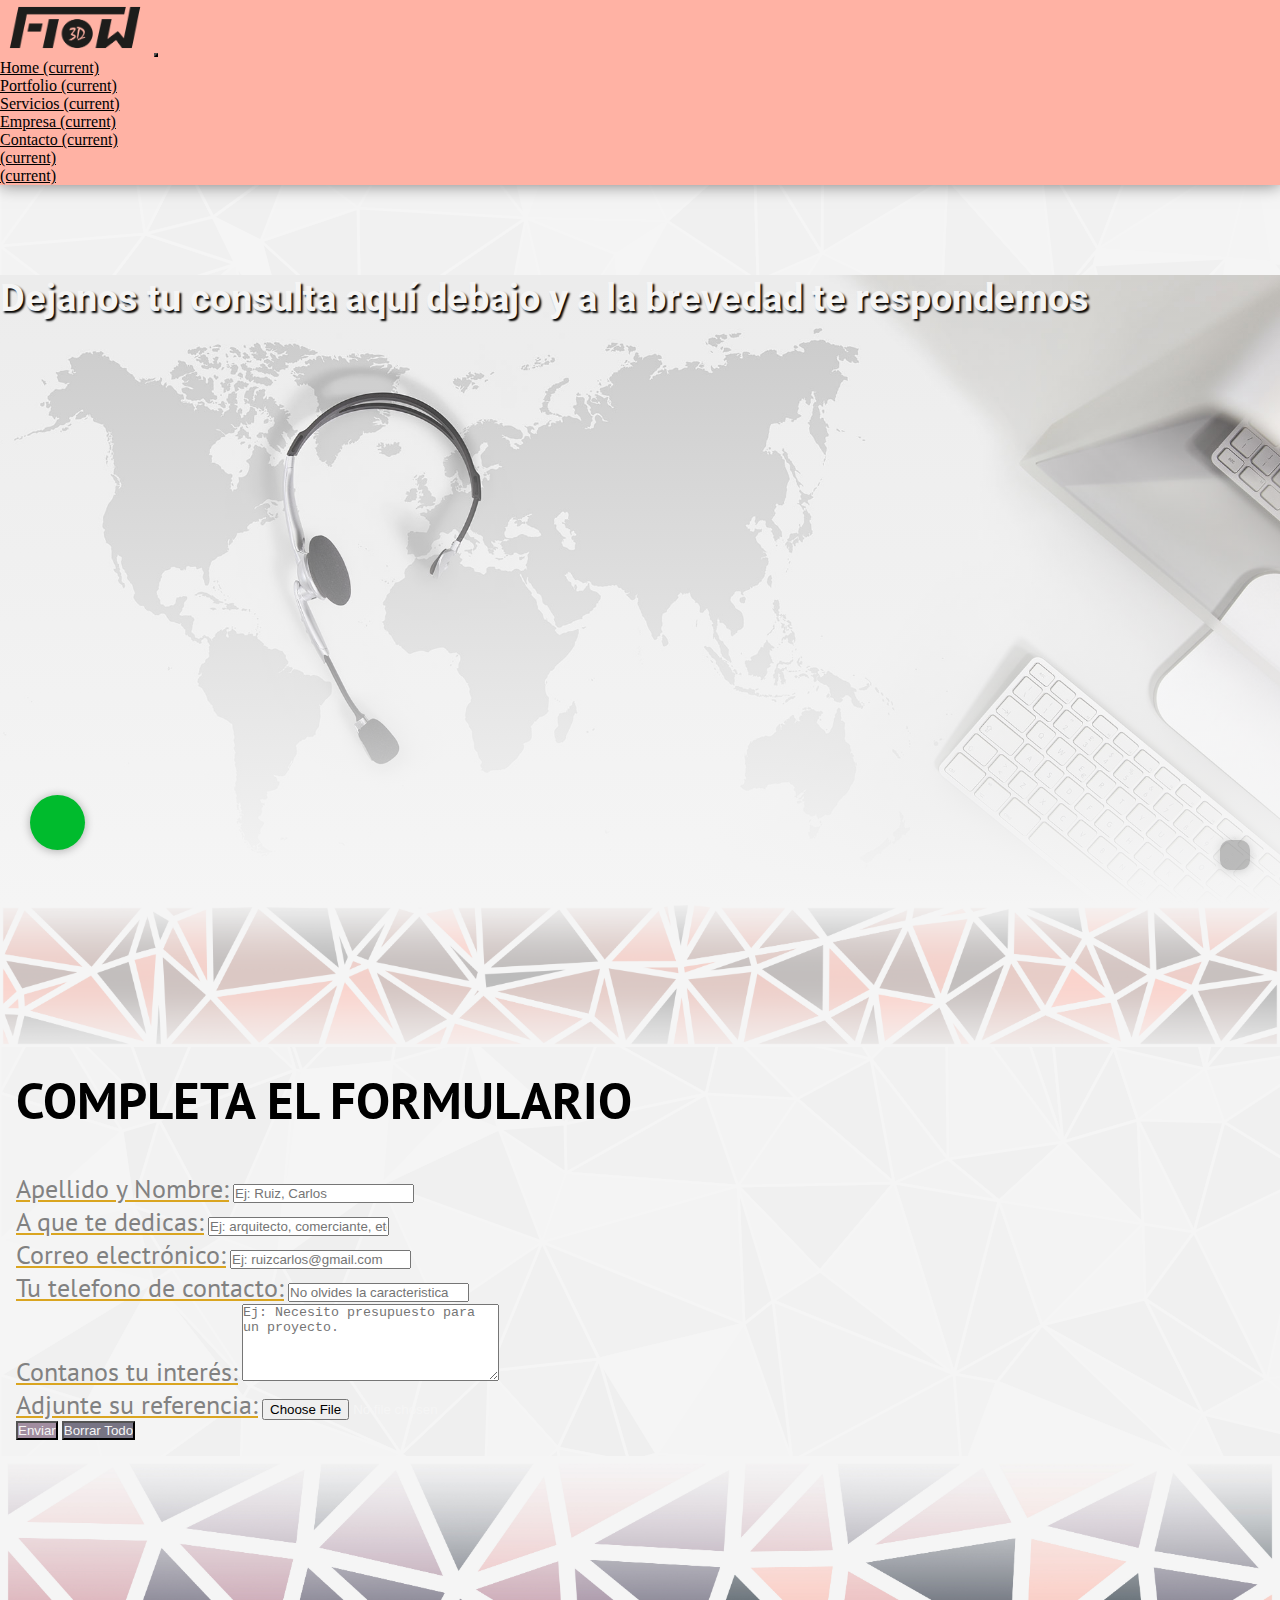
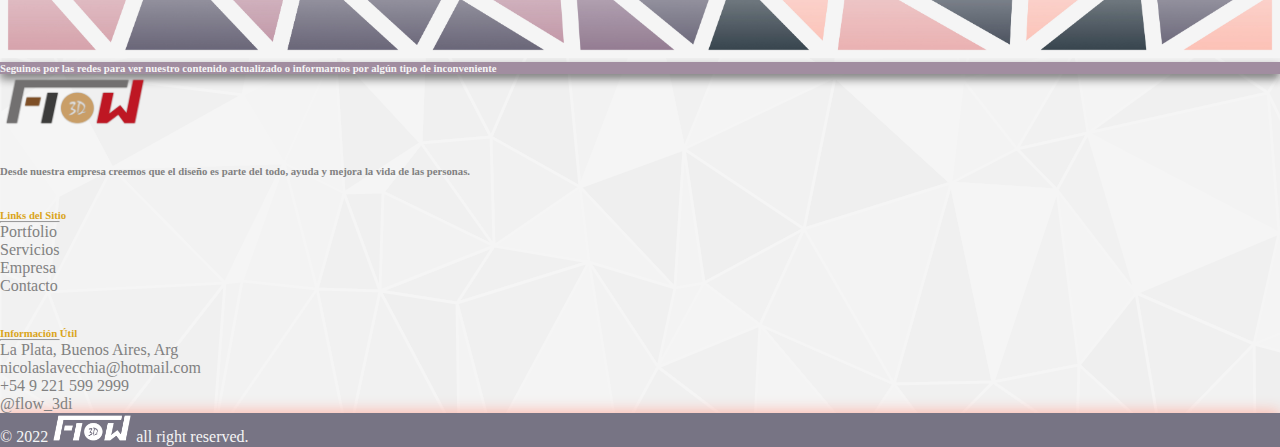
<file: Pages/contacto.html>
<!DOCTYPE html>
<html lang="en">
<head>
    <meta charset="UTF-8">
    <meta http-equiv="X-UA-Compatible" content="IE=edge">
    <meta name="viewport" content="width=device-width, initial-scale=1.0">

    <!-- meta description -->
    <meta name="description" content="Rellena el formulario para que podamos asesorarte y realizarte un presupuesto.">
    <!-- meta description -->
    
    <!-- meta keywords -->
    <meta name="keywords" content="Diseñadores, arquitectos, rendering, profesionales, mails, copywriting, formulario, interés, consulta, proyecto, presupuesto, cotización, idea, referencias">
    <!-- meta keywords -->

    <!-- cnd bootstrap -->
    <link rel="stylesheet" href="https://cdn.jsdelivr.net/npm/bootstrap@4.6.1/dist/css/bootstrap.min.css" integrity="sha384-zCbKRCUGaJDkqS1kPbPd7TveP5iyJE0EjAuZQTgFLD2ylzuqKfdKlfG/eSrtxUkn" crossorigin="anonymous">
    <!-- cnd bootstrap -->

    <!-- cnd font awesome -->
    <link rel="stylesheet" href="https://cdnjs.cloudflare.com/ajax/libs/font-awesome/6.0.0-beta3/css/all.min.css" integrity="sha512-Fo3rlrZj/k7ujTnHg4CGR2D7kSs0v4LLanw2qksYuRlEzO+tcaEPQogQ0KaoGN26/zrn20ImR1DfuLWnOo7aBA==" crossorigin="anonymous" referrerpolicy="no-referrer" />
    <!-- cnd font awesome -->

    <!-- Archivo de estilos -->
    <link rel="stylesheet" href="../ScssContacto/contacto.css">
    <!-- Archivo de estilos -->

    <!-- Favicon -->
    <link rel="shortcut icon" href="../Images/3DFaviconPlus.png">
    <!-- Favicon -->

    <!-- Titulo -->
    <title> Formulario de contacto</title>
    <!-- Titulo -->

</head>

<!-- inicio vista -->
<body>

    <!-- inicio header -->

    <header class="container-fluid row header" id="header">

        <!-- inicio navbar -->
        <nav class="navbar col-12 navbar-expand-lg fixed-top navbar-light bg-light">
            <a class="navbar-brand" href="../index.html"> <img src="../Images/FlowNegro.png" alt="Logo de la Empresa" width="150"></a>
            <button class="navbar-toggler" type="button" data-toggle="collapse" data-target="#navbarSupportedContent"
                aria-controls="navbarSupportedContent" aria-expanded="false" aria-label="Toggle navigation">
                <span class="navbar-toggler-icon"></span>
            </button>
            <div class="collapse navbar-collapse" id="navbarSupportedContent">
                <ul class="navbar-nav ml-auto">
                    <li class="nav-item active">
                        <a class="nav-link" id="home" href="../index.html"> <i class="fas fa-home"></i> Home <span class="sr-only">(current)</span></a>
                    </li>
                    <li class="nav-item active">
                        <a class="nav-link" id="work" href="./trabajos.html"> <i class="fas fa-dice-d6"></i> Portfolio <span class="sr-only">(current)</span></a>
                    </li>
                    <li class="nav-item active">
                        <a class="nav-link" id="services" href="./servicios.html"> <i class="fab fa-hubspot"></i> Servicios <span class="sr-only">(current)</span></a>
                    </li>
                    <li class="nav-item active">
                        <a class="nav-link" id="nosotros" href="./nosotros.html"> <i class="fa-solid fa-building"></i> Empresa <span class="sr-only">(current)</span></a>
                    </li>
                    <li class="nav-item active">
                        <a class="nav-link" id="contact" href="contacto.html"> <i class="far fa-star"></i> Contacto <span class="sr-only">(current)</span></a>
                    </li>
                </ul>
                <ul class="navbar-nav ml-auto">
                    <li class="nav-item active">
                        <a class="nav-link" id="btn-carrito" href="./carrito.html"> <i class="fa-solid fa-cart-shopping"></i> <span class="sr-only">(current)</span></a>
                    </li>
                    <li class="nav-item active">
                        <a class="nav-link" id="btn-login" href="./login.html"> <i class="fa-solid fa-user"></i></i> <span class="sr-only">(current)</span></a>
                    </li>
                </ul>
            </div>
        </nav>
        <!-- fin navbar -->

        <!-- boton whatsapp -->
        <a class="whatsapp" href="https://wa.me/+5492215992999?text=Hola,%20me%20interesa%20cotizar%20un%20proyecto.%20Escribime" target="_blank"> 
            <i class="fab fa-whatsapp"></i>
        </a>
        <!-- boton whatsapp -->

    </header>
    <!-- fin header -->

    <!-- inicio main -->
    <main class="main">

        <!-- inicio jumbotron -->
        <div class="jumbotron row">
            <h1 class="display-4 col-12 text-center">Dejanos tu consulta aquí debajo y a la brevedad te respondemos</h1>
        </div>
        <!-- fin jumbotron -->

        <!-- inicio division -->
        <div class="division">
            <img src="../Images/divisionFormulario.png" alt="División de Pagina">
        </div>
        <!-- fin division -->

        <!-- boton volver header -->
        <a class="btn-flecha" href="#header">
            <i class="fas fa-arrow-up"></i>
        </a>
        <!-- boton volver header -->

        <div class="container-fluid">

            <!-- inicio form -->
            <div class="contenido container">
                <form action="mailto:nicolaslavecchia@hotmail.com" method="post" enctype="text/plain">
                    <div class="textos">
                        <h2 class="card-header text-center">COMPLETA EL FORMULARIO</h2>
                    </div>
                    <div class="form-group">
                        <label class="textoLabel" for="name"> <i class="far fa-id-card"></i> Apellido y Nombre:</label>
                        <input class="form-control" type="text" id="name" name="user_name" required placeholder="Ej: Ruiz, Carlos">
                    </div>
                    <div class="form-group">
                        <label class="textoLabel" for="profesion"> <i class="fas fa-user-tie"></i> A que te dedicas:</label>
                        <input class="form-control" type="text" id="profesion" name="user_profesion"
                            placeholder="Ej: arquitecto, comerciante, etc">
                    </div>
                    <div class="form-group">
                        <label class="textoLabel" for="mail"> <i class="fas fa-mail-bulk"></i> Correo electrónico:</label>
                        <input class="form-control" type="email" id="mail" name="user_mail" required
                            placeholder="Ej: ruizcarlos@gmail.com">
                    </div>
                    <div class="form-group">
                        <label class="textoLabel" for="celular"> <i class="fas fa-phone-alt"></i> Tu telefono de contacto:</label>
                        <input class="form-control" type="text" id="celular" name="user_celular" required
                            placeholder="No olvides la caracteristica">
                    </div>
                    <div class="form-group">
                        <label class="textoLabel" for="msg"> <i class="fas fa-lightbulb"></i> Contanos tu interés:</label>
                        <textarea class="form-control" id="msg" name="user_message" cols="30" rows="5"
                            placeholder="Ej: Necesito presupuesto para un proyecto."></textarea>
                    </div>
                    <div class="form-group">
                        <label class="textoLabel" for="archivo"> <i class="fas fa-cloud-upload-alt"></i> Adjunte su
                            referencia:</label>
                        <input class="form-control" type="file" id="archivo" name="user_archivo">
                    </div>
                    <input class="btn btn-1" type="submit" value="Enviar">
                    <input class="btn btn-2" type="reset" value="Borrar Todo">
                </form>
            </div>
            <!-- fin form -->
        </div>
        
        <!-- inicio division -->
        <div class="division">
            <img src="../Images/division4Pages.jpg" alt="División de Pagina">
        </div>
        <!-- fin division -->

    </main>
    <!-- fin main -->

    <!-- inicio footer -->
    <footer class="footer font-small">
    
        <!-- footer arriba -->
        <div class="color-fondo">
            <div class="container">
    
                <!-- inicio fila -->
                <div class="row py-4 d-flex align-items-center arriba">
    
                    <!-- columna de texto -->
                    <div class="col-md-6 col-lg-5 text-center text-md-left mb-4 mb-md-0">
                        <h6 class="mb-0">Seguinos por las redes para ver nuestro contenido actualizado o informarnos por algún tipo de inconveniente</h6>
                    </div>
                    <!-- columna de texto -->
    
                    <!-- columna redes -->
                    <div class="col-md-6 col-lg-7 text-center text-md-right d-flex justify-content-around">
    
                        <!-- Facebook -->
                        <a class="fb-ic" href="https://www.facebook.com/nicolaslavecchia/" target="_blank">
                            <i class="fab fa-facebook-f"> </i>
                        </a>
                        <!-- Whatsapp -->
                        <a class="wsp-ic" href="https://wa.me/+5492215992999?text=Hola,%20me%20interesa%20cotizar%20un%20proyecto.%20Escribime" target="_blank"> 
                            <i class="fab fa-whatsapp"></i>
                        </a>
                        <!-- Cprreo -->
                        <a class="correo-ic" href="https://mail.google.com/mail/u/0/#inbox?compose=jrjtXJTLZHrKGjSxqxMdqhCtGkXvNrCsLbgLrRPFgLvpTqdDRmcKLsFXBRHnvqQHRrfKDRJF" target="_black"> 
                            <i class="far fa-envelope"></i> 
                        </a>
                        <!--Linkedin -->
                        <a class="li-ic" href="https://www.linkedin.com/in/nicolas-la-vecchia-b9b72a141/" target="_black">
                            <i class="fab fa-linkedin-in"> </i>
                        </a>
                        <!--Instagram-->
                        <a class="ins-ic" href="https://www.instagram.com/flow_3di/" target="_blank"> 
                            <i class="fab fa-instagram"></i> 
                        </a>
                        <!-- Cults -->
                        <a class="cults-ic" href="https://cults3d.com/es/usuarios/flow_3di" target="_blank"> 
                            <i class="fas fa-dice-d20"></i> 
                        </a>

                    </div>
                    <!-- columna redes -->
    
                </div>
                <!-- fin fila -->
    
            </div>
        </div>
        <!-- footer arriba -->
    
        <!-- footer medio -->
        <div class="container text-center text-md-left mt-5 medio">
    
            <!-- inicio fila -->
            <div class="row mt-3">
    
                <!-- columna 1 -->
                <div class="col-md-3 col-lg-4 col-xl-3 mx-auto mb-4">
                    
                    <a class="col-xs-8 d-block imagen-logo" href="#header"> <img src="../Images/FlowLOGOaColor.png" alt="Logo" width="150"></a>
                    <h6 class="p-footer"> Desde nuestra empresa creemos que el diseño es parte del todo, ayuda y mejora la vida de las personas.</h6>
    
                </div>
                <!-- columna 1 -->
    
                <!-- columna 2 -->
                <div class="col-md-3 col-lg-2 col-xl-2 mx-auto mb-4">
    
                    <h6 class="text-uppercase font-weight-bold">Links del Sitio</h6>
                    <hr class="deep-purple accent-2 mb-4 mt-0 d-inline-block mx-auto" style="width: 60px;">
                    <p>
                        <a class="link-footer" href="../Pages/trabajos.html">Portfolio</a>
                    </p>
                    <p>
                        <a class="link-footer" href="../Pages/servicios.html">Servicios</a>
                    </p>
                    <p>
                        <a class="link-footer" href="../Pages/nosotros.html">Empresa</a>
                    </p>
                    <p>
                        <a class="link-footer" href="../Pages/contacto.html">Contacto</a>
                    </p>
    
                </div>
                <!-- columna 2 -->
    
                <!-- columna 3 -->
                <div class="col-md-4 col-lg-3 col-xl-3 mx-auto mb-md-0 mb-4">
    
                    <h6 class="text-uppercase font-weight-bold">Información Útil</h6>
                    <hr class="deep-purple accent-2 mb-4 mt-0 d-inline-block mx-auto" style="width: 60px;">
                    <p>
                        <i class="fas fa-home mr-3"></i> La Plata, Buenos Aires, Arg
                    </p>
                    <p>
                        <i class="fas fa-envelope mr-3"></i> nicolaslavecchia@hotmail.com
                    </p>
                    <p>
                        <i class="fas fa-phone mr-3"></i> +54 9 221 599 2999
                    </p>
                    <p>
                        <i class="fab fa-instagram mr-3"></i> @flow_3di
                    </p>
    
                </div>
                <!-- columna 3 -->
    
            </div>
            <!-- fin fila -->
    
        </div>
        <!-- footer medio -->
    
        <!-- footer abajo -->
        <div class="footer-copyright text-center py-3 abajo abajo">
            © 2022
            <a class="col-xs-8" href="../index.html"> <img src="../Images/FlowBlanco.png" alt="Logo" width="80"></a>
            all right reserved.
        </div>
        <!-- footer abajo -->
    
    </footer>
    <!-- fin footer -->


    <!-- Scripts -->
    <script src="https://cdn.jsdelivr.net/npm/jquery@3.5.1/dist/jquery.slim.min.js"
        integrity="sha384-DfXdz2htPH0lsSSs5nCTpuj/zy4C+OGpamoFVy38MVBnE+IbbVYUew+OrCXaRkfj"
        crossorigin="anonymous"></script>
    <script src="https://cdn.jsdelivr.net/npm/popper.js@1.16.1/dist/umd/popper.min.js"
        integrity="sha384-9/reFTGAW83EW2RDu2S0VKaIzap3H66lZH81PoYlFhbGU+6BZp6G7niu735Sk7lN"
        crossorigin="anonymous"></script>
    <script src="https://cdn.jsdelivr.net/npm/bootstrap@4.6.1/dist/js/bootstrap.min.js"
        integrity="sha384-VHvPCCyXqtD5DqJeNxl2dtTyhF78xXNXdkwX1CZeRusQfRKp+tA7hAShOK/B/fQ2"
        crossorigin="anonymous"></script>
    <!-- Scripts -->

</body>
</html>
</file>
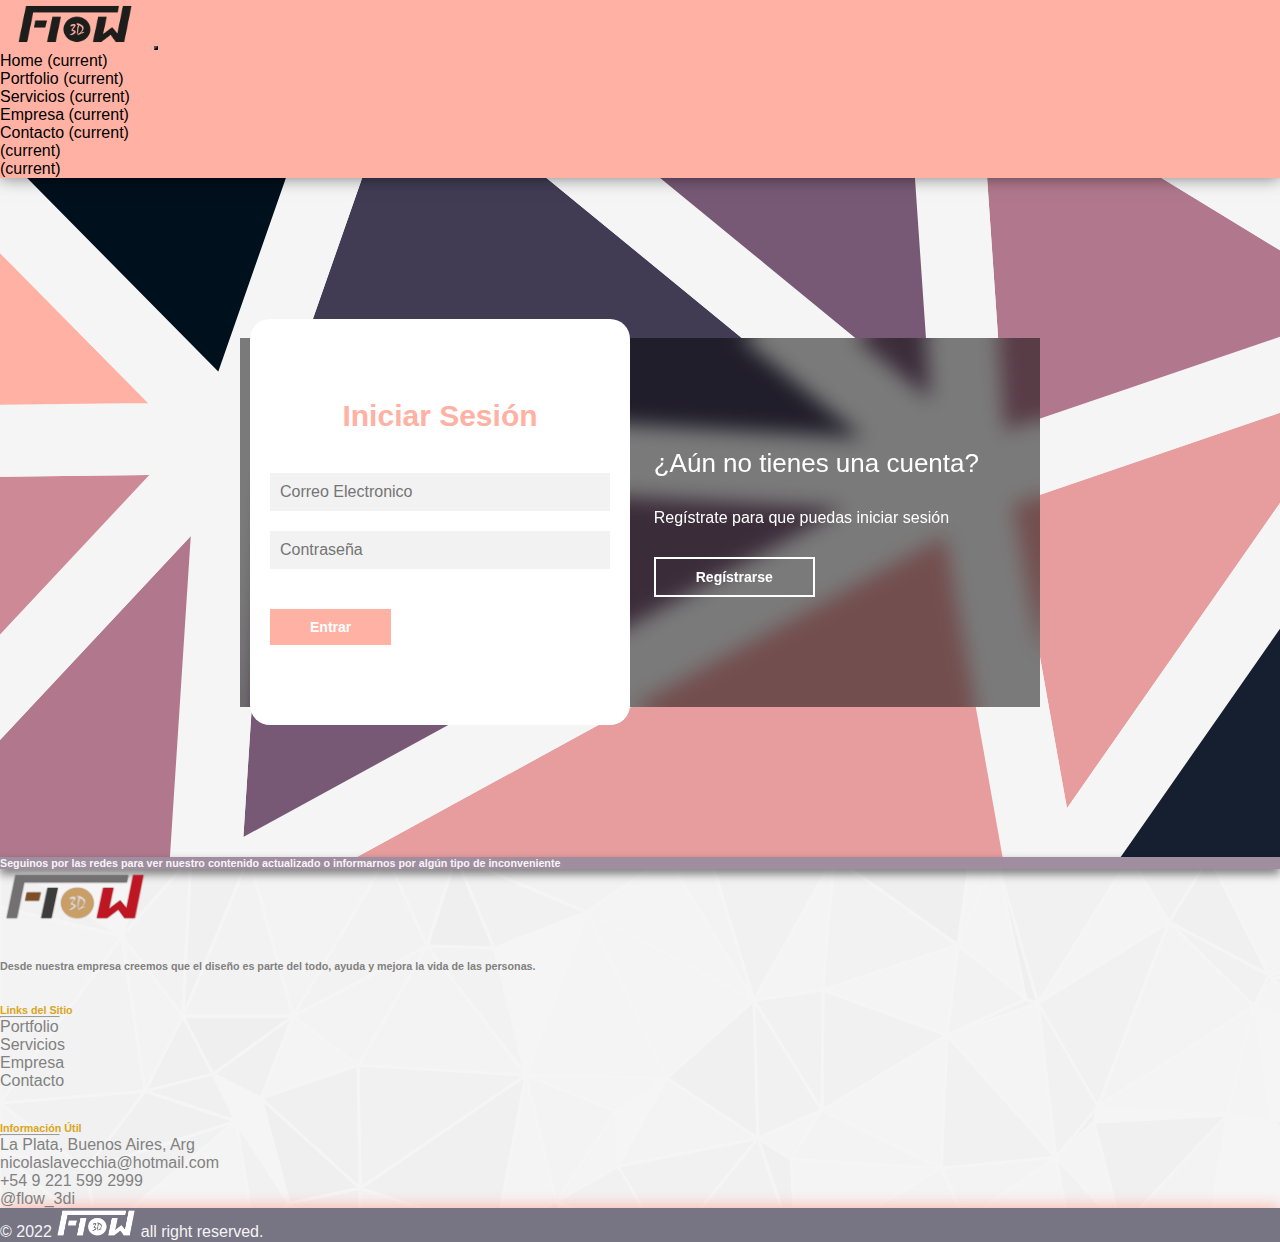
<file: Pages/login.html>
<!DOCTYPE html>
<html lang="en">

<head>
    <meta charset="UTF-8">
    <meta http-equiv="X-UA-Compatible" content="IE=edge">
    <meta name="viewport" content="width=device-width, initial-scale=1.0">

    <!-- cdn bootstrap -->
    <link href="https://cdn.jsdelivr.net/npm/bootstrap@5.0.2/dist/css/bootstrap.min.css" rel="stylesheet"
        integrity="sha384-EVSTQN3/azprG1Anm3QDgpJLIm9Nao0Yz1ztcQTwFspd3yD65VohhpuuCOmLASjC" crossorigin="anonymous">
    <!-- cdn bootstrap -->
    
    <!-- link a js -->
    <script src="../js/login.js" async></script>
    <!-- link a js -->

    <!-- link a css -->
    <link rel="stylesheet" href="../css/login.css">
    <!-- link a css -->

    <!-- cnd font awesome -->
    <link rel="stylesheet" href="https://cdnjs.cloudflare.com/ajax/libs/font-awesome/6.0.0-beta3/css/all.min.css"
        integrity="sha512-Fo3rlrZj/k7ujTnHg4CGR2D7kSs0v4LLanw2qksYuRlEzO+tcaEPQogQ0KaoGN26/zrn20ImR1DfuLWnOo7aBA=="
        crossorigin="anonymous" referrerpolicy="no-referrer" />
    <!-- cnd font awesome -->

    <!-- titulo -->
    <title>Proyecto JS</title>
    <!-- titulo -->

</head>

<body>

    <header>

        <!-- inicio navbar -->
        <nav class="navbar col-12 navbar-expand-lg fixed-top navbar-light bg-light">
            <a class="navbar-brand" href="../index.html"> <img src="../Images/FlowNegro.png" alt="Logo de la Empresa" width="150"></a>
            <button class="navbar-toggler" type="button" data-toggle="collapse" data-target="#navbarSupportedContent"
                aria-controls="navbarSupportedContent" aria-expanded="false" aria-label="Toggle navigation">
                <span class="navbar-toggler-icon"></span>
            </button>
            <div class="collapse navbar-collapse" id="navbarSupportedContent">
                <ul class="navbar-nav ml-auto">
                    <li class="nav-item active">
                        <a class="nav-link" id="home" href="../index.html"> <i class="fas fa-home"></i> Home <span class="sr-only">(current)</span></a>
                    </li>
                    <li class="nav-item active">
                        <a class="nav-link" id="work" href="./trabajos.html"> <i class="fas fa-dice-d6"></i> Portfolio <span class="sr-only">(current)</span></a>
                    </li>
                    <li class="nav-item active">
                        <a class="nav-link" id="services" href="./servicios.html"> <i class="fab fa-hubspot"></i> Servicios <span class="sr-only">(current)</span></a>
                    </li>
                    <li class="nav-item active">
                        <a class="nav-link" id="nosotros" href="./nosotros.html"> <i class="fa-solid fa-building"></i> Empresa <span class="sr-only">(current)</span></a>
                    </li>
                    <li class="nav-item active">
                        <a class="nav-link" id="contact" href="./contacto.html"> <i class="far fa-star"></i> Contacto <span class="sr-only">(current)</span></a>
                    </li>
                </ul>
                <ul class="navbar-nav ml-auto">
                    <li class="nav-item active">
                        <a class="nav-link" id="btn-carrito" href="./carrito.html"> <i class="fa-solid fa-cart-shopping"></i> <span class="sr-only">(current)</span></a>
                    </li>
                    <li class="nav-item active">
                        <a class="nav-link" id="btn-login" href="login.html"> <i class="fa-solid fa-user"></i></i> <span class="sr-only">(current)</span></a>
                    </li>
                </ul>
            </div>
        </nav>
        <!-- fin navbar -->

    </header>

    <main>
        <div class="contenedor__todo">
            <div class="caja__trasera">
                <div class="caja__trasera-login">
                    <h3>¿Ya tienes una cuenta?</h3>
                    <p>Inicia sesión para entrar en la página</p>
                    <button id="btn__iniciar-sesion">Iniciar Sesión</button>
                </div>
                <div class="caja__trasera-register">
                    <h3>¿Aún no tienes una cuenta?</h3>
                    <p>Regístrate para que puedas iniciar sesión</p>
                    <button id="btn__registrarse">Regístrarse</button>
                </div>
            </div>

            <!--Formulario de Login y registro-->
            <div class="contenedor__login-register">
                <!--Login-->
                <form action="" class="formulario__login">
                    <h2>Iniciar Sesión</h2>
                    <input type="text" placeholder="Correo Electronico">
                    <input type="password" placeholder="Contraseña">
                    <button>Entrar</button>
                </form>

                <!--Register-->
                <form action="" class="formulario__register">
                    <h2>Regístrarse</h2>
                    <input type="text" placeholder="Nombre completo">
                    <input type="text" placeholder="Correo Electronico">
                    <input type="text" placeholder="Usuario">
                    <input type="password" placeholder="Contraseña">
                    <button>Regístrarse</button>
                </form>
            </div>
        </div>
    </main>

        <!-- inicio footer -->
        <footer class="footer font-small">

            <!-- footer arriba -->
            <div class="color-fondo">
                <div class="container">
    
                    <!-- inicio fila -->
                    <div class="row py-4 d-flex align-items-center arriba">
    
                        <!-- columna de texto -->
                        <div class="col-md-6 col-lg-5 text-center text-md-left mb-4 mb-md-0">
                            <h6 class="mb-0">Seguinos por las redes para ver nuestro contenido actualizado o informarnos por
                                algún tipo de inconveniente</h6>
                        </div>
                        <!-- columna de texto -->
    
                        <!-- columna redes -->
                        <div class="col-md-6 col-lg-7 text-center text-md-right d-flex justify-content-around">
    
                            <!-- Facebook -->
                            <a class="fb-ic" href="https://www.facebook.com/nicolaslavecchia/" target="_blank">
                                <i class="fab fa-facebook-f"> </i>
                            </a>
                            <!-- Whatsapp -->
                            <a class="wsp-ic"
                                href="https://wa.me/+5492215992999?text=Hola,%20me%20interesa%20cotizar%20un%20proyecto.%20Escribime"
                                target="_blank">
                                <i class="fab fa-whatsapp"></i>
                            </a>
                            <!-- Cprreo -->
                            <a class="correo-ic"
                                href="https://mail.google.com/mail/u/0/#inbox?compose=jrjtXJTLZHrKGjSxqxMdqhCtGkXvNrCsLbgLrRPFgLvpTqdDRmcKLsFXBRHnvqQHRrfKDRJF"
                                target="_black">
                                <i class="far fa-envelope"></i>
                            </a>
                            <!--Linkedin -->
                            <a class="li-ic" href="https://www.linkedin.com/in/nicolas-la-vecchia-b9b72a141/"
                                target="_black">
                                <i class="fab fa-linkedin-in"> </i>
                            </a>
                            <!--Instagram-->
                            <a class="ins-ic" href="https://www.instagram.com/flow_3di/" target="_blank">
                                <i class="fab fa-instagram"></i>
                            </a>
                            <!-- Cults -->
                            <a class="cults-ic" href="https://cults3d.com/es/usuarios/flow_3di" target="_blank">
                                <i class="fas fa-dice-d20"></i>
                            </a>
    
                        </div>
                        <!-- columna redes -->
    
                    </div>
                    <!-- fin fila -->
    
                </div>
            </div>
            <!-- footer arriba -->
    
            <!-- footer medio -->
            <div class="container text-center text-md-left mt-5 medio">
    
                <!-- inicio fila -->
                <div class="row mt-3">
    
                    <!-- columna 1 -->
                    <div class="col-md-3 col-lg-4 col-xl-3 mx-auto mb-4">
    
                        <a class="col-xs-8 d-block imagen-logo" href="#header"> <img src="../Images/FlowLOGOaColor.png"
                                alt="Logo" width="150"></a>
                        <h6 class="p-footer"> Desde nuestra empresa creemos que el diseño es parte del todo, ayuda y mejora
                            la vida de las personas.</h6>
    
                    </div>
                    <!-- columna 1 -->
    
                    <!-- columna 2 -->
                    <div class="col-md-3 col-lg-2 col-xl-2 mx-auto mb-4">
    
                        <h6 class="text-uppercase font-weight-bold">Links del Sitio</h6>
                        <hr class="deep-purple accent-2 mb-4 mt-0 d-inline-block mx-auto" style="width: 60px;">
                        <p>
                            <a class="link-footer" href="../Pages/trabajos.html">Portfolio</a>
                        </p>
                        <p>
                            <a class="link-footer" href="../Pages/servicios.html">Servicios</a>
                        </p>
                        <p>
                            <a class="link-footer" href="../Pages/nosotros.html">Empresa</a>
                        </p>
                        <p>
                            <a class="link-footer" href="../Pages/contacto.html">Contacto</a>
                        </p>
    
                    </div>
                    <!-- columna 2 -->
    
                    <!-- columna 3 -->
                    <div class="col-md-4 col-lg-3 col-xl-3 mx-auto mb-md-0 mb-4">
    
                        <h6 class="text-uppercase font-weight-bold">Información Útil</h6>
                        <hr class="deep-purple accent-2 mb-4 mt-0 d-inline-block mx-auto" style="width: 60px;">
                        <p>
                            <i class="fas fa-home mr-3"></i> La Plata, Buenos Aires, Arg
                        </p>
                        <p>
                            <i class="fas fa-envelope mr-3"></i> nicolaslavecchia@hotmail.com
                        </p>
                        <p>
                            <i class="fas fa-phone mr-3"></i> +54 9 221 599 2999
                        </p>
                        <p>
                            <i class="fab fa-instagram mr-3"></i> @flow_3di
                        </p>
    
                    </div>
                    <!-- columna 3 -->
    
                </div>
                <!-- fin fila -->
    
            </div>
            <!-- footer medio -->
    
            <!-- footer abajo -->
            <div class="footer-copyright text-center py-3 abajo abajo">
                © 2022
                <a class="col-xs-8" href="../index.html"> <img src="../Images/FlowBlanco.png" alt="Logo" width="80"></a>
                all right reserved.
            </div>
            <!-- footer abajo -->
    
        </footer>
        <!-- fin footer -->
    


</body>

</html>
</file>
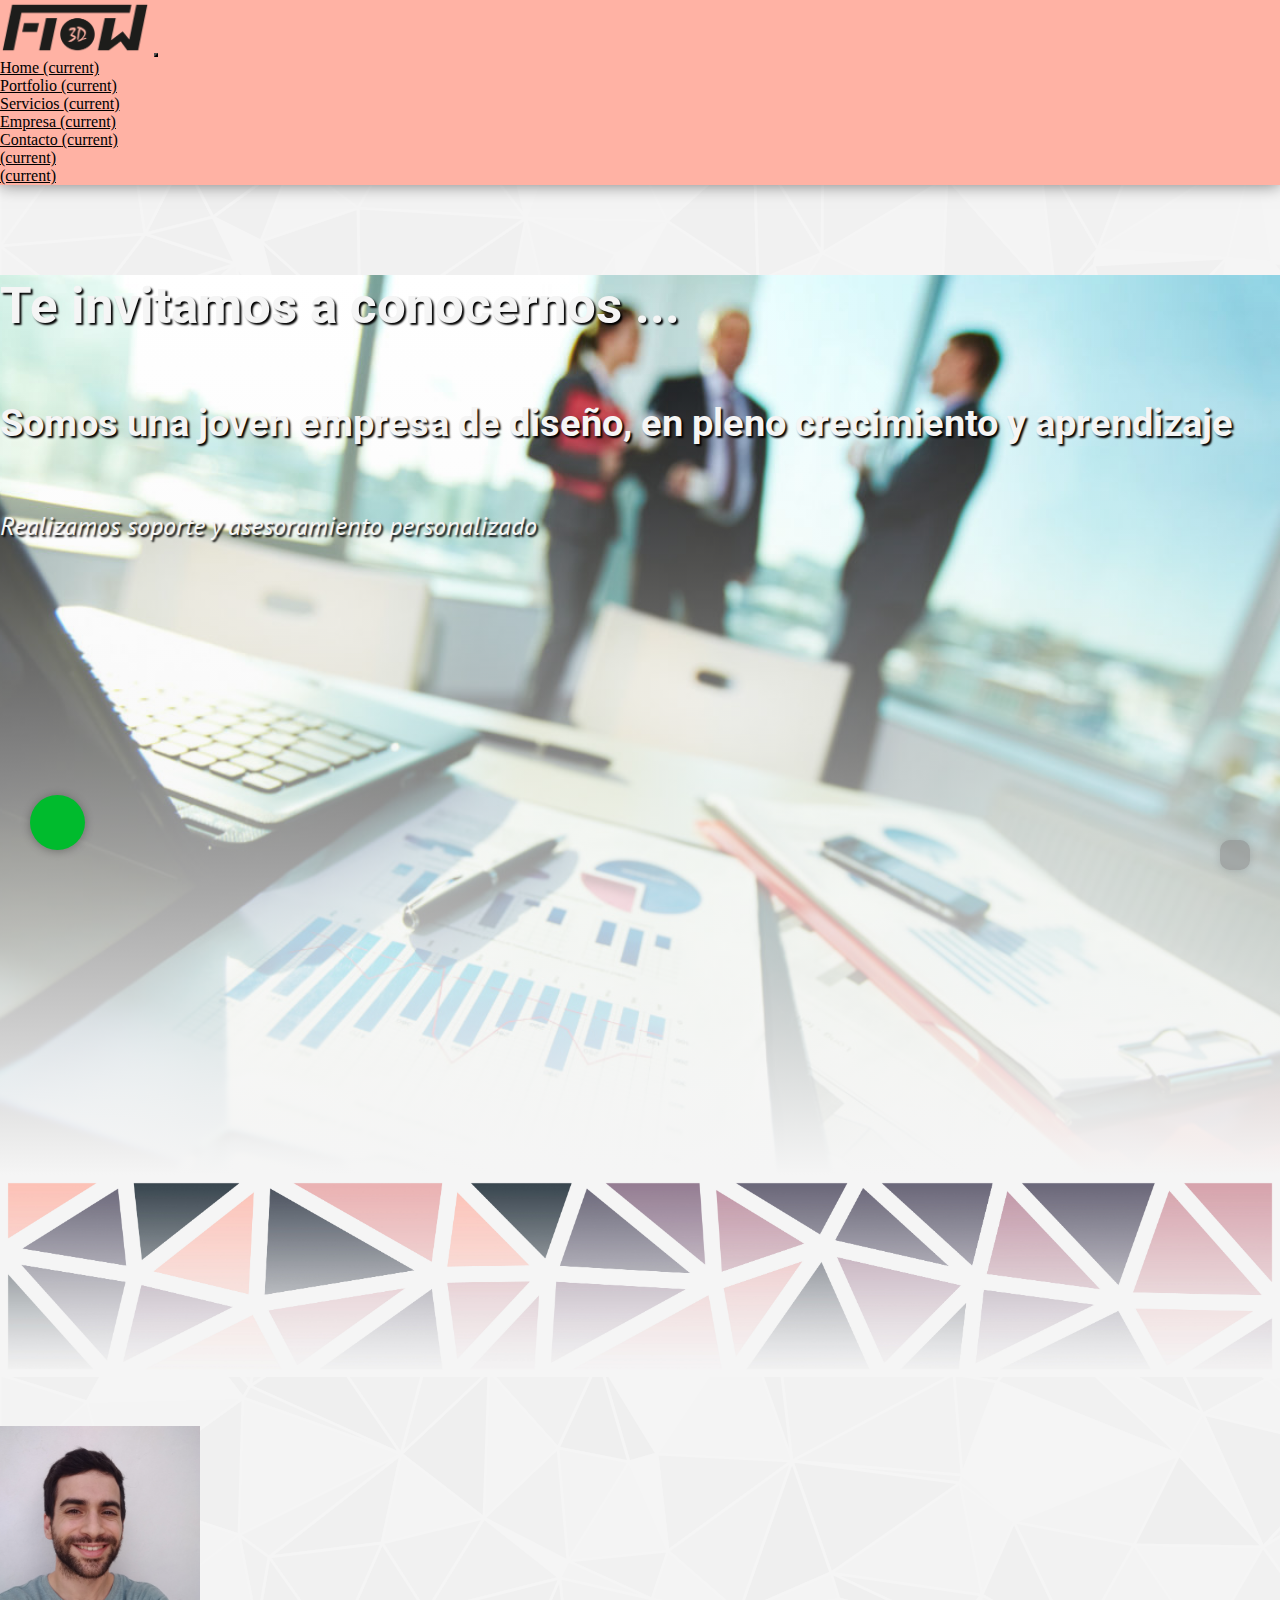
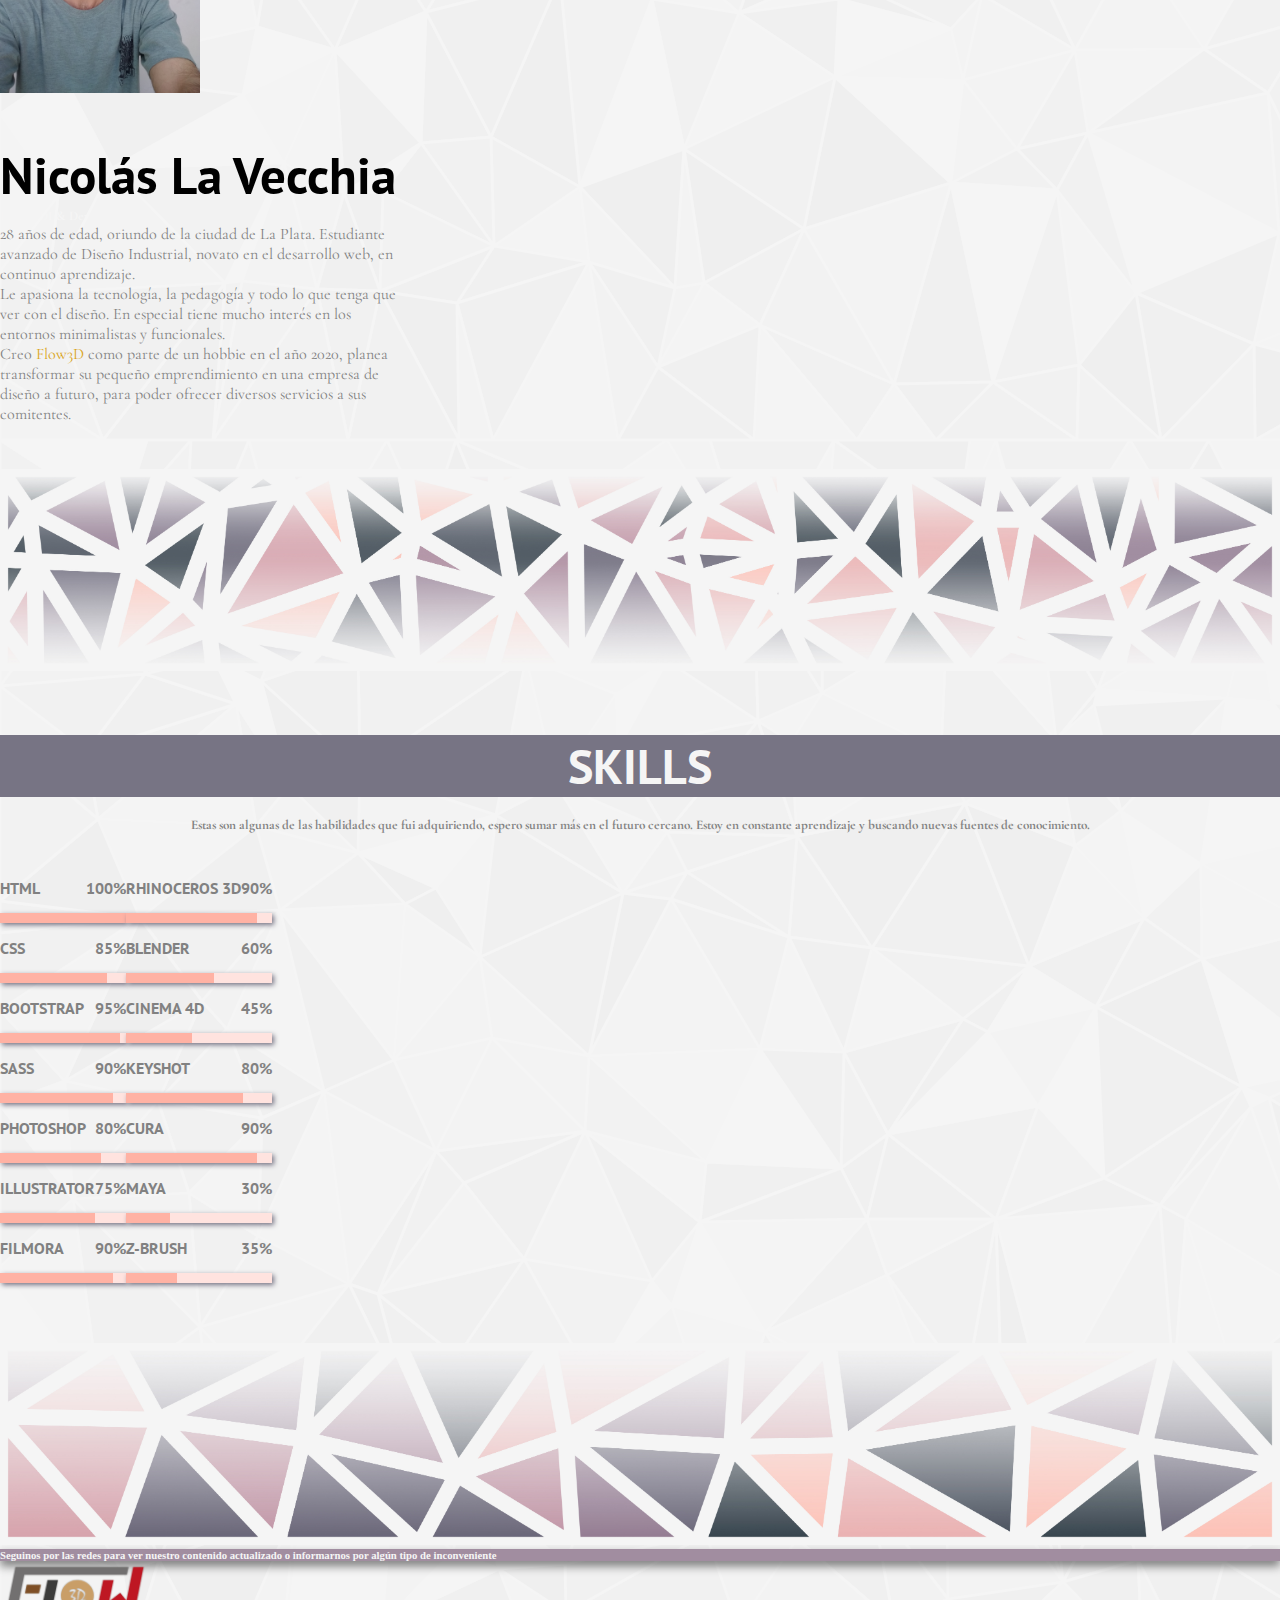
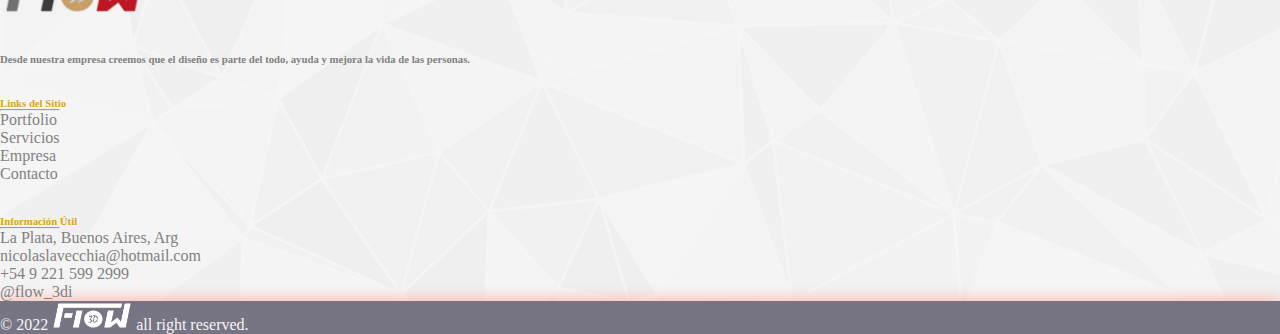
<file: Pages/nosotros.html>
<!DOCTYPE html>
<html lang="en">
<head>
    <meta charset="UTF-8">
    <meta http-equiv="X-UA-Compatible" content="IE=edge">
    <meta name="viewport" content="width=device-width, initial-scale=1.0">

    <!-- meta description -->
    <meta name="description" content="Somos emprendedores. Empresa de diseño joven, con pasiones, metas y objetivos. Vamos en crecimiento progresivo de la mano de nuestros clientes.">
    <!-- meta description -->
    
    <!-- meta keywords -->
    <meta name="keywords" content="Emprendedores, diseño, diseño industrial, marketing, empresa, objetivos, crecimiento, usuarios, aprendizaje, soporte, asesoramiento, proyecciones, ayudas, equipo">
    <!-- meta keywords -->
    

    <!-- cnd bootstrap -->
    <link rel="stylesheet" href="https://cdn.jsdelivr.net/npm/bootstrap@4.6.1/dist/css/bootstrap.min.css" integrity="sha384-zCbKRCUGaJDkqS1kPbPd7TveP5iyJE0EjAuZQTgFLD2ylzuqKfdKlfG/eSrtxUkn" crossorigin="anonymous">
    <!-- cnd bootstrap -->

    <!-- cnd font awesome -->
    <link rel="stylesheet" href="https://cdnjs.cloudflare.com/ajax/libs/font-awesome/6.0.0-beta3/css/all.min.css" integrity="sha512-Fo3rlrZj/k7ujTnHg4CGR2D7kSs0v4LLanw2qksYuRlEzO+tcaEPQogQ0KaoGN26/zrn20ImR1DfuLWnOo7aBA==" crossorigin="anonymous" referrerpolicy="no-referrer" />
    <!-- cnd font awesome -->

    <!-- Archivo de estilos -->
    <link rel="stylesheet" href="../ScssNosotros/nosotros.css">
    <!-- Archivo de estilos -->

    <!-- Favicon -->
    <link rel="shortcut icon" href="../Images/3DFaviconPlus.png">
    <!-- Favicon -->

    <!-- Titulo -->
    <title> Un poco sobre nosotros</title>
    <!-- Titulo -->

</head>

<!-- inicio vista -->
<body>

    <!-- inicio header -->

    <header class="container-fluid row header" id="header">

        <!-- inicio navbar -->
        <nav class="navbar col-12 navbar-expand-lg fixed-top navbar-light bg-light">
            <a class="navbar-brand" href="../index.html"> <img src="../Images/FlowNegro.png" alt="Logo de la Empresa" width="150"></a>
            <button class="navbar-toggler" type="button" data-toggle="collapse" data-target="#navbarSupportedContent"
                aria-controls="navbarSupportedContent" aria-expanded="false" aria-label="Toggle navigation">
                <span class="navbar-toggler-icon"></span>
            </button>
            <div class="collapse navbar-collapse" id="navbarSupportedContent">
                <ul class="navbar-nav ml-auto">
                    <li class="nav-item active">
                        <a class="nav-link" id="home" href="../index.html"> <i class="fas fa-home"></i> Home <span class="sr-only">(current)</span></a>
                    </li>
                    <li class="nav-item active">
                        <a class="nav-link" id="work" href="./trabajos.html"> <i class="fas fa-dice-d6"></i> Portfolio <span class="sr-only">(current)</span></a>
                    </li>
                    <li class="nav-item active">
                        <a class="nav-link" id="services" href="./servicios.html"> <i class="fab fa-hubspot"></i> Servicios <span class="sr-only">(current)</span></a>
                    </li>
                    <li class="nav-item active">
                        <a class="nav-link" id="nosotros" href="nosotros.html"> <i class="fa-solid fa-building"></i> Empresa <span class="sr-only">(current)</span></a>
                    </li>
                    <li class="nav-item active">
                        <a class="nav-link" id="contact" href="./contacto.html"> <i class="far fa-star"></i> Contacto <span class="sr-only">(current)</span></a>
                    </li>
                </ul>
                <ul class="navbar-nav ml-auto">
                    <li class="nav-item active">
                        <a class="nav-link" id="btn-carrito" href="./carrito.html"> <i class="fa-solid fa-cart-shopping"></i> <span class="sr-only">(current)</span></a>
                    </li>
                    <li class="nav-item active">
                        <a class="nav-link" id="btn-login" href="./login.html"> <i class="fa-solid fa-user"></i></i> <span class="sr-only">(current)</span></a>
                    </li>
                </ul>
            </div>
        </nav>
        <!-- fin navbar -->

        <!-- boton whatsapp -->
        <a class="whatsapp" href="https://wa.me/+5492215992999?text=Hola,%20me%20interesa%20cotizar%20un%20proyecto.%20Escribime" target="_blank"> 
            <i class="fab fa-whatsapp"></i>
        </a>
        <!-- boton whatsapp -->

    </header>
    <!-- fin header -->

    <!-- inicio main -->
    <main class="main">

        <!-- inicio jumbotron -->
        <div class="jumbotron row">
            <h1 class="display-4 col-12 text-right">Te invitamos a conocernos ...</h1>
            <h2 class="col-12"> Somos una joven empresa de diseño, en pleno crecimiento y aprendizaje</h2>
            <p class="col-12 parrafo3 text-center"> Realizamos soporte y asesoramiento personalizado </p>
        </div>
        <!-- fin jumbotron -->

        <!-- inicio division -->
        <div class="division">
            <img src="../Images/divisionPages.jpg" alt="División de Pagina">
        </div> 
        <!-- fin division -->

        <!-- boton volver header -->
        <a class="btn-flecha" href="#header">
            <i class="fas fa-arrow-up"></i>
        </a>
        <!-- boton volver header -->

        <div class="container-fluid">

            <!-- inicio cards -->
            <div class="row">

                <!-- inicio card foto -->
                <div class="card col-xs-12 col-md-6 border-transparent" style="width:400px">
                    <img class="card-img-top mx-auto d-block" src="../Images/EmpresaFoto.jpg" alt="Foto del Perfil de Nicolás">
                </div>
                <!-- fin card foto -->
    
                <!-- inicio card texto -->
                <div class="card col-xs-12 col-md-6 border-transparent" style="width:400px">
                    <div class="card-header text-center">Nicolás La Vecchia</div>
                    <div class="card-body text-center">
                        <h5 class="card-title">Futuro DI & Dev</h5>
                        <p class="card-text"> 28 años de edad, oriundo de la ciudad de La Plata. Estudiante avanzado de Diseño Industrial, novato en el desarrollo web, en continuo aprendizaje.</p>
                        <p class="card-text"> Le apasiona la tecnología, la pedagogía y todo lo que tenga que ver con el diseño. En especial tiene mucho interés en los entornos minimalistas y funcionales.</p>
                        <p class="card-text"> Creo <span>Flow3D</span> como parte de un hobbie en el año 2020, planea transformar su pequeño emprendimiento en una empresa de diseño a futuro, para poder ofrecer diversos servicios a sus comitentes.</p>
                        <a href="https://www.instagram.com/nicolaslavecchia/" class="btn btn-light" target="_blank"> <i class="fab fa-instagram"></i> </a>
                        <a href="https://www.facebook.com/nicolaslavecchia/" class="btn btn-light" target="_blank"> <i class="fab fa-facebook-f"></i> </a>
                    </div>
                </div>
                <!-- fin card texto -->

            </div>
            <!-- fin cards -->
        </div>

        <!-- inicio division -->
        <div class="division">
            <img src="../Images/division3Pages.jpg" alt="División de Pagina">
        </div>
        <!-- fin division -->

        <!-- inicio skills -->
        <div id="skills" class="skills div-bg">

            <div class="container">
                
                <!-- inicio titulo y descripcion skills -->
                <div class="section-title">
                    <h2>Skills</h2>
                    <h5>Estas son algunas de las habilidades que fui adquiriendo, espero sumar más en el futuro cercano. Estoy en constante aprendizaje y buscando nuevas fuentes de conocimiento.</h6>
                </div>
                <!-- fin titulo y descripcion skills -->

                <div class="row skills-content">

                    <!-- inicio barras de progreso 1 -->
                    <div class="col-lg-6 porcentaje">

                        <!-- skill 1 -->
                        <div class="progress">
                            <span class="skill">HTML <i class="val">100%</i></span>
                            <div class="progress-bar-wrap">
                                <div class="progress-bar" role="progressbar" aria-valuenow="100" aria-valuemin="0" aria-valuemax="100" style="width: 100%">
                                </div>
                            </div>
                        </div>
                        <!-- skill 1 -->

                        <!-- skill 2 -->
                        <div class="progress">
                            <span class="skill">CSS <i class="val">85%</i></span>
                            <div class="progress-bar-wrap">
                                <div class="progress-bar" role="progressbar" aria-valuenow="85" aria-valuemin="0" aria-valuemax="100" style="width: 85%">
                                </div>
                            </div>
                        </div>
                        <!-- skill 2 -->
                        
                        <!-- skill 3 -->
                        <div class="progress">
                            <span class="skill">BOOTSTRAP <i class="val">95%</i></span>
                            <div class="progress-bar-wrap">
                                <div class="progress-bar" role="progressbar" aria-valuenow="95" aria-valuemin="0" aria-valuemax="100" style="width: 95%">
                                </div>
                            </div>
                        </div>
                        <!-- skill 3 -->

                        <!-- skill 4 -->
                        <div class="progress">
                            <span class="skill">SASS <i class="val">90%</i></span>
                            <div class="progress-bar-wrap">
                                <div class="progress-bar" role="progressbar" aria-valuenow="90" aria-valuemin="0" aria-valuemax="100" style="width: 90%">
                                </div>
                            </div>
                        </div>
                        <!-- skill 4 -->

                        <!-- skill 5 -->
                        <div class="progress">
                            <span class="skill">Photoshop <i class="val">80%</i></span>
                            <div class="progress-bar-wrap">
                                <div class="progress-bar" role="progressbar" aria-valuenow="80" aria-valuemin="0" aria-valuemax="100" style="width: 80%">
                                </div>
                            </div>
                        </div>
                        <!-- skill 5 -->

                        <!-- skill 6 -->
                        <div class="progress">
                            <span class="skill">Illustrator <i class="val">75%</i></span>
                            <div class="progress-bar-wrap">
                                <div class="progress-bar" role="progressbar" aria-valuenow="75" aria-valuemin="0" aria-valuemax="100" style="width: 75%">
                                </div>
                            </div>
                        </div>
                        <!-- skill 6 -->

                        <!-- skill 7 -->
                        <div class="progress">
                            <span class="skill">Filmora <i class="val">90%</i></span>
                            <div class="progress-bar-wrap">
                                <div class="progress-bar" role="progressbar" aria-valuenow="70" aria-valuemin="0" aria-valuemax="100" style="width: 90%">
                                </div>
                            </div>
                        </div>
                        <!-- skill 7 -->

                    </div>
                    <!-- fin barras de progreso 1 -->

                    <!-- inicio barras de progreso 2 -->
                    <div class="col-lg-6 porcentaje">

                        <!-- skill 8 -->
                        <div class="progress">
                            <span class="skill">Rhinoceros 3D <i class="val">90%</i></span>
                            <div class="progress-bar-wrap">
                                <div class="progress-bar" role="progressbar" aria-valuenow="90" aria-valuemin="0" aria-valuemax="100" style="width: 90%">
                                </div>
                            </div>
                        </div>
                        <!-- skill 8 -->

                        <!-- skill 9 -->
                        <div class="progress">
                            <span class="skill">Blender <i class="val">60%</i></span>
                            <div class="progress-bar-wrap">
                                <div class="progress-bar" role="progressbar" aria-valuenow="60" aria-valuemin="0" aria-valuemax="100" style="width: 60%">
                                </div>
                            </div>
                        </div>
                        <!-- skill 9 -->

                        <!-- skill 10 -->
                        <div class="progress">
                            <span class="skill">Cinema 4D <i class="val">45%</i></span>
                            <div class="progress-bar-wrap">
                                <div class="progress-bar" role="progressbar" aria-valuenow="45" aria-valuemin="0" aria-valuemax="100" style="width: 45%">
                                </div>
                            </div>
                        </div>
                        <!-- skill 10 -->

                        <!-- skill 11 -->
                        <div class="progress">
                            <span class="skill">Keyshot <i class="val">80%</i></span>
                            <div class="progress-bar-wrap">
                                <div class="progress-bar" role="progressbar" aria-valuenow="80" aria-valuemin="0" aria-valuemax="100" style="width: 80%">
                                </div>
                            </div>
                        </div>
                        <!-- skill 11 -->

                        <!-- skill 12 -->
                        <div class="progress">
                            <span class="skill">Cura <i class="val">90%</i></span>
                            <div class="progress-bar-wrap">
                                <div class="progress-bar" role="progressbar" aria-valuenow="90" aria-valuemin="0" aria-valuemax="100" style="width: 90%">
                                </div>
                            </div>
                        </div>
                        <!-- skill 12 -->

                        <!-- skill 13 -->
                        <div class="progress">
                            <span class="skill">Maya <i class="val">30%</i></span>
                            <div class="progress-bar-wrap">
                                <div class="progress-bar" role="progressbar" aria-valuenow="30" aria-valuemin="0" aria-valuemax="100" style="width: 30%">
                                </div>
                            </div>
                        </div>
                        <!-- skill 13 -->

                        <!-- skill 14 -->
                        <div class="progress">
                            <span class="skill">Z-brush <i class="val">35%</i></span>
                            <div class="progress-bar-wrap">
                                <div class="progress-bar" role="progressbar" aria-valuenow="35" aria-valuemin="0" aria-valuemax="100" style="width: 35%">
                                </div>
                            </div>
                        </div>
                        <!-- skill 14 -->

                    </div>
                    <!-- fin barras de progreso 2 -->

                </div>
            </div>

        </div>
        <!-- fin skills -->

        <!-- inicio division -->
        <div class="division">
            <img src="../Images/division4Pages.jpg" alt="División de Pagina">
        </div>
        <!-- fin division -->

    </main>
    <!-- fin main -->

    <!-- inicio footer -->
    <footer class="footer font-small">
    
        <!-- footer arriba -->
        <div class="color-fondo">
            <div class="container">
    
                <!-- inicio fila -->
                <div class="row py-4 d-flex align-items-center arriba">
    
                    <!-- columna de texto -->
                    <div class="col-md-6 col-lg-5 text-center text-md-left mb-4 mb-md-0">
                        <h6 class="mb-0">Seguinos por las redes para ver nuestro contenido actualizado o informarnos por algún tipo de inconveniente</h6>
                    </div>
                    <!-- columna de texto -->
    
                    <!-- columna redes -->
                    <div class="col-md-6 col-lg-7 text-center text-md-right d-flex justify-content-around">
    
                        <!-- Facebook -->
                        <a class="fb-ic" href="https://www.facebook.com/nicolaslavecchia/" target="_blank">
                            <i class="fab fa-facebook-f"> </i>
                        </a>
                        <!-- Whatsapp -->
                        <a class="wsp-ic" href="https://wa.me/+5492215992999?text=Hola,%20me%20interesa%20cotizar%20un%20proyecto.%20Escribime" target="_blank"> 
                            <i class="fab fa-whatsapp"></i>
                        </a>
                        <!-- Cprreo -->
                        <a class="correo-ic" href="https://mail.google.com/mail/u/0/#inbox?compose=jrjtXJTLZHrKGjSxqxMdqhCtGkXvNrCsLbgLrRPFgLvpTqdDRmcKLsFXBRHnvqQHRrfKDRJF" target="_black"> 
                            <i class="far fa-envelope"></i> 
                        </a>
                        <!--Linkedin -->
                        <a class="li-ic" href="https://www.linkedin.com/in/nicolas-la-vecchia-b9b72a141/" target="_black">
                            <i class="fab fa-linkedin-in"> </i>
                        </a>
                        <!--Instagram-->
                        <a class="ins-ic" href="https://www.instagram.com/flow_3di/" target="_blank"> 
                            <i class="fab fa-instagram"></i> 
                        </a>
                        <!-- Cults -->
                        <a class="cults-ic" href="https://cults3d.com/es/usuarios/flow_3di" target="_blank"> 
                            <i class="fas fa-dice-d20"></i> 
                        </a>

                    </div>
                    <!-- columna redes -->
    
                </div>
                <!-- fin fila -->
    
            </div>
        </div>
        <!-- footer arriba -->
    
        <!-- footer medio -->
        <div class="container text-center text-md-left mt-5 medio">
    
            <!-- inicio fila -->
            <div class="row mt-3">
    
                <!-- columna 1 -->
                <div class="col-md-3 col-lg-4 col-xl-3 mx-auto mb-4">
                    
                    <a class="col-xs-8 d-block imagen-logo" href="#header"> <img src="../Images/FlowLOGOaColor.png" alt="Logo" width="150"></a>
                    <h6 class="p-footer"> Desde nuestra empresa creemos que el diseño es parte del todo, ayuda y mejora la vida de las personas.</h6>
    
                </div>
                <!-- columna 1 -->
    
                <!-- columna 2 -->
                <div class="col-md-3 col-lg-2 col-xl-2 mx-auto mb-4">
    
                    <h6 class="text-uppercase font-weight-bold">Links del Sitio</h6>
                    <hr class="deep-purple accent-2 mb-4 mt-0 d-inline-block mx-auto" style="width: 60px;">
                    <p>
                        <a class="link-footer" href="../Pages/trabajos.html">Portfolio</a>
                    </p>
                    <p>
                        <a class="link-footer" href="../Pages/servicios.html">Servicios</a>
                    </p>
                    <p>
                        <a class="link-footer" href="../Pages/nosotros.html">Empresa</a>
                    </p>
                    <p>
                        <a class="link-footer" href="../Pages/contacto.html">Contacto</a>
                    </p>
    
                </div>
                <!-- columna 2 -->
    
                <!-- columna 3 -->
                <div class="col-md-4 col-lg-3 col-xl-3 mx-auto mb-md-0 mb-4">
    
                    <h6 class="text-uppercase font-weight-bold">Información Útil</h6>
                    <hr class="deep-purple accent-2 mb-4 mt-0 d-inline-block mx-auto" style="width: 60px;">
                    <p>
                        <i class="fas fa-home mr-3"></i> La Plata, Buenos Aires, Arg
                    </p>
                    <p>
                        <i class="fas fa-envelope mr-3"></i> nicolaslavecchia@hotmail.com
                    </p>
                    <p>
                        <i class="fas fa-phone mr-3"></i> +54 9 221 599 2999
                    </p>
                    <p>
                        <i class="fab fa-instagram mr-3"></i> @flow_3di
                    </p>
    
                </div>
                <!-- columna 3 -->
    
            </div>
            <!-- fin fila -->
    
        </div>
        <!-- footer medio -->
    
        <!-- footer abajo -->
        <div class="footer-copyright text-center py-3 abajo abajo">
            © 2022
            <a class="col-xs-8" href="../index.html"> <img src="../Images/FlowBlanco.png" alt="Logo" width="80"></a>
            all right reserved.
        </div>
        <!-- footer abajo -->
    
    </footer>
    <!-- fin footer -->

    <!-- Scripts -->
    <script src="https://cdn.jsdelivr.net/npm/jquery@3.5.1/dist/jquery.slim.min.js"
        integrity="sha384-DfXdz2htPH0lsSSs5nCTpuj/zy4C+OGpamoFVy38MVBnE+IbbVYUew+OrCXaRkfj"
        crossorigin="anonymous"></script>
    <script src="https://cdn.jsdelivr.net/npm/popper.js@1.16.1/dist/umd/popper.min.js"
        integrity="sha384-9/reFTGAW83EW2RDu2S0VKaIzap3H66lZH81PoYlFhbGU+6BZp6G7niu735Sk7lN"
        crossorigin="anonymous"></script>
    <script src="https://cdn.jsdelivr.net/npm/bootstrap@4.6.1/dist/js/bootstrap.min.js"
        integrity="sha384-VHvPCCyXqtD5DqJeNxl2dtTyhF78xXNXdkwX1CZeRusQfRKp+tA7hAShOK/B/fQ2"
        crossorigin="anonymous"></script>
    <!-- Scripts -->

</body>
</html>
</file>
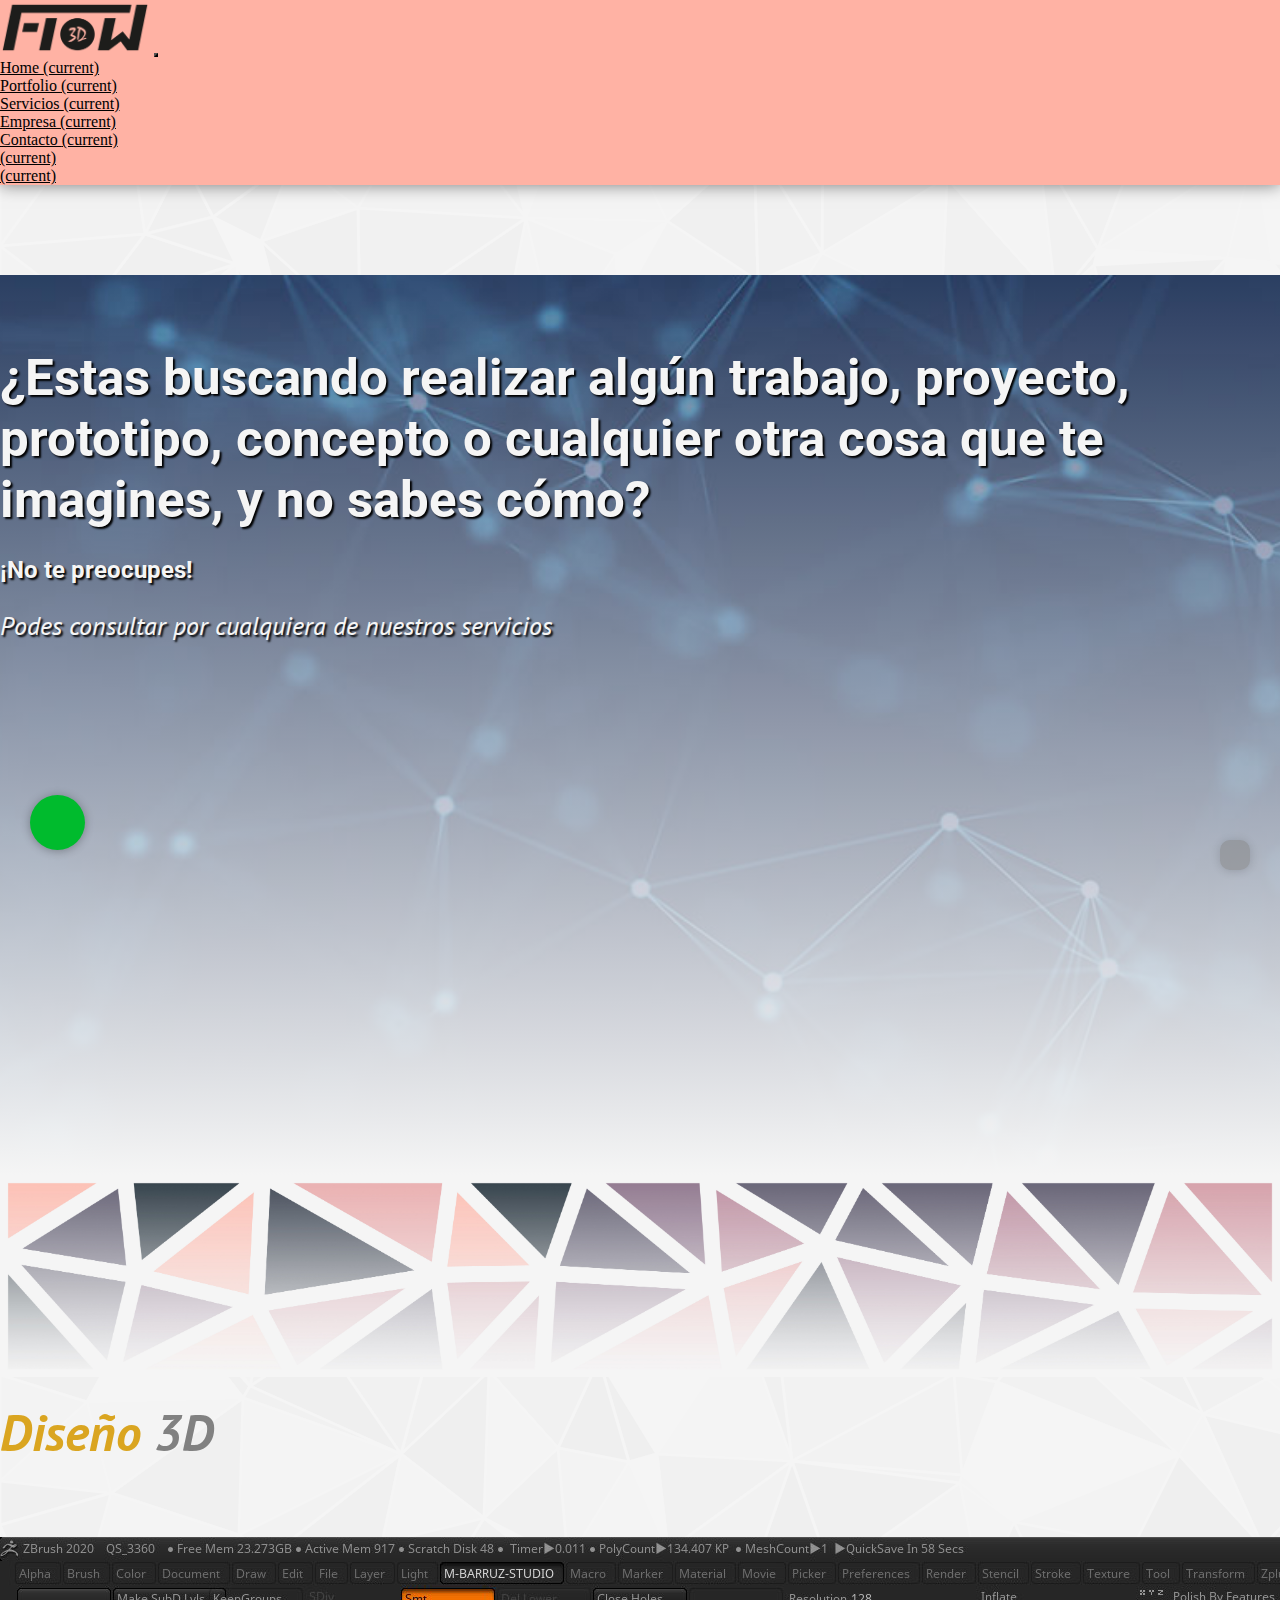
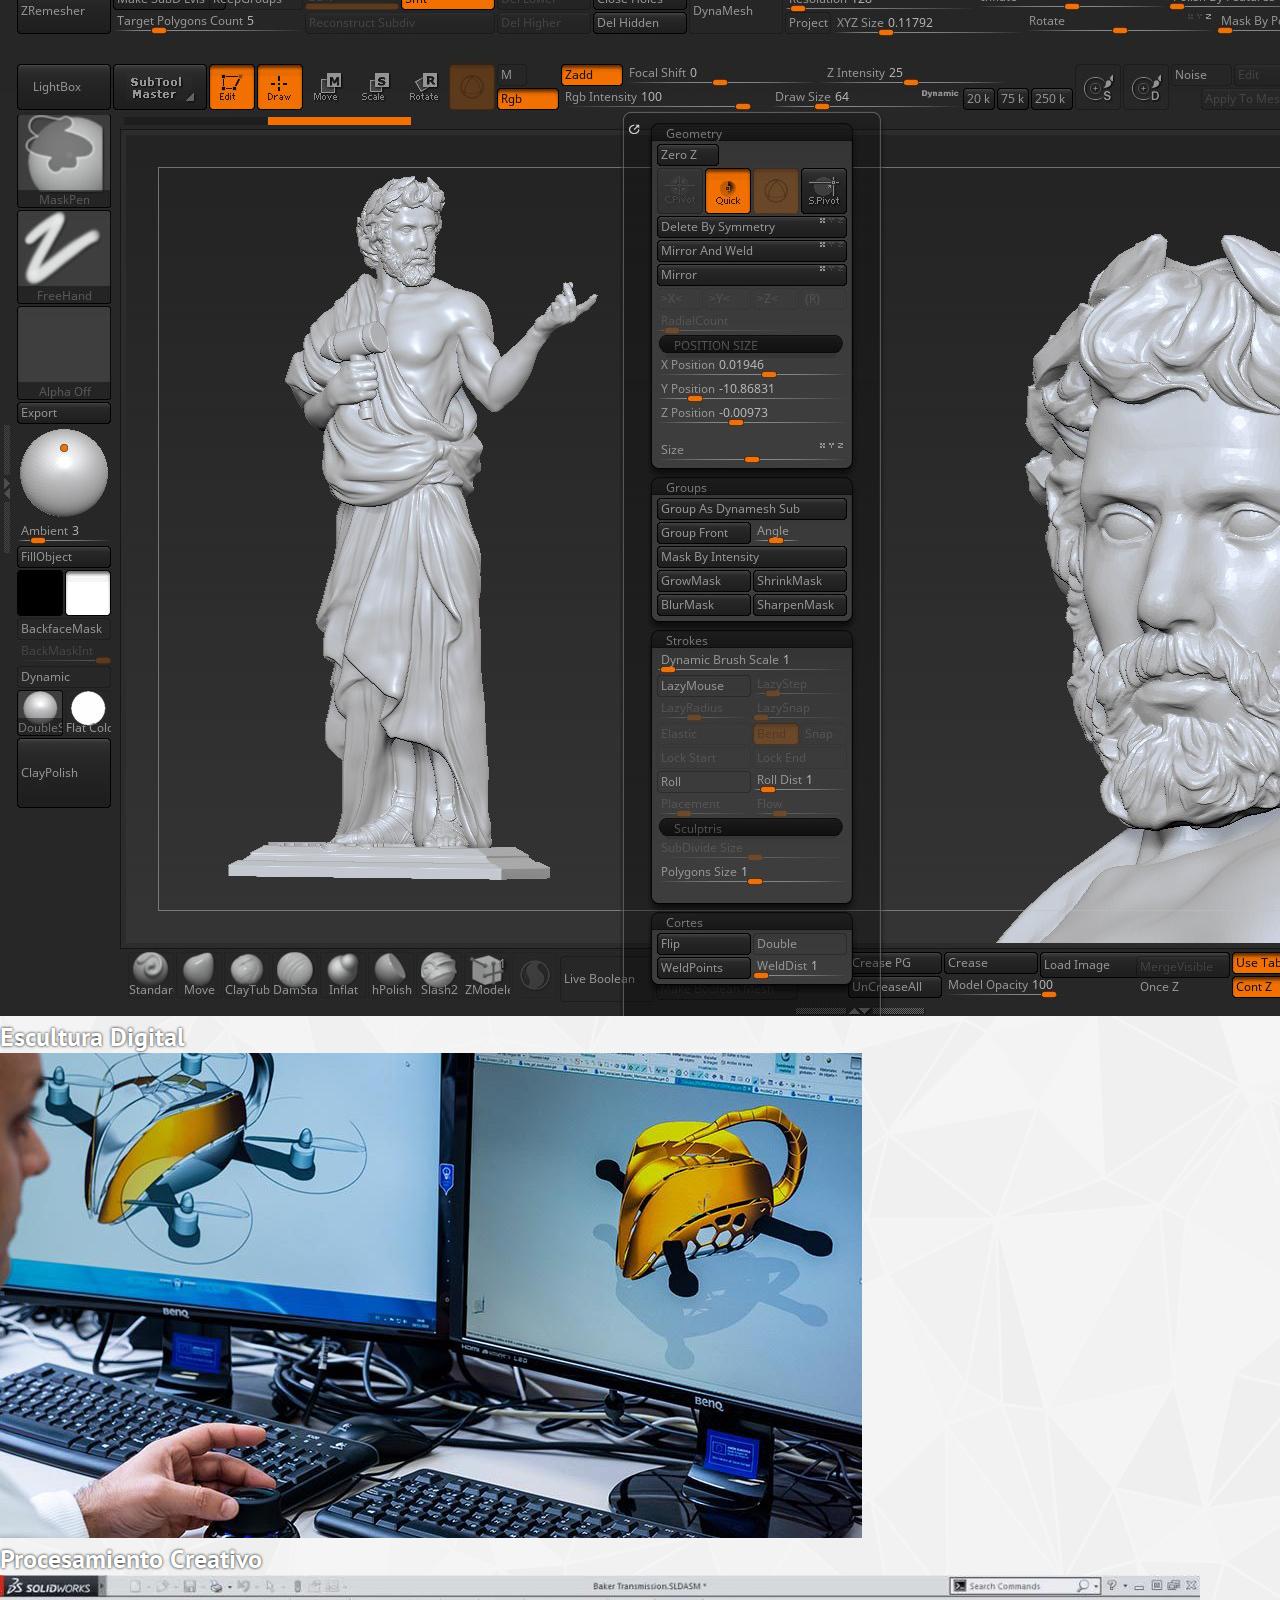
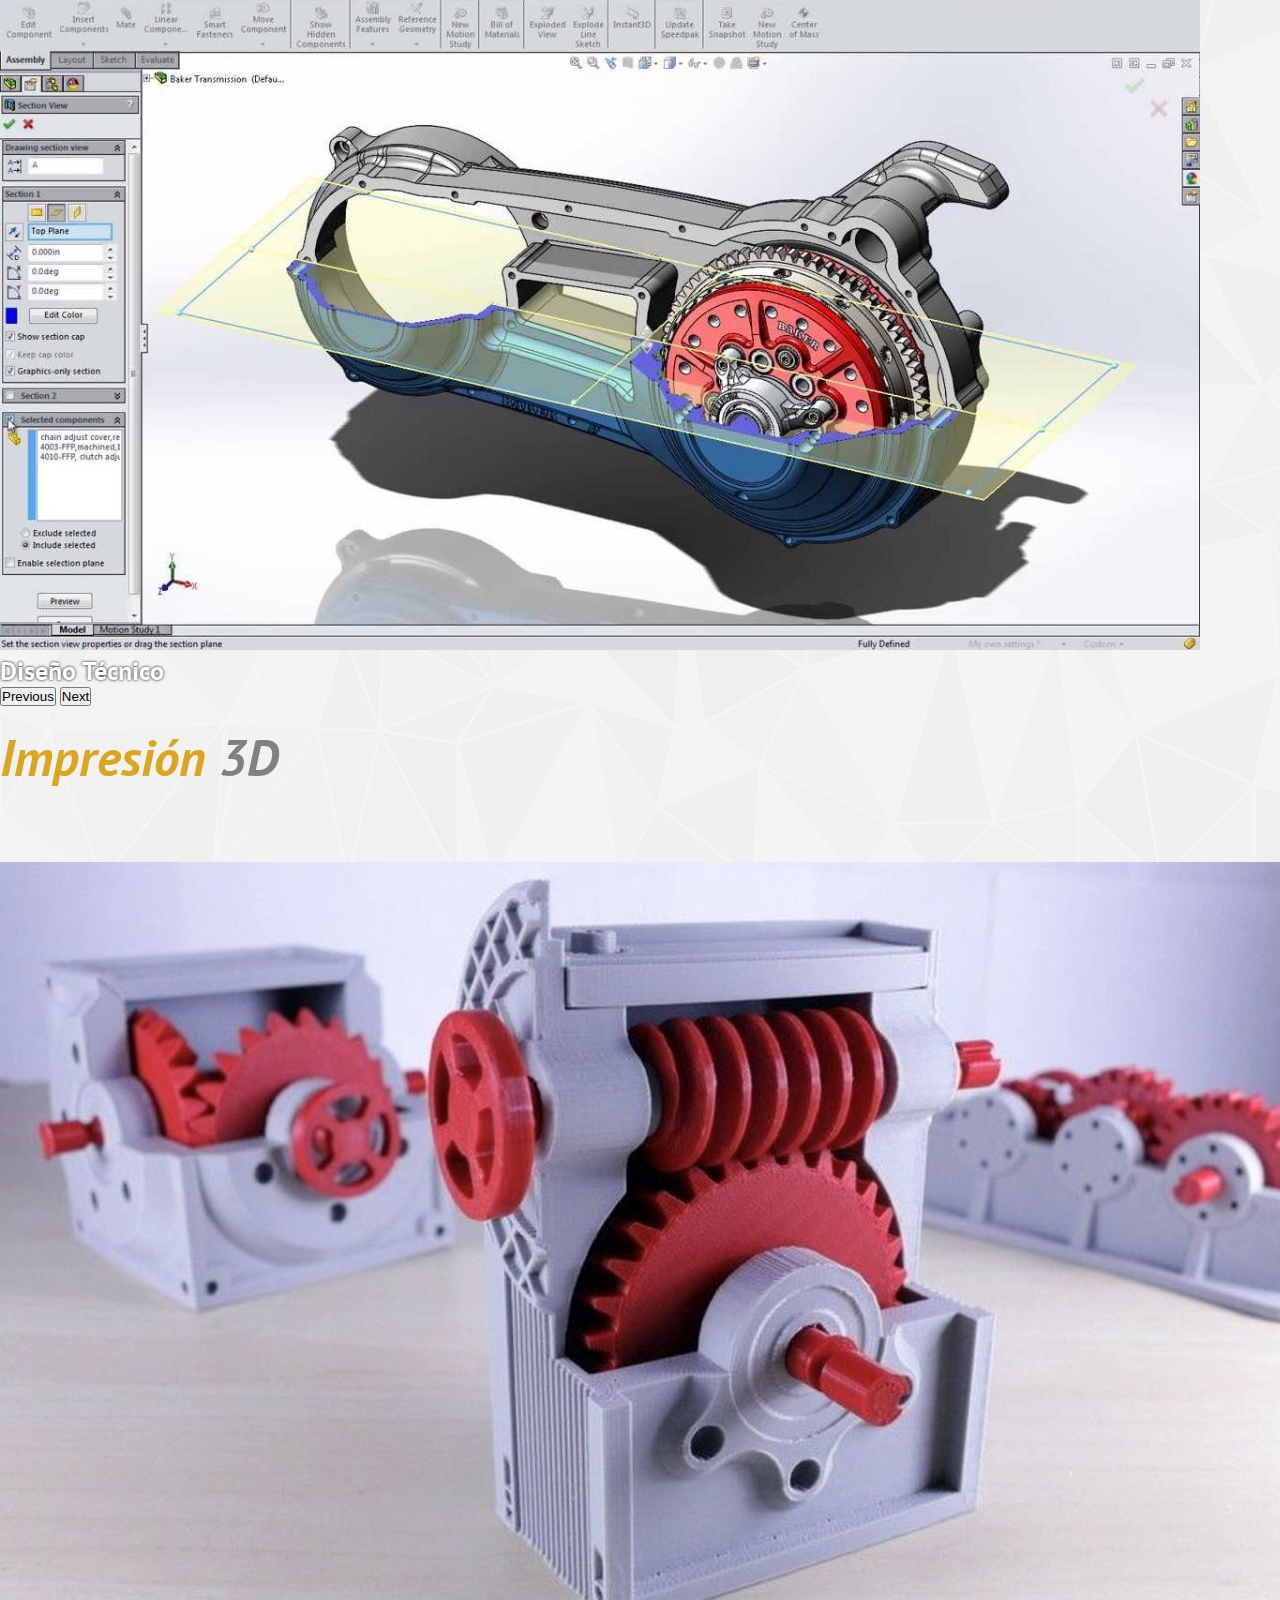
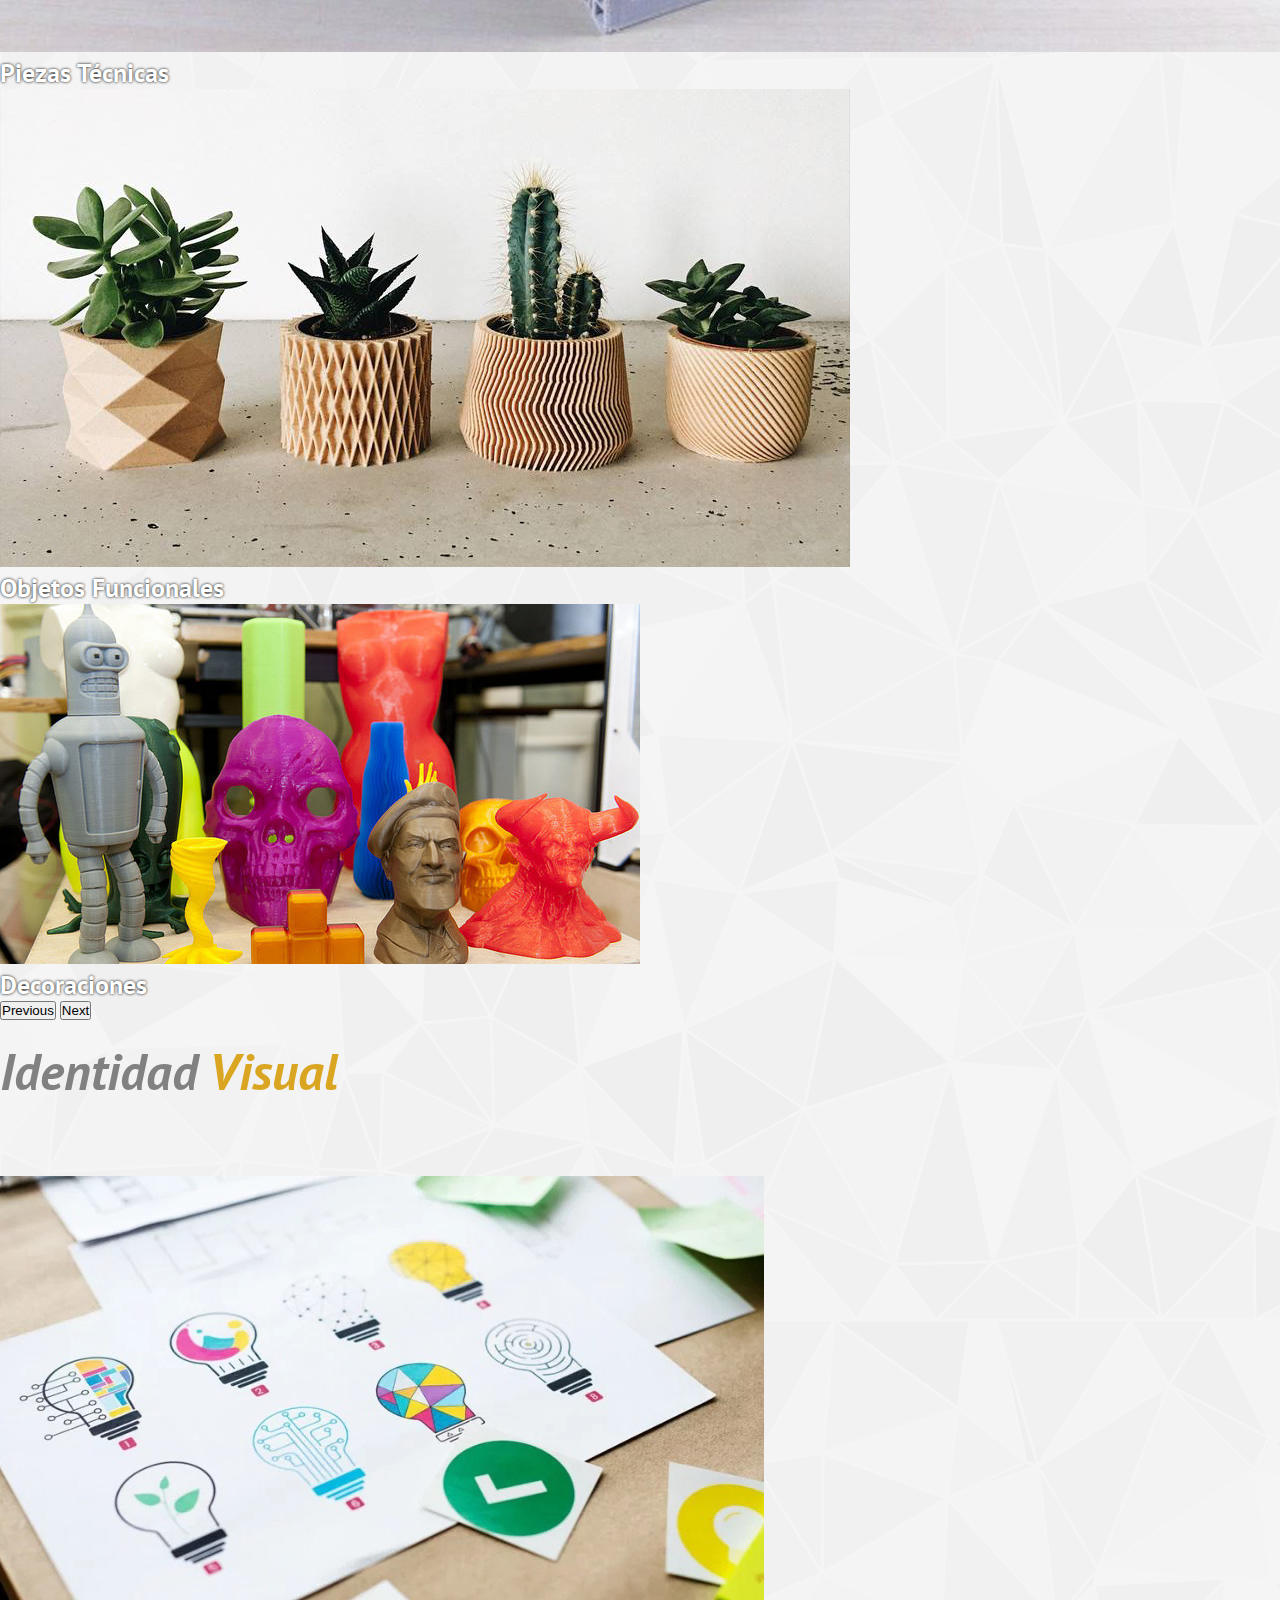
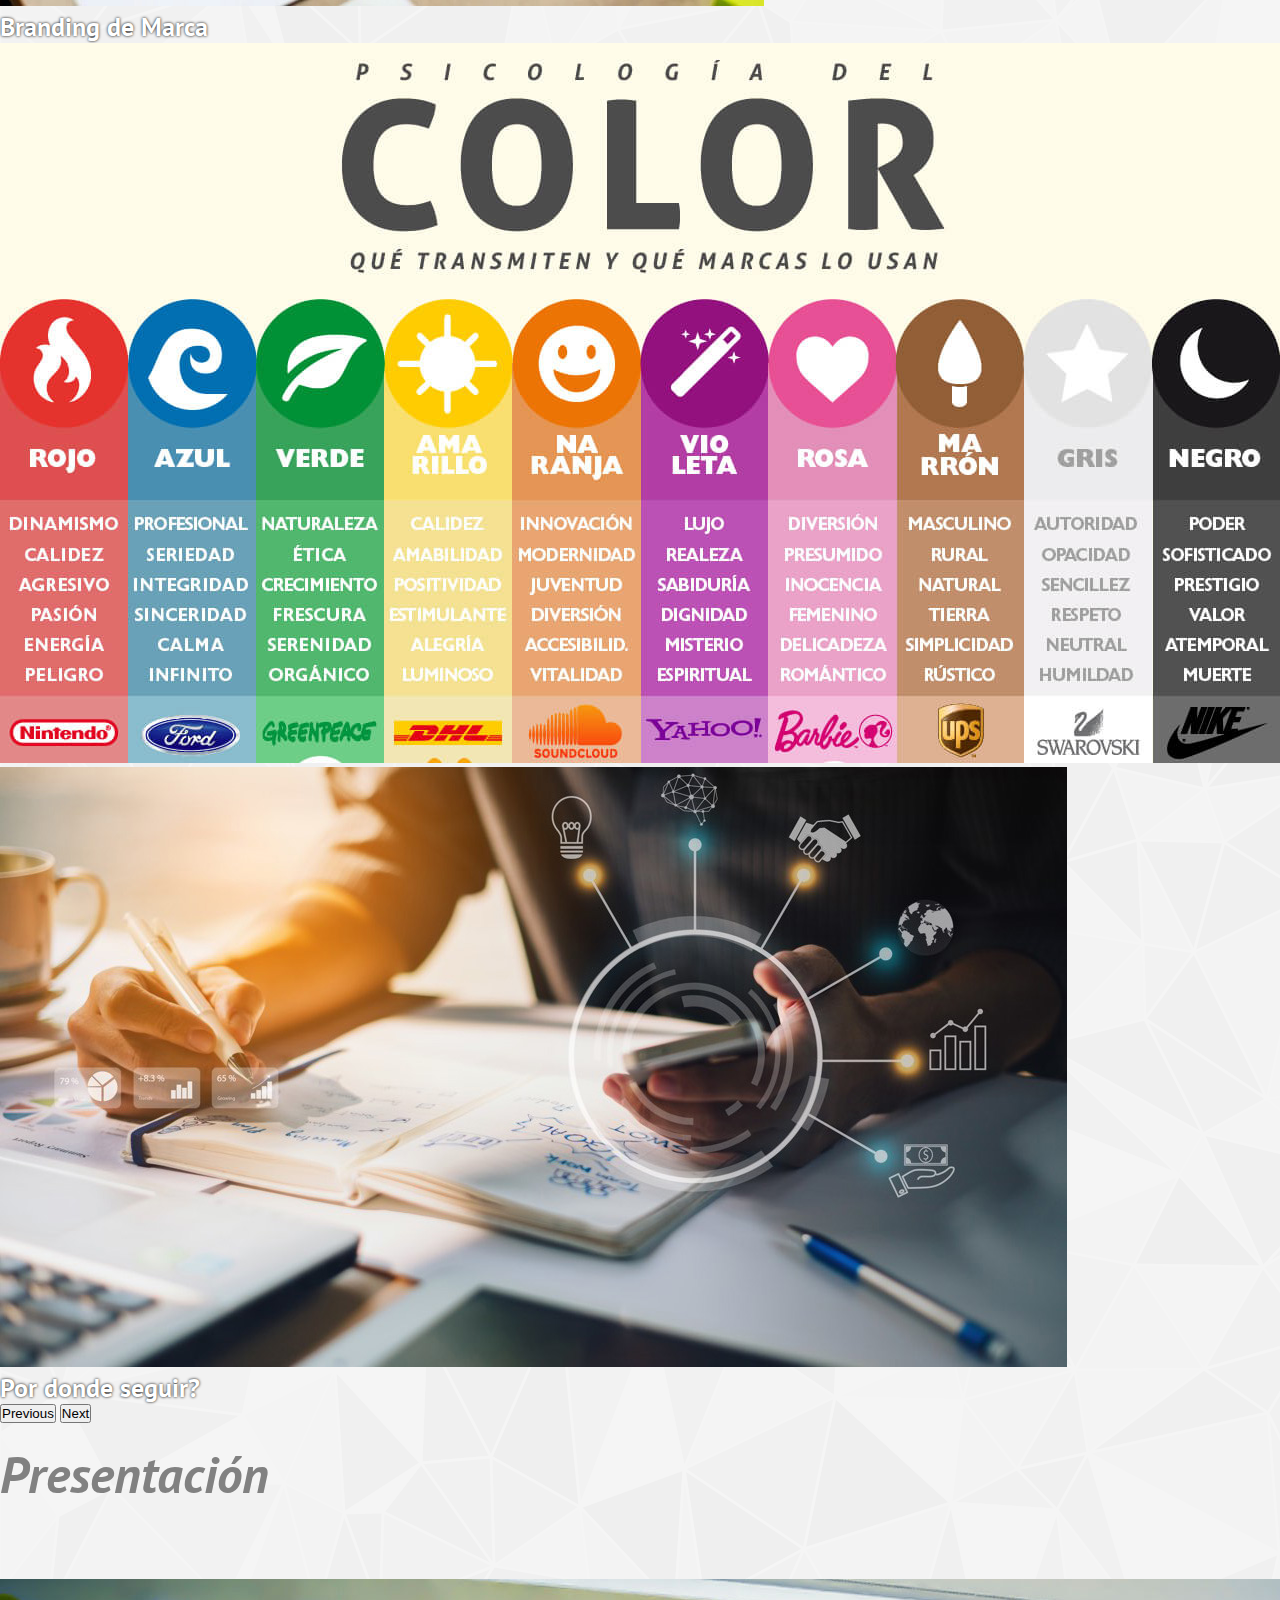
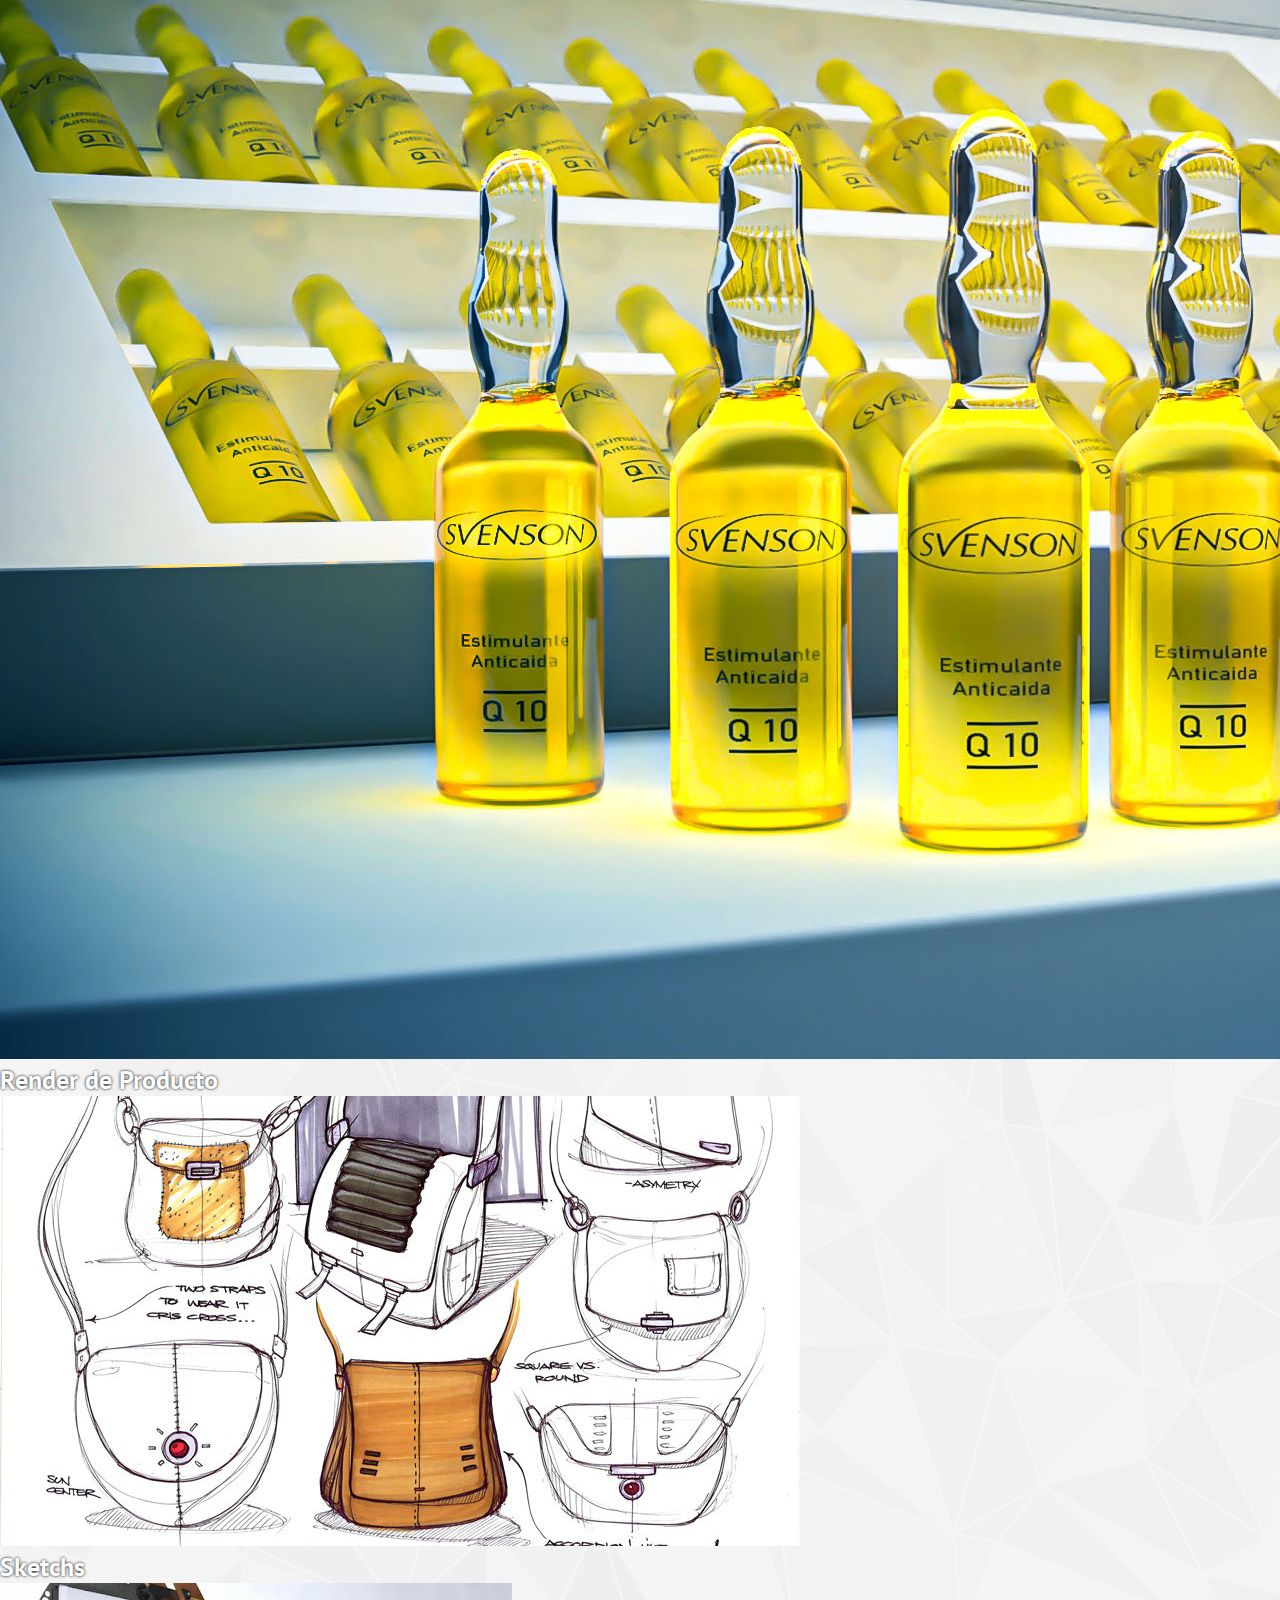
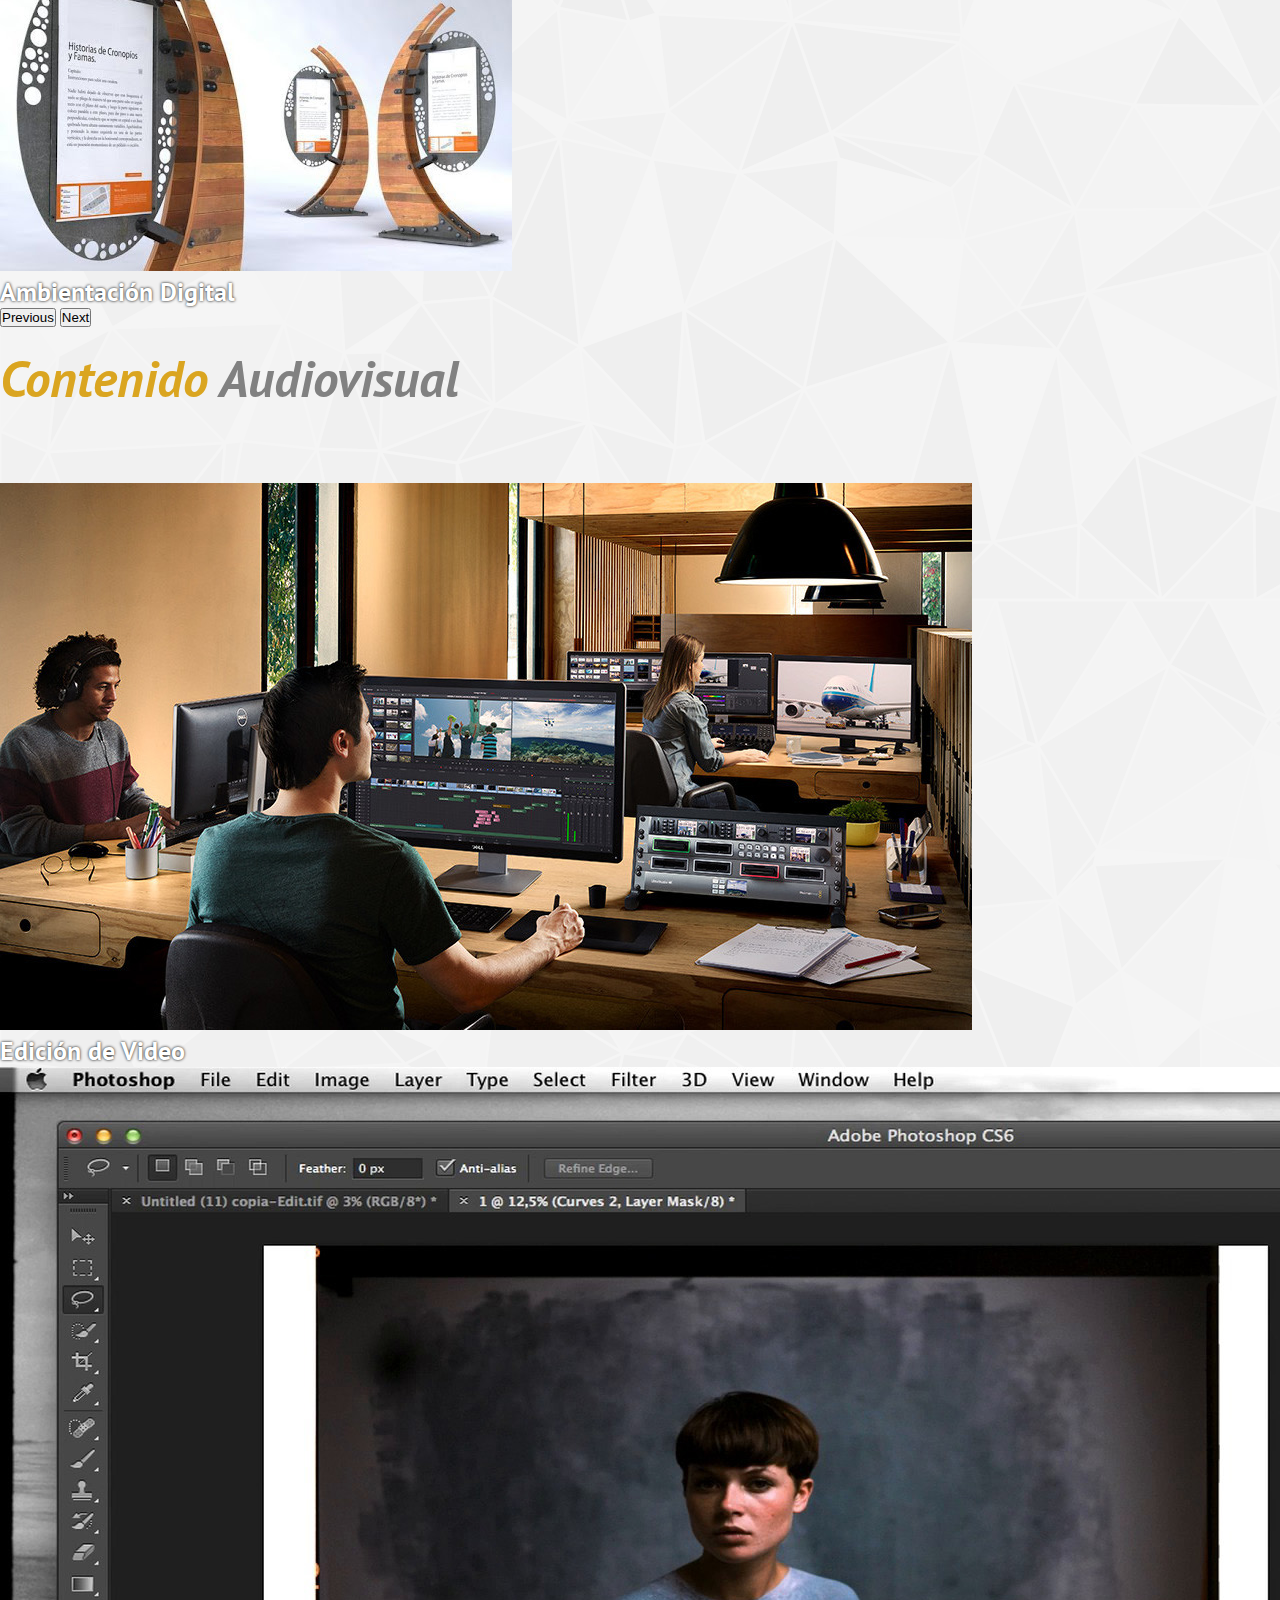
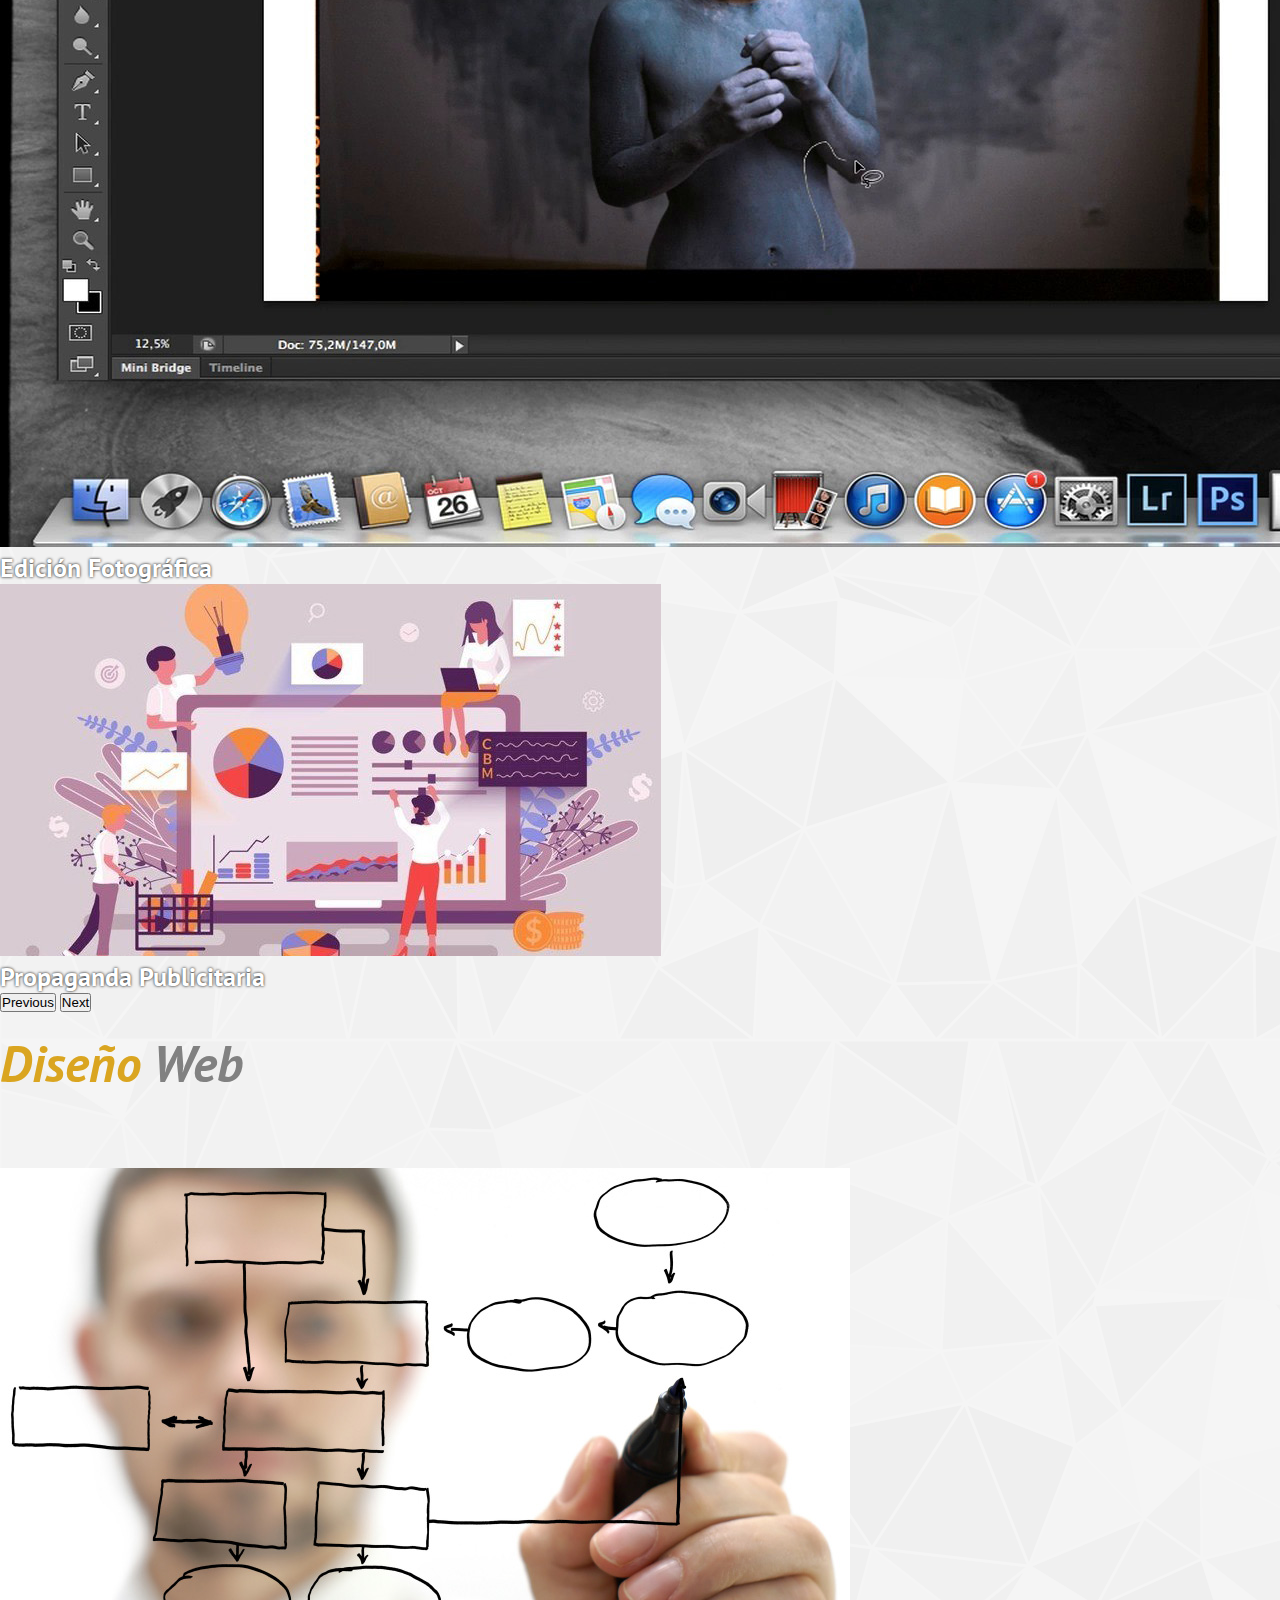
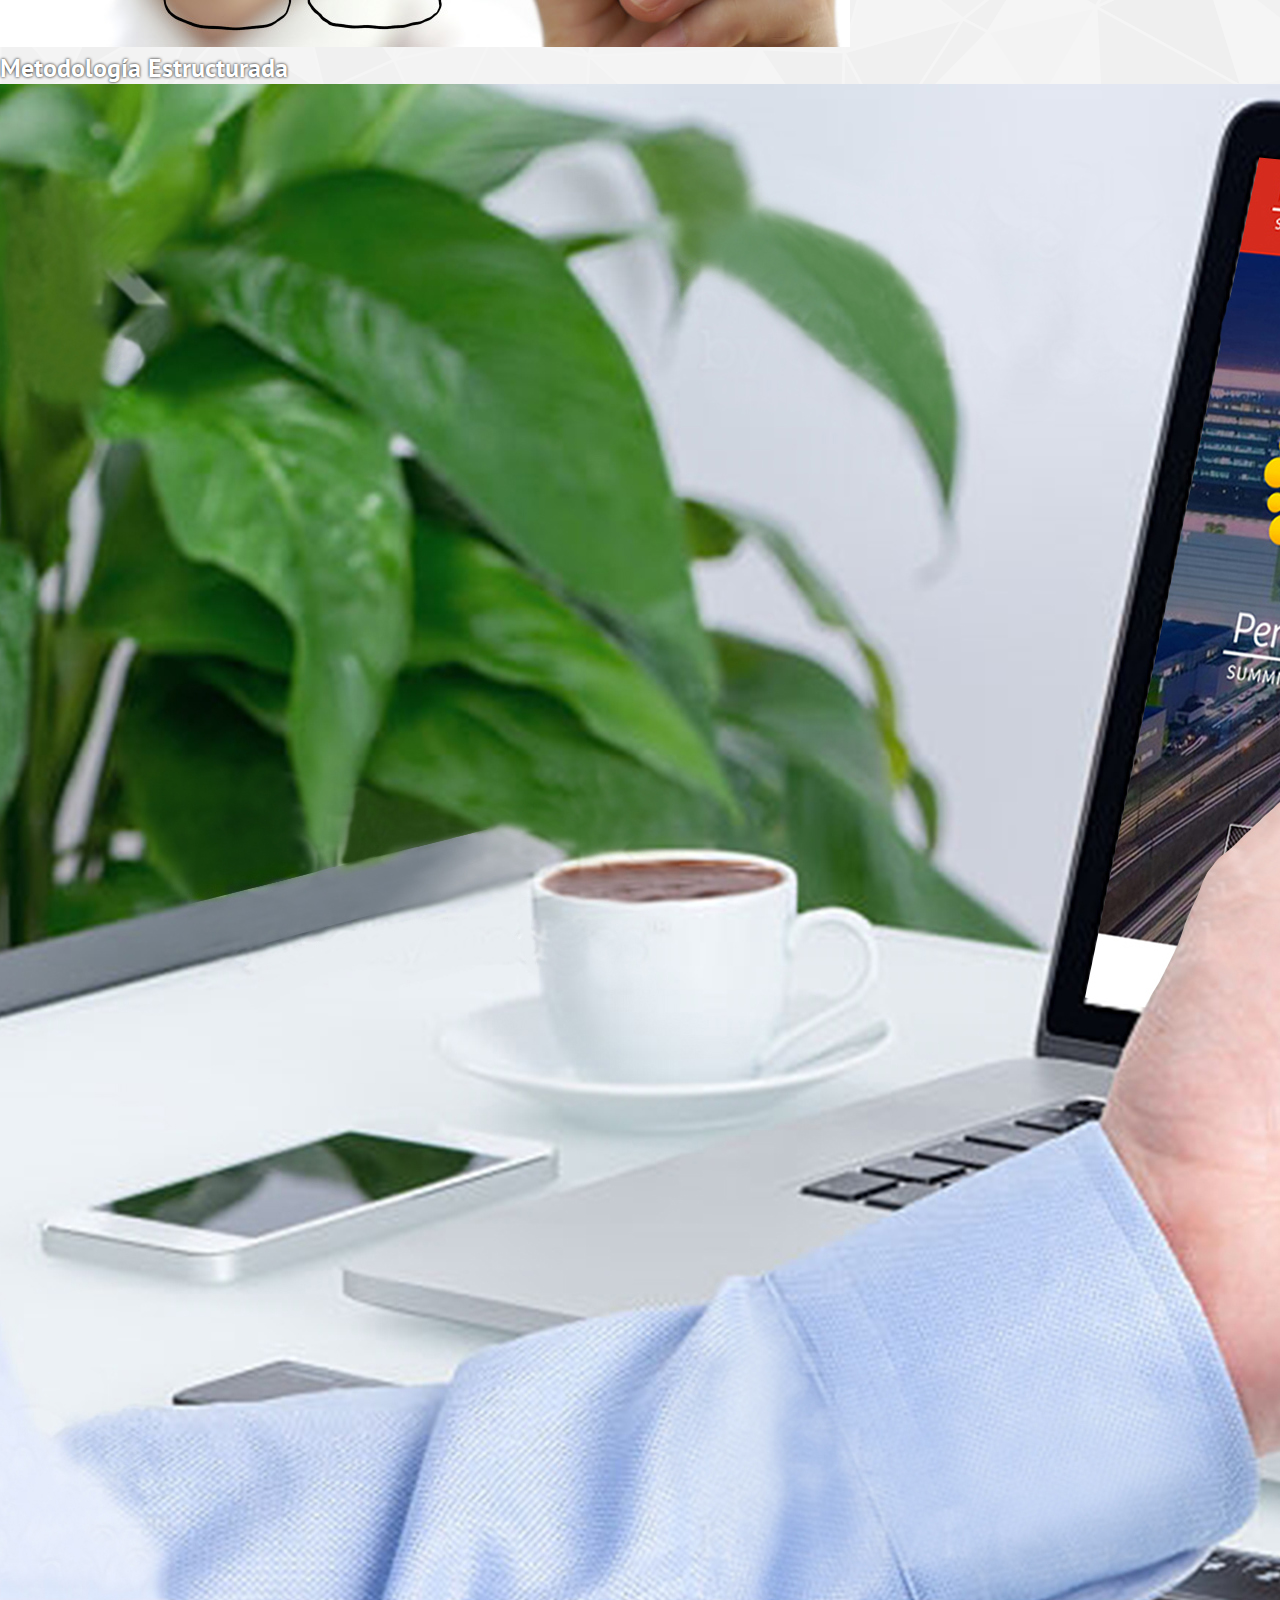
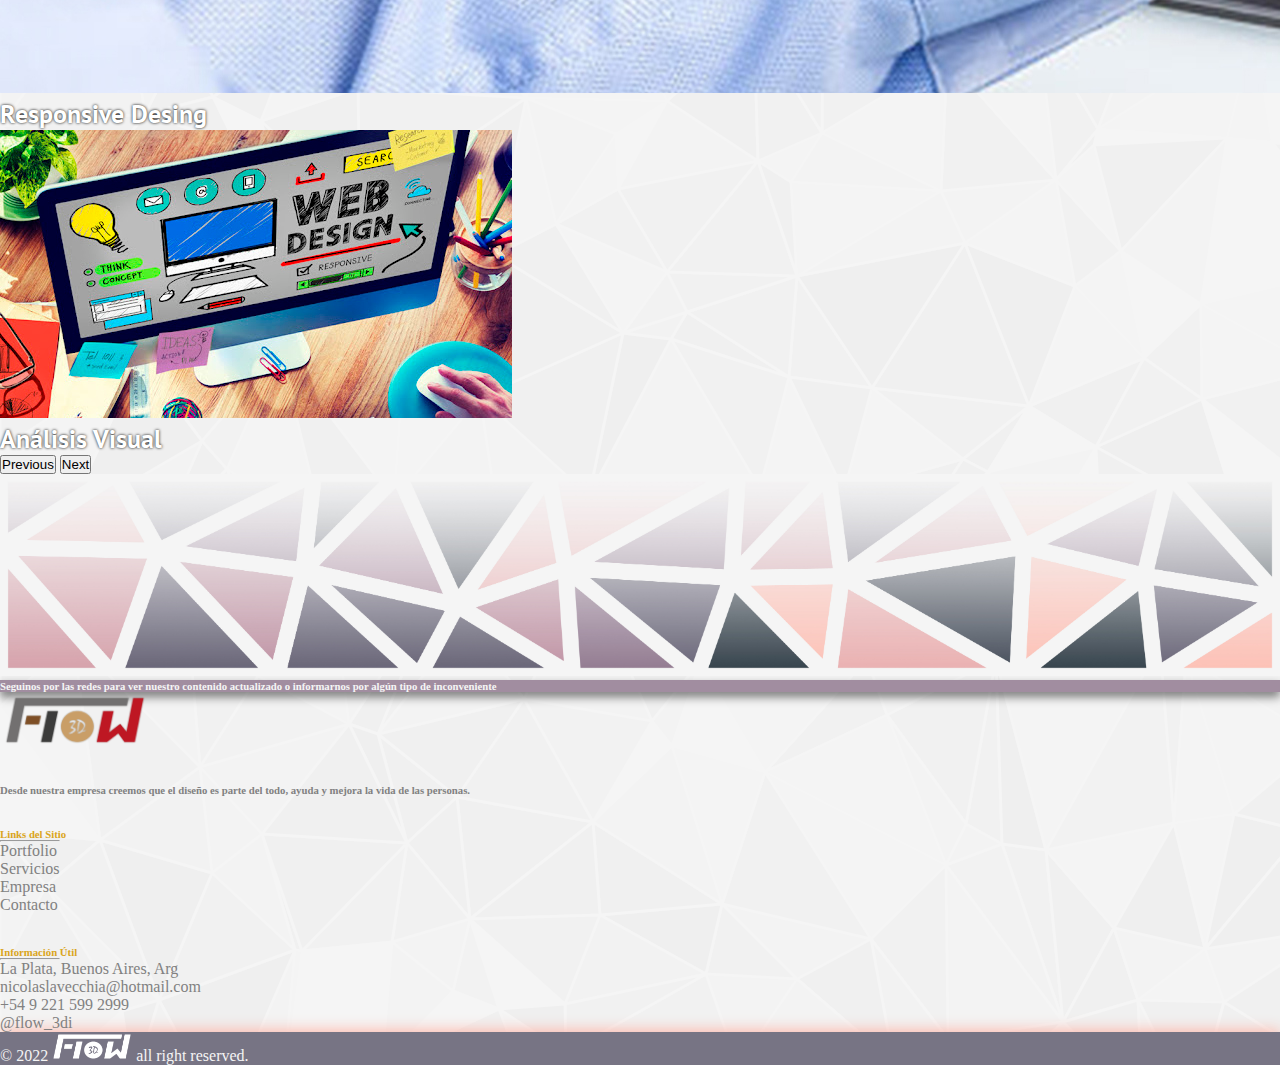
<file: Pages/servicios.html>
<!DOCTYPE html>
<html lang="en">
<head>
    <meta charset="UTF-8">
    <meta http-equiv="X-UA-Compatible" content="IE=edge">
    <meta name="viewport" content="width=device-width, initial-scale=1.0">

    <!-- meta description -->
    <meta name="description" content="Realización de contenido audiovisual, diseño y animación 3d, identidad visual, branding, rendering y más.">
    <!-- meta description -->
    
    <!-- meta keywords -->
    <meta name="keywords" content="Diseño 3d, impresión 3d, escultura digital, creatividad, procesamiento, diseño técnico, piezas, proyectos, objetos, decoraciones, arte, identidad visual, branding, color, presentaciones, rendering, ambientación, edición, videos, fotografías, propaganda, publicidad, diseño web, marketing, metodologías, estrategias, análisis">
    <!-- meta keywords -->

    <!-- cnd bootstrap -->
    <link rel="stylesheet" href="https://cdn.jsdelivr.net/npm/bootstrap@4.6.1/dist/css/bootstrap.min.css" integrity="sha384-zCbKRCUGaJDkqS1kPbPd7TveP5iyJE0EjAuZQTgFLD2ylzuqKfdKlfG/eSrtxUkn" crossorigin="anonymous">
    <!-- cnd bootstrap -->

    <!-- cnd font awesome -->
    <link rel="stylesheet" href="https://cdnjs.cloudflare.com/ajax/libs/font-awesome/6.0.0-beta3/css/all.min.css" integrity="sha512-Fo3rlrZj/k7ujTnHg4CGR2D7kSs0v4LLanw2qksYuRlEzO+tcaEPQogQ0KaoGN26/zrn20ImR1DfuLWnOo7aBA==" crossorigin="anonymous" referrerpolicy="no-referrer" />
    <!-- cnd font awesome -->

    <!-- Archivo de estilos -->
    <link rel="stylesheet" href="../ScssServicios/servicios.css">
    <!-- Archivo de estilos -->

    <!-- Favicon -->
    <link rel="shortcut icon" href="../Images/3DFaviconPlus.png">
    <!-- Favicon -->

    <!-- Titulo -->
    <title> Ofrecemos servicios personalizados</title>
    <!-- Titulo -->

</head>

<!-- inicio vista -->
<body>

    <!-- inicio header -->

    <header class="container-fluid row header" id="header">

        <!-- inicio navbar -->
        <nav class="navbar col-12 navbar-expand-lg fixed-top navbar-light bg-light">
            <a class="navbar-brand" href="../index.html"> <img src="../Images/FlowNegro.png" alt="Logo de la Empresa" width="150"></a>
            <button class="navbar-toggler" type="button" data-toggle="collapse" data-target="#navbarSupportedContent"
                aria-controls="navbarSupportedContent" aria-expanded="false" aria-label="Toggle navigation">
                <span class="navbar-toggler-icon"></span>
            </button>
            <div class="collapse navbar-collapse" id="navbarSupportedContent">
                <ul class="navbar-nav ml-auto">
                    <li class="nav-item active">
                        <a class="nav-link" id="home" href="../index.html"> <i class="fas fa-home"></i> Home <span class="sr-only">(current)</span></a>
                    </li>
                    <li class="nav-item active">
                        <a class="nav-link" id="work" href="./trabajos.html"> <i class="fas fa-dice-d6"></i> Portfolio <span class="sr-only">(current)</span></a>
                    </li>
                    <li class="nav-item active">
                        <a class="nav-link" id="services" href="servicios.html"> <i class="fab fa-hubspot"></i> Servicios <span class="sr-only">(current)</span></a>
                    </li>
                    <li class="nav-item active">
                        <a class="nav-link" id="nosotros" href="./nosotros.html"> <i class="fa-solid fa-building"></i> Empresa <span class="sr-only">(current)</span></a>
                    </li>
                    <li class="nav-item active">
                        <a class="nav-link" id="contact" href="./contacto.html"> <i class="far fa-star"></i> Contacto <span class="sr-only">(current)</span></a>
                    </li>
                </ul>
                <ul class="navbar-nav ml-auto">
                    <li class="nav-item active">
                        <a class="nav-link" id="btn-carrito" href="./carrito.html"> <i class="fa-solid fa-cart-shopping"></i> <span class="sr-only">(current)</span></a>
                    </li>
                    <li class="nav-item active">
                        <a class="nav-link" id="btn-login" href="./login.html"> <i class="fa-solid fa-user"></i></i> <span class="sr-only">(current)</span></a>
                    </li>
                </ul>
            </div>
        </nav>
        <!-- fin navbar -->

        <!-- boton whatsapp -->
        <a class="whatsapp" href="https://wa.me/+5492215992999?text=Hola,%20me%20interesa%20cotizar%20un%20proyecto.%20Escribime" target="_blank"> 
            <i class="fab fa-whatsapp"></i>
        </a>
        <!-- boton whatsapp -->


    </header>
    <!-- fin header -->

    <!-- inicio main -->
    <main class="main">

        <!-- inicio jumbotron -->
        <div class="jumbotron-3 row">
            <h1 class="display-4 col-12">¿Estas buscando realizar algún trabajo, proyecto, prototipo, concepto o cualquier otra cosa que te imagines, y no sabes cómo? </h1>
            <h2 class="col-12 text-center">¡No te preocupes! </h2>
            <p class="col-12 parrafo3 text-center"> Podes consultar por cualquiera de nuestros servicios </p>
        </div>
        <!-- fin jumbotron -->

        <!-- inicio division -->
        <div class="division">
            <img src="../Images/divisionPages.jpg" alt="División de Pagina">
        </div> 
        <!-- fin division -->

        <!-- boton volver header -->
        <a class="btn-flecha" href="#header">
            <i class="fas fa-arrow-up"></i>
        </a>
        <!-- boton volver header -->


        <div class="container">

            <!-- inicio carrouseles -->
            <div class="row">

                <!-- inicio carrousel 1 -->
                <div class="left1 col-xs-12 col-md-6">
                    <h2 class="text-center"> Diseño <span>3D</span> </h2>
                    <div id="carousel1" class="carousel slide" data-ride="carousel">
                        <ol class="carousel-indicators">
                            <li data-target="#carousel1" data-slide-to="0" class="active"></li>
                            <li data-target="#carousel1" data-slide-to="1" class="active"></li>
                            <li data-target="#carousel1" data-slide-to="2" class="active"></li>
                        </ol>
                        <div class="carousel-inner">
                            <div class="carousel-item active">
                                <img src="../Images/Diseño3D/diseño3d1.jpg" class="d-block w-100" alt="Escultura Digital">
                                <div class="carousel-caption d-none d-md-block">
                                    <h5>Escultura Digital</h5>
                                </div>
                            </div>
                            <div class="carousel-item">
                                <img src="../Images/Diseño3D/diseño3d2.jpg" class="d-block w-100" alt="Procesamiento Creativo">
                                <div class="carousel-caption d-none d-md-block">
                                    <h5>Procesamiento Creativo</h5>
                                </div>
                            </div>
                            <div class="carousel-item">
                                <img src="../Images/Diseño3D/diseño3d3.jpg" class="d-block w-100" alt="Diseño Técnico">
                                <div class="carousel-caption d-none d-md-block">
                                    <h5>Diseño Técnico</h5>
                                </div>
                            </div>
                        </div>
                        <button class="carousel-control-prev" type="button" data-target="#carousel1" data-slide="prev">
                            <span class="carousel-control-prev-icon" aria-hidden="true"></span>
                            <span class="sr-only">Previous</span>
                        </button>
                        <button class="carousel-control-next" type="button" data-target="#carousel1" data-slide="next">
                            <span class="carousel-control-next-icon" aria-hidden="true"></span>
                            <span class="sr-only">Next</span>
                        </button>
                    </div>
                </div>
                <!-- fin carrousel 1 -->
                
                <!-- inicio carrousel 2 -->
                <div class="left1 col-xs-12 col-md-6">
                    <h2 class="text-center"> Impresión <span>3D</span> </h2>
                    <div id="carousel2" class="carousel slide" data-ride="carousel">
                        <ol class="carousel-indicators">
                            <li data-target="#carousel2" data-slide-to="0" class="active"></li>
                            <li data-target="#carousel2" data-slide-to="1" class="active"></li>
                            <li data-target="#carousel2" data-slide-to="2" class="active"></li>
                        </ol>
                        <div class="carousel-inner">
                            <div class="carousel-item active">
                                <img src="../Images/Impresion3D/impresion3d1.jpg" class="d-block w-100" alt="Piezas Técnicas">
                                <div class="carousel-caption d-none d-md-block">
                                    <h5>Piezas Técnicas</h5>
                                </div>
                            </div>
                            <div class="carousel-item">
                                <img src="../Images/Impresion3D/impresion3d2.jpg" class="d-block w-100" alt="Objetos Funcionales">
                                <div class="carousel-caption d-none d-md-block">
                                    <h5>Objetos Funcionales</h5>
                                </div>
                            </div>
                            <div class="carousel-item">
                                <img src="../Images/Impresion3D/impresion3d3.jpg" class="d-block w-100" alt="Decoraciones">
                                <div class="carousel-caption d-none d-md-block">
                                    <h5>Decoraciones</h5>
                                </div>
                            </div>
                        </div>
                        <button class="carousel-control-prev" type="button" data-target="#carousel2" data-slide="prev">
                            <span class="carousel-control-prev-icon" aria-hidden="true"></span>
                            <span class="sr-only">Previous</span>
                        </button>
                        <button class="carousel-control-next" type="button" data-target="#carousel2" data-slide="next">
                            <span class="carousel-control-next-icon" aria-hidden="true"></span>
                            <span class="sr-only">Next</span>
                        </button>
                    </div>
                </div>
                <!-- fin carrousel 2 -->
                
                <!-- inicio carrousel 3 -->
                <div class="left1 col-xs-12 col-md-6">
                    <h2 class="text-center"> <span>Identidad </span> Visual </h2>
                    <div id="carousel3" class="carousel slide" data-ride="carousel">
                        <ol class="carousel-indicators">
                            <li data-target="#carousel3" data-slide-to="0" class="active"></li>
                            <li data-target="#carousel3" data-slide-to="1" class="active"></li>
                            <li data-target="#carousel3" data-slide-to="2" class="active"></li>
                        </ol>
                        <div class="carousel-inner">
                            <div class="carousel-item active">
                                <img src="../Images/IdentidadVisual/identidad1.jpg" class="d-block w-100" alt="Branding de Marca">
                                <div class="carousel-caption d-none d-md-block">
                                    <h5>Branding de Marca</h5>
                                </div>
                            </div>
                            <div class="carousel-item">
                                <img src="../Images/IdentidadVisual/identidad2.jpg" class="d-block w-100" alt="Piscología del Color">
                            </div>
                            <div class="carousel-item">
                                <img src="../Images/IdentidadVisual/identidad3.jpg" class="d-block w-100" alt="Caminos a Seguir">
                                <div class="carousel-caption d-none d-md-block">
                                    <h5>Por donde seguir?</h5>
                                </div>
                            </div>
                        </div>
                        <button class="carousel-control-prev" type="button" data-target="#carousel3" data-slide="prev">
                            <span class="carousel-control-prev-icon" aria-hidden="true"></span>
                            <span class="sr-only">Previous</span>
                        </button>
                        <button class="carousel-control-next" type="button" data-target="#carousel3" data-slide="next">
                            <span class="carousel-control-next-icon" aria-hidden="true"></span>
                            <span class="sr-only">Next</span>
                        </button>
                    </div>
                </div>
                <!-- fin carrousel 3 -->
                
                <!-- inicio carrousel 4 -->
                <div class="left1 col-xs-12 col-md-6">
                    <h2 class="text-center"><span>Presentación</span> </h2>
                    <div id="carousel4" class="carousel slide" data-ride="carousel">
                        <ol class="carousel-indicators">
                            <li data-target="#carousel4" data-slide-to="0" class="active"></li>
                            <li data-target="#carousel4" data-slide-to="1" class="active"></li>
                            <li data-target="#carousel4" data-slide-to="2" class="active"></li>
                        </ol>
                        <div class="carousel-inner">
                            <div class="carousel-item active">
                                <img src="../Images/Rendering/render1.jpg" class="d-block w-100" alt="Render de Producto">
                                <div class="carousel-caption d-none d-md-block">
                                    <h5>Render de Producto</h5>
                                </div>
                            </div>
                            <div class="carousel-item">
                                <img src="../Images/Rendering/render2.jpg" class="d-block w-100" alt="Sketchs">
                                <div class="carousel-caption d-none d-md-block">
                                    <h5>Sketchs</h5>
                                </div>
                            </div>
                            <div class="carousel-item">
                                <img src="../Images/Rendering/render3.jpg" class="d-block w-100" alt="Ambientación Digital">
                                <div class="carousel-caption d-none d-md-block">
                                    <h5>Ambientación Digital</h5>
                                </div>
                            </div>
                        </div>
                        <button class="carousel-control-prev" type="button" data-target="#carousel4" data-slide="prev">
                            <span class="carousel-control-prev-icon" aria-hidden="true"></span>
                            <span class="sr-only">Previous</span>
                        </button>
                        <button class="carousel-control-next" type="button" data-target="#carousel4" data-slide="next">
                            <span class="carousel-control-next-icon" aria-hidden="true"></span>
                            <span class="sr-only">Next</span>
                        </button>
                    </div>
                </div>
                <!-- fin carrousel 4 -->
                
                <!-- inicio carrousel 5 -->
                <div class="left1 col-xs-12 col-md-6">
                    <h2 class="text-center"> Contenido <span>Audiovisual</span> </h2>
                    <div id="carousel5" class="carousel slide" data-ride="carousel">
                        <ol class="carousel-indicators">
                            <li data-target="#carousel5" data-slide-to="0" class="active"></li>
                            <li data-target="#carousel5" data-slide-to="1" class="active"></li>
                            <li data-target="#carousel5" data-slide-to="2" class="active"></li>
                        </ol>
                        <div class="carousel-inner">
                            <div class="carousel-item active">
                                <img src="../Images/ContenidoAudiovisual/edicion1.jpg" class="d-block w-100" alt="Edición de Video">
                                <div class="carousel-caption d-none d-md-block">
                                    <h5>Edición de Video</h5>
                                </div>
                            </div>
                            <div class="carousel-item">
                                <img src="../Images/ContenidoAudiovisual/edicion2.jpg" class="d-block w-100" alt="Edición Fotográfica">
                                <div class="carousel-caption d-none d-md-block">
                                    <h5>Edición Fotográfica</h5>
                                </div>
                            </div>
                            <div class="carousel-item">
                                <img src="../Images/ContenidoAudiovisual/edicion3.jpg" class="d-block w-100" alt="Propaganda Publicitaria">
                                <div class="carousel-caption d-none d-md-block">
                                    <h5>Propaganda Publicitaria</h5>
                                </div>
                            </div>
                        </div>
                        <button class="carousel-control-prev" type="button" data-target="#carousel5" data-slide="prev">
                            <span class="carousel-control-prev-icon" aria-hidden="true"></span>
                            <span class="sr-only">Previous</span>
                        </button>
                        <button class="carousel-control-next" type="button" data-target="#carousel5" data-slide="next">
                            <span class="carousel-control-next-icon" aria-hidden="true"></span>
                            <span class="sr-only">Next</span>
                        </button>
                    </div>
                </div>
                <!-- fin carrousel 5 -->
                
                <!-- inicio carrousel 6 -->
                <div class="left1 col-xs-12 col-md-6">
                    <h2 class="text-center"> Diseño <span>Web</span> </h2>
                    <div id="carousel6" class="carousel slide" data-ride="carousel">
                        <ol class="carousel-indicators">
                            <li data-target="#carousel6" data-slide-to="0" class="active"></li>
                            <li data-target="#carousel6" data-slide-to="1" class="active"></li>
                            <li data-target="#carousel6" data-slide-to="2" class="active"></li>
                        </ol>
                        <div class="carousel-inner">
                            <div class="carousel-item active">
                                <img src="../Images/DiseñoWeb/desarrollo1.jpg" class="d-block w-100" alt="Metodología Estructurada">
                                <div class="carousel-caption d-none d-md-block">
                                    <h5>Metodología Estructurada</h5>
                                </div>
                            </div>
                            <div class="carousel-item">
                                <img src="../Images/DiseñoWeb/desarrollo2.jpg" class="d-block w-100" alt="Responsive Desing">
                                <div class="carousel-caption d-none d-md-block">
                                    <h5>Responsive Desing</h5>
                                </div>
                            </div>
                            <div class="carousel-item">
                                <img src="../Images/DiseñoWeb/desarrollo3.jpg" class="d-block w-100" alt="Análisis Visual">
                                <div class="carousel-caption d-none d-md-block">
                                    <h5>Análisis Visual</h5>
                                </div>
                            </div>
                        </div>
                        <button class="carousel-control-prev" type="button" data-target="#carousel6" data-slide="prev">
                            <span class="carousel-control-prev-icon" aria-hidden="true"></span>
                            <span class="sr-only">Previous</span>
                        </button>
                        <button class="carousel-control-next" type="button" data-target="#carousel6" data-slide="next">
                            <span class="carousel-control-next-icon" aria-hidden="true"></span>
                            <span class="sr-only">Next</span>
                        </button>
                    </div>
                </div>
                <!-- fin carrousel 6 -->
                
            </div>
            <!-- fin carrouseles -->
        </div>

        <!-- inicio division -->
        <div class="division">
            <img src="../Images/division4Pages.jpg" alt="División de Pagina">
        </div>
        <!-- fin division -->

    </main>
    <!-- fin main -->

    <!-- inicio footer -->
    <footer class="footer font-small">
    
        <!-- footer arriba -->
        <div class="color-fondo">
            <div class="container">
    
                <!-- inicio fila -->
                <div class="row py-4 d-flex align-items-center arriba">
    
                    <!-- columna de texto -->
                    <div class="col-md-6 col-lg-5 text-center text-md-left mb-4 mb-md-0">
                        <h6 class="mb-0">Seguinos por las redes para ver nuestro contenido actualizado o informarnos por algún tipo de inconveniente</h6>
                    </div>
                    <!-- columna de texto -->
    
                    <!-- columna redes -->
                    <div class="col-md-6 col-lg-7 text-center text-md-right d-flex justify-content-around">
    
                        <!-- Facebook -->
                        <a class="fb-ic" href="https://www.facebook.com/nicolaslavecchia/" target="_blank">
                            <i class="fab fa-facebook-f"> </i>
                        </a>
                        <!-- Whatsapp -->
                        <a class="wsp-ic" href="https://wa.me/+5492215992999?text=Hola,%20me%20interesa%20cotizar%20un%20proyecto.%20Escribime" target="_blank"> 
                            <i class="fab fa-whatsapp"></i>
                        </a>
                        <!-- Cprreo -->
                        <a class="correo-ic" href="https://mail.google.com/mail/u/0/#inbox?compose=jrjtXJTLZHrKGjSxqxMdqhCtGkXvNrCsLbgLrRPFgLvpTqdDRmcKLsFXBRHnvqQHRrfKDRJF" target="_black"> 
                            <i class="far fa-envelope"></i> 
                        </a>
                        <!--Linkedin -->
                        <a class="li-ic" href="https://www.linkedin.com/in/nicolas-la-vecchia-b9b72a141/" target="_black">
                            <i class="fab fa-linkedin-in"> </i>
                        </a>
                        <!--Instagram-->
                        <a class="ins-ic" href="https://www.instagram.com/flow_3di/" target="_blank"> 
                            <i class="fab fa-instagram"></i> 
                        </a>
                        <!-- Cults -->
                        <a class="cults-ic" href="https://cults3d.com/es/usuarios/flow_3di" target="_blank"> 
                            <i class="fas fa-dice-d20"></i> 
                        </a>

                    </div>
                    <!-- columna redes -->
    
                </div>
                <!-- fin fila -->
    
            </div>
        </div>
        <!-- footer arriba -->
    
        <!-- footer medio -->
        <div class="container text-center text-md-left mt-5 medio">
    
            <!-- inicio fila -->
            <div class="row mt-3">
    
                <!-- columna 1 -->
                <div class="col-md-3 col-lg-4 col-xl-3 mx-auto mb-4">
                    
                    <a class="col-xs-8 d-block imagen-logo" href="#header"> <img src="../Images/FlowLOGOaColor.png" alt="Logo" width="150"></a>
                    <h6 class="p-footer"> Desde nuestra empresa creemos que el diseño es parte del todo, ayuda y mejora la vida de las personas.</h6>
    
                </div>
                <!-- columna 1 -->
    
                <!-- columna 2 -->
                <div class="col-md-3 col-lg-2 col-xl-2 mx-auto mb-4">
    
                    <h6 class="text-uppercase font-weight-bold">Links del Sitio</h6>
                    <hr class="deep-purple accent-2 mb-4 mt-0 d-inline-block mx-auto" style="width: 60px;">
                    <p>
                        <a class="link-footer" href="../Pages/trabajos.html">Portfolio</a>
                    </p>
                    <p>
                        <a class="link-footer" href="../Pages/servicios.html">Servicios</a>
                    </p>
                    <p>
                        <a class="link-footer" href="../Pages/nosotros.html">Empresa</a>
                    </p>
                    <p>
                        <a class="link-footer" href="../Pages/contacto.html">Contacto</a>
                    </p>
    
                </div>
                <!-- columna 2 -->
    
                <!-- columna 3 -->
                <div class="col-md-4 col-lg-3 col-xl-3 mx-auto mb-md-0 mb-4">
    
                    <h6 class="text-uppercase font-weight-bold">Información Útil</h6>
                    <hr class="deep-purple accent-2 mb-4 mt-0 d-inline-block mx-auto" style="width: 60px;">
                    <p>
                        <i class="fas fa-home mr-3"></i> La Plata, Buenos Aires, Arg
                    </p>
                    <p>
                        <i class="fas fa-envelope mr-3"></i> nicolaslavecchia@hotmail.com
                    </p>
                    <p>
                        <i class="fas fa-phone mr-3"></i> +54 9 221 599 2999
                    </p>
                    <p>
                        <i class="fab fa-instagram mr-3"></i> @flow_3di
                    </p>
    
                </div>
                <!-- columna 3 -->
    
            </div>
            <!-- fin fila -->
    
        </div>
        <!-- footer medio -->
    
        <!-- footer abajo -->
        <div class="footer-copyright text-center py-3 abajo abajo">
            © 2022
            <a class="col-xs-8" href="../index.html"> <img src="../Images/FlowBlanco.png" alt="Logo" width="80"></a>
            all right reserved.
        </div>
        <!-- footer abajo -->
    
    </footer>
    <!-- fin footer -->

    <!-- Scripts -->
    <script src="https://cdn.jsdelivr.net/npm/jquery@3.5.1/dist/jquery.slim.min.js"
        integrity="sha384-DfXdz2htPH0lsSSs5nCTpuj/zy4C+OGpamoFVy38MVBnE+IbbVYUew+OrCXaRkfj"
        crossorigin="anonymous"></script>
    <script src="https://cdn.jsdelivr.net/npm/popper.js@1.16.1/dist/umd/popper.min.js"
        integrity="sha384-9/reFTGAW83EW2RDu2S0VKaIzap3H66lZH81PoYlFhbGU+6BZp6G7niu735Sk7lN"
        crossorigin="anonymous"></script>
    <script src="https://cdn.jsdelivr.net/npm/bootstrap@4.6.1/dist/js/bootstrap.min.js"
        integrity="sha384-VHvPCCyXqtD5DqJeNxl2dtTyhF78xXNXdkwX1CZeRusQfRKp+tA7hAShOK/B/fQ2"
        crossorigin="anonymous"></script>
    <!-- Scripts -->
</body>
</html>
</file>
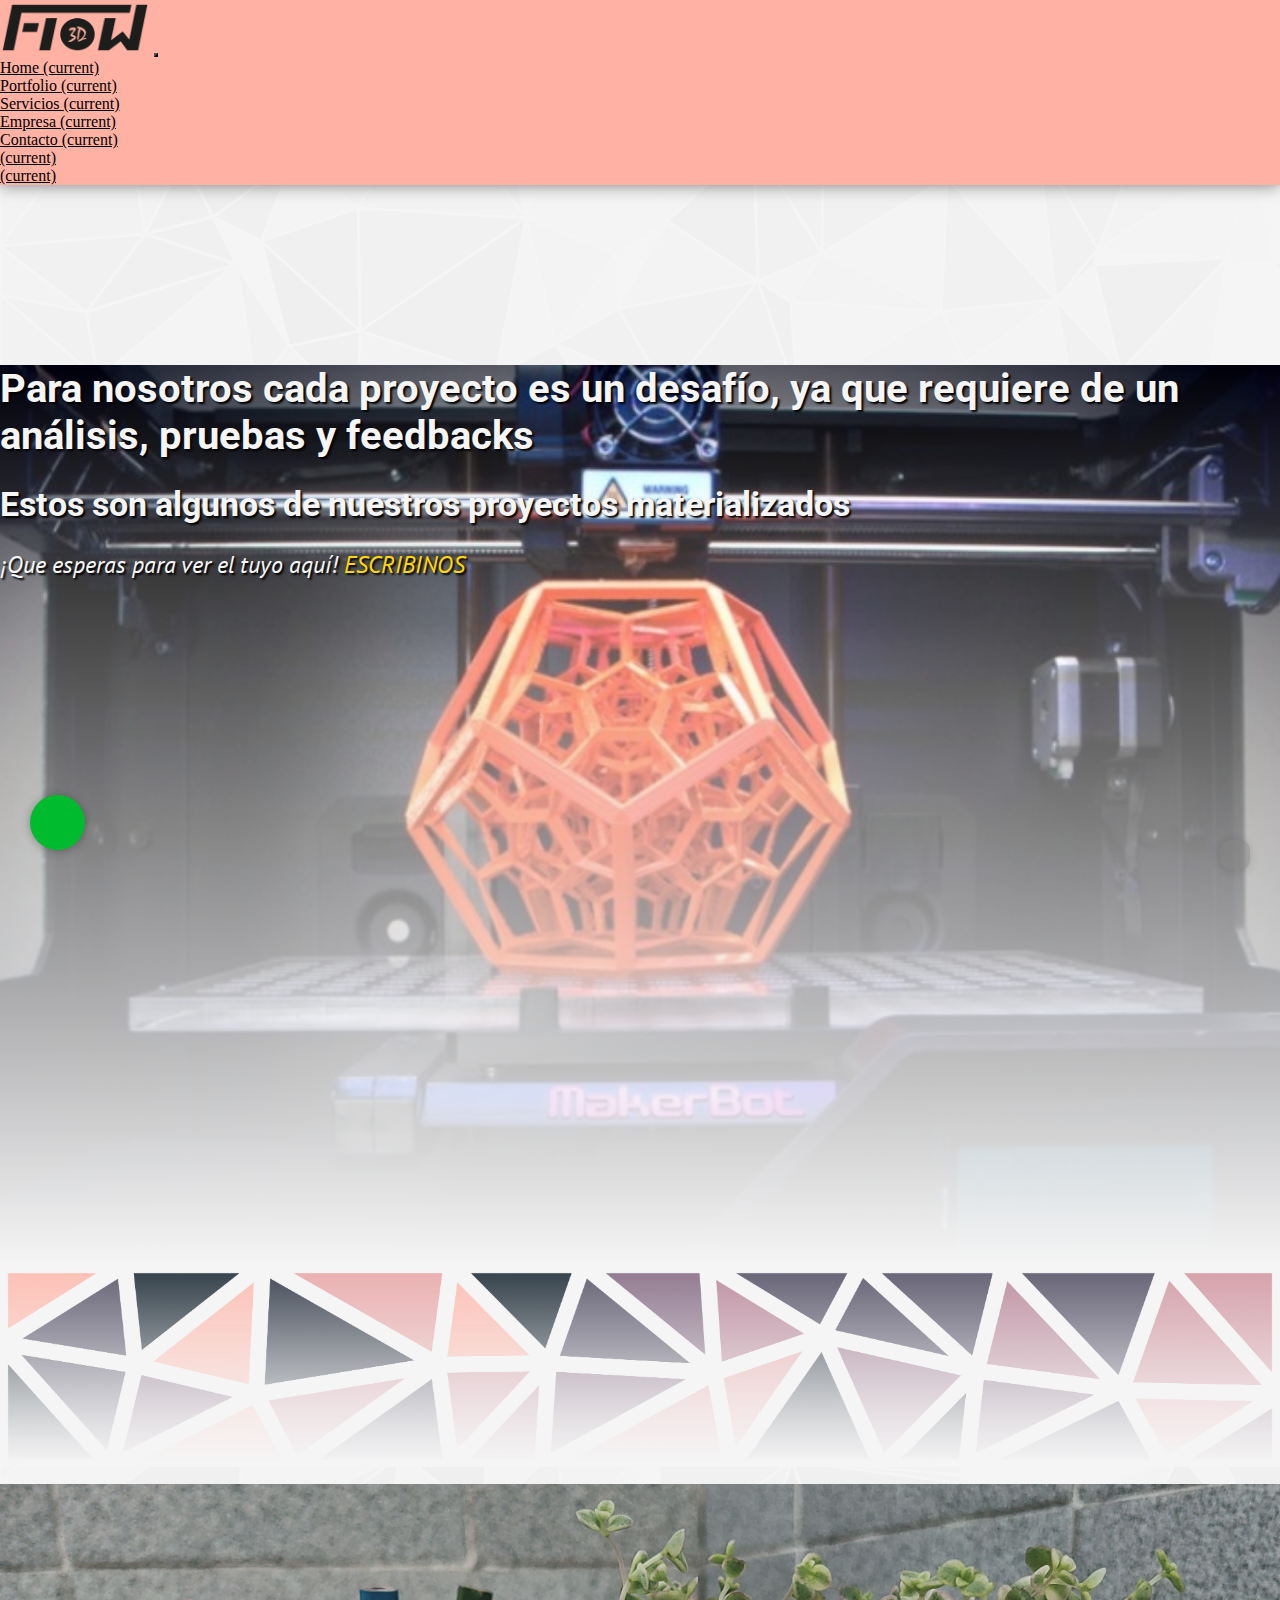
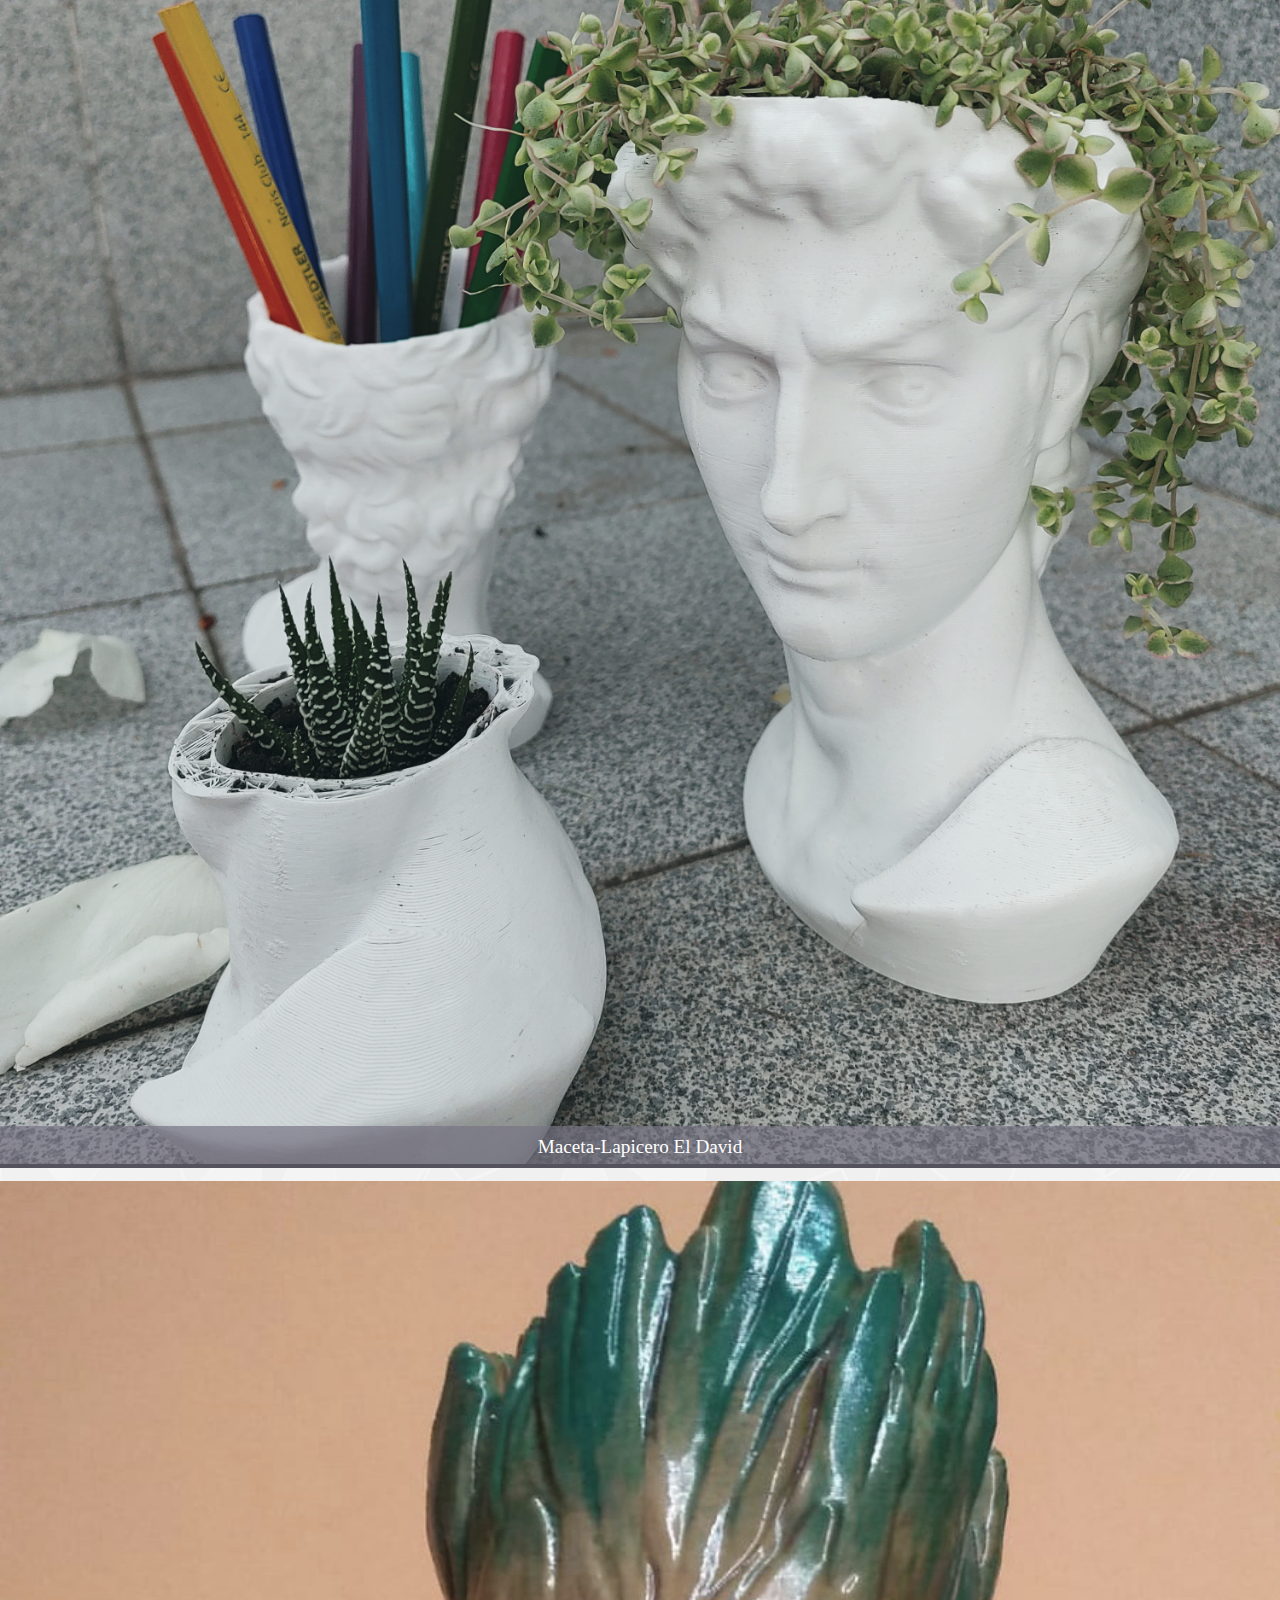
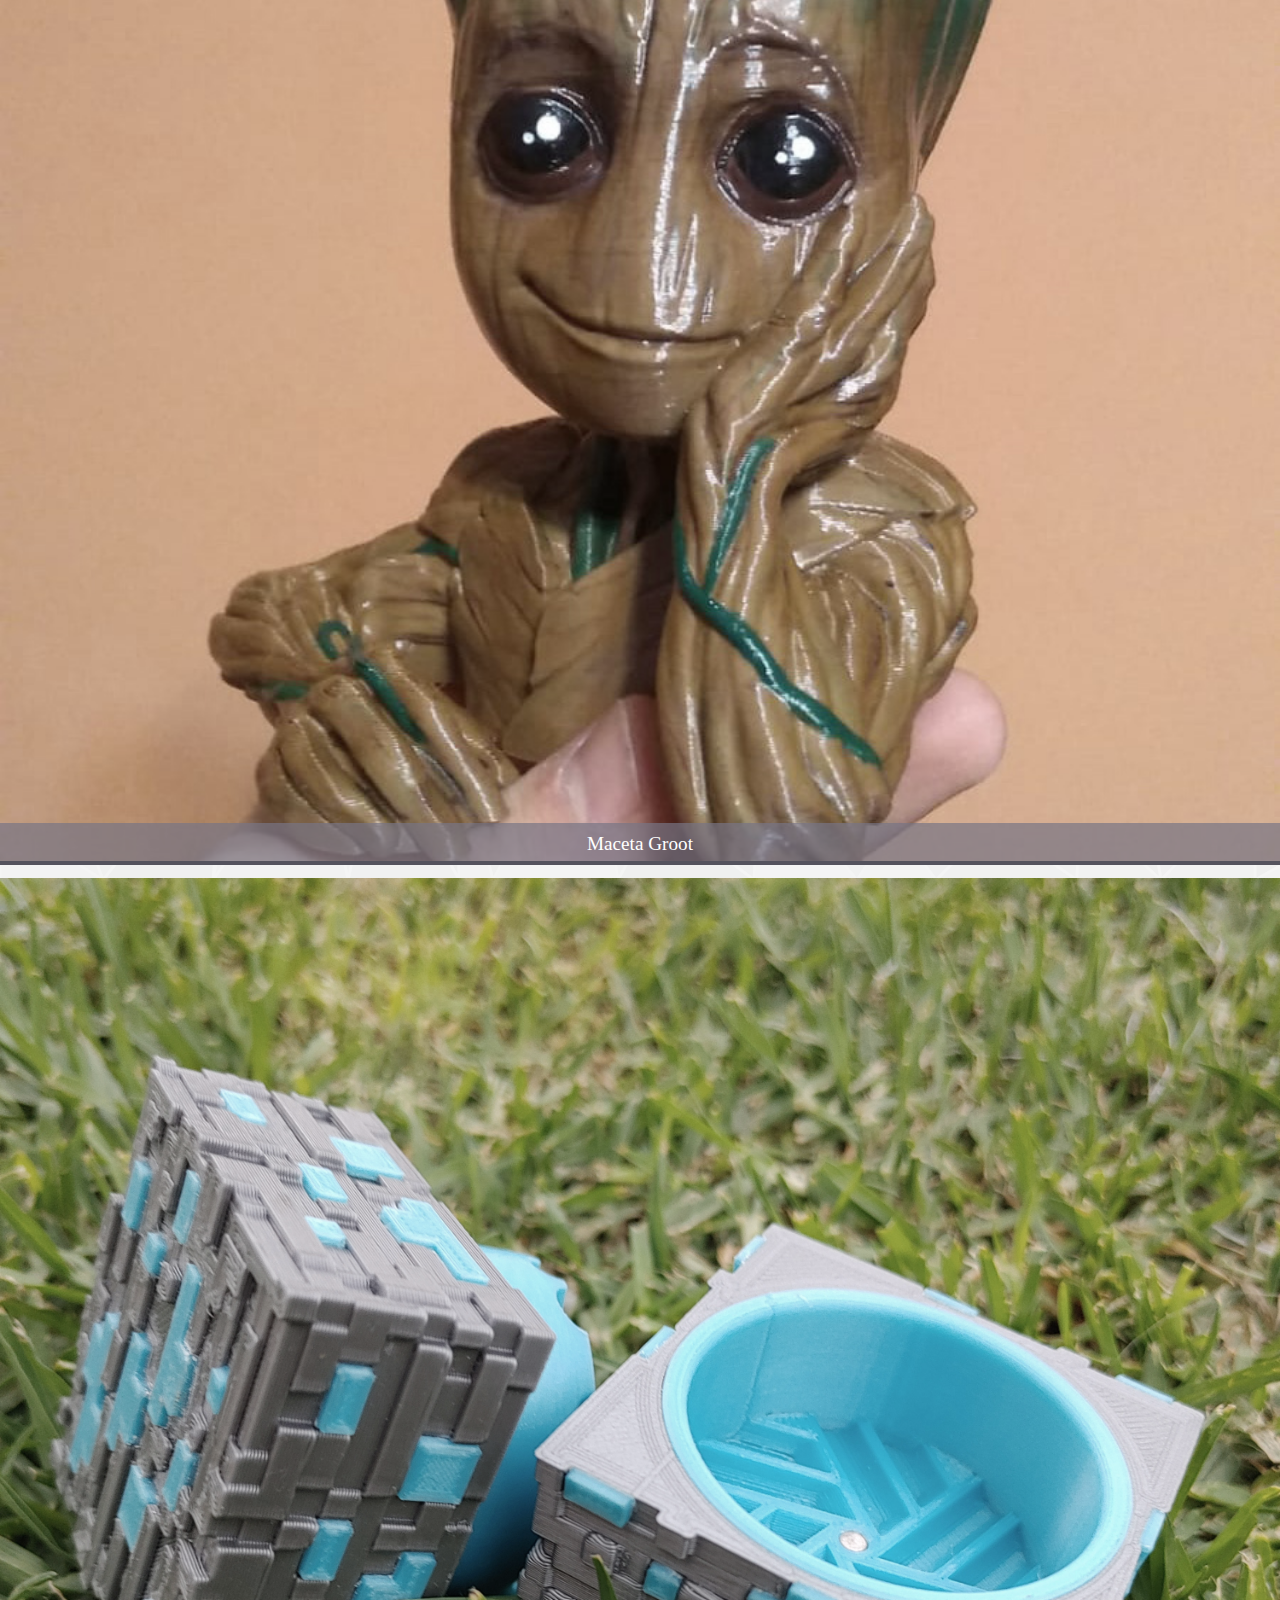
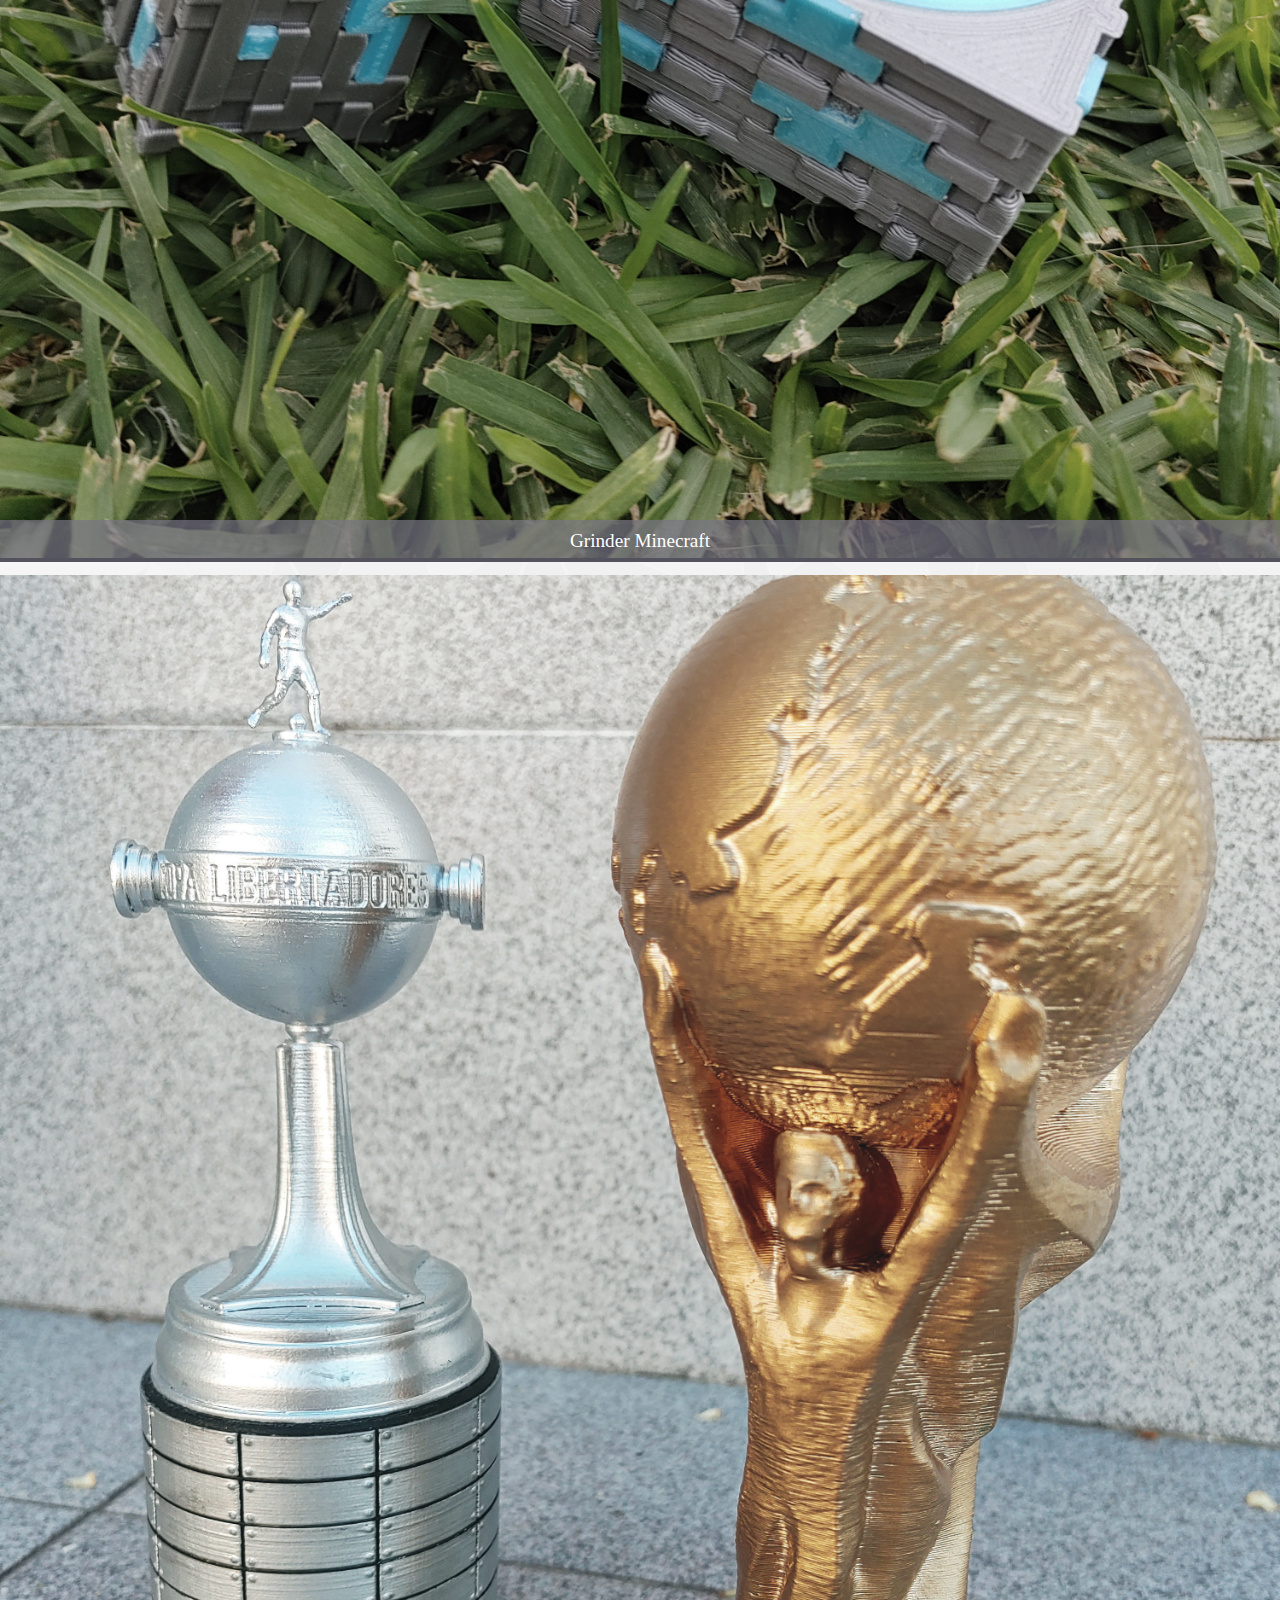
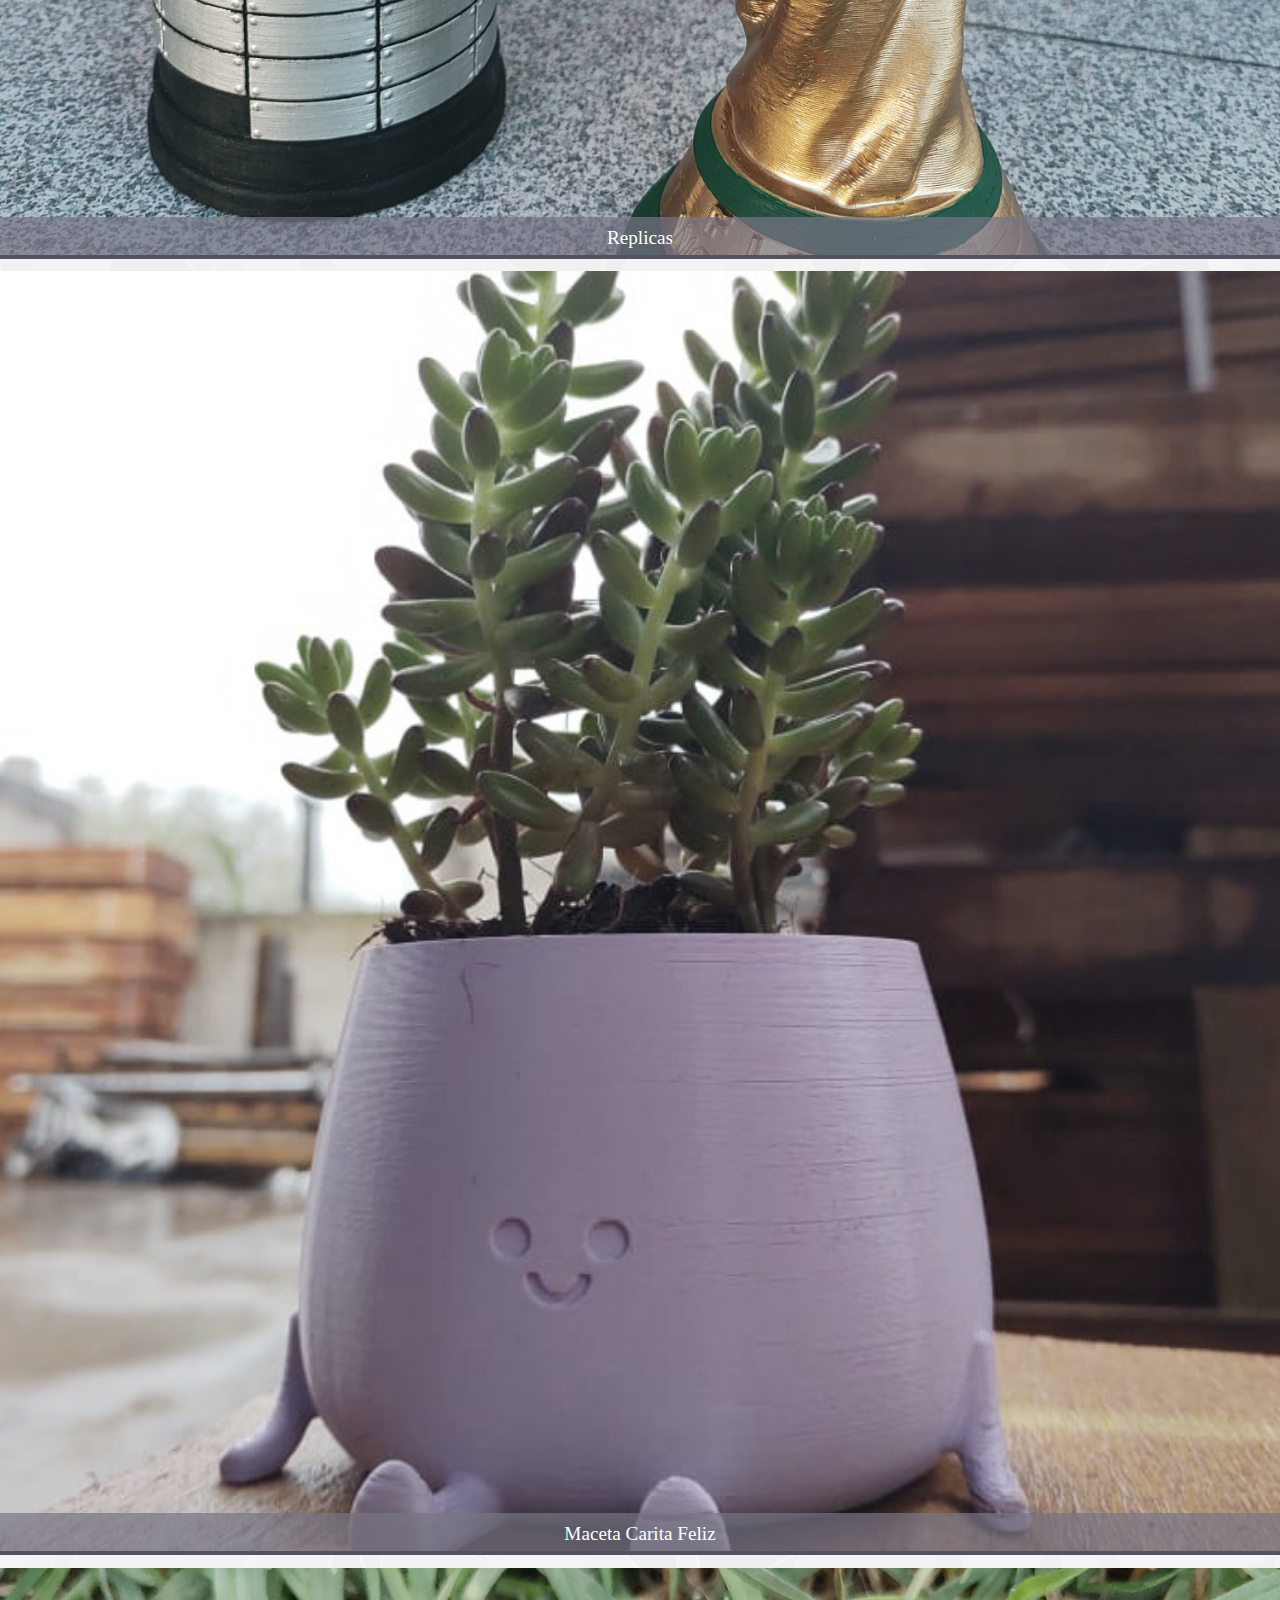
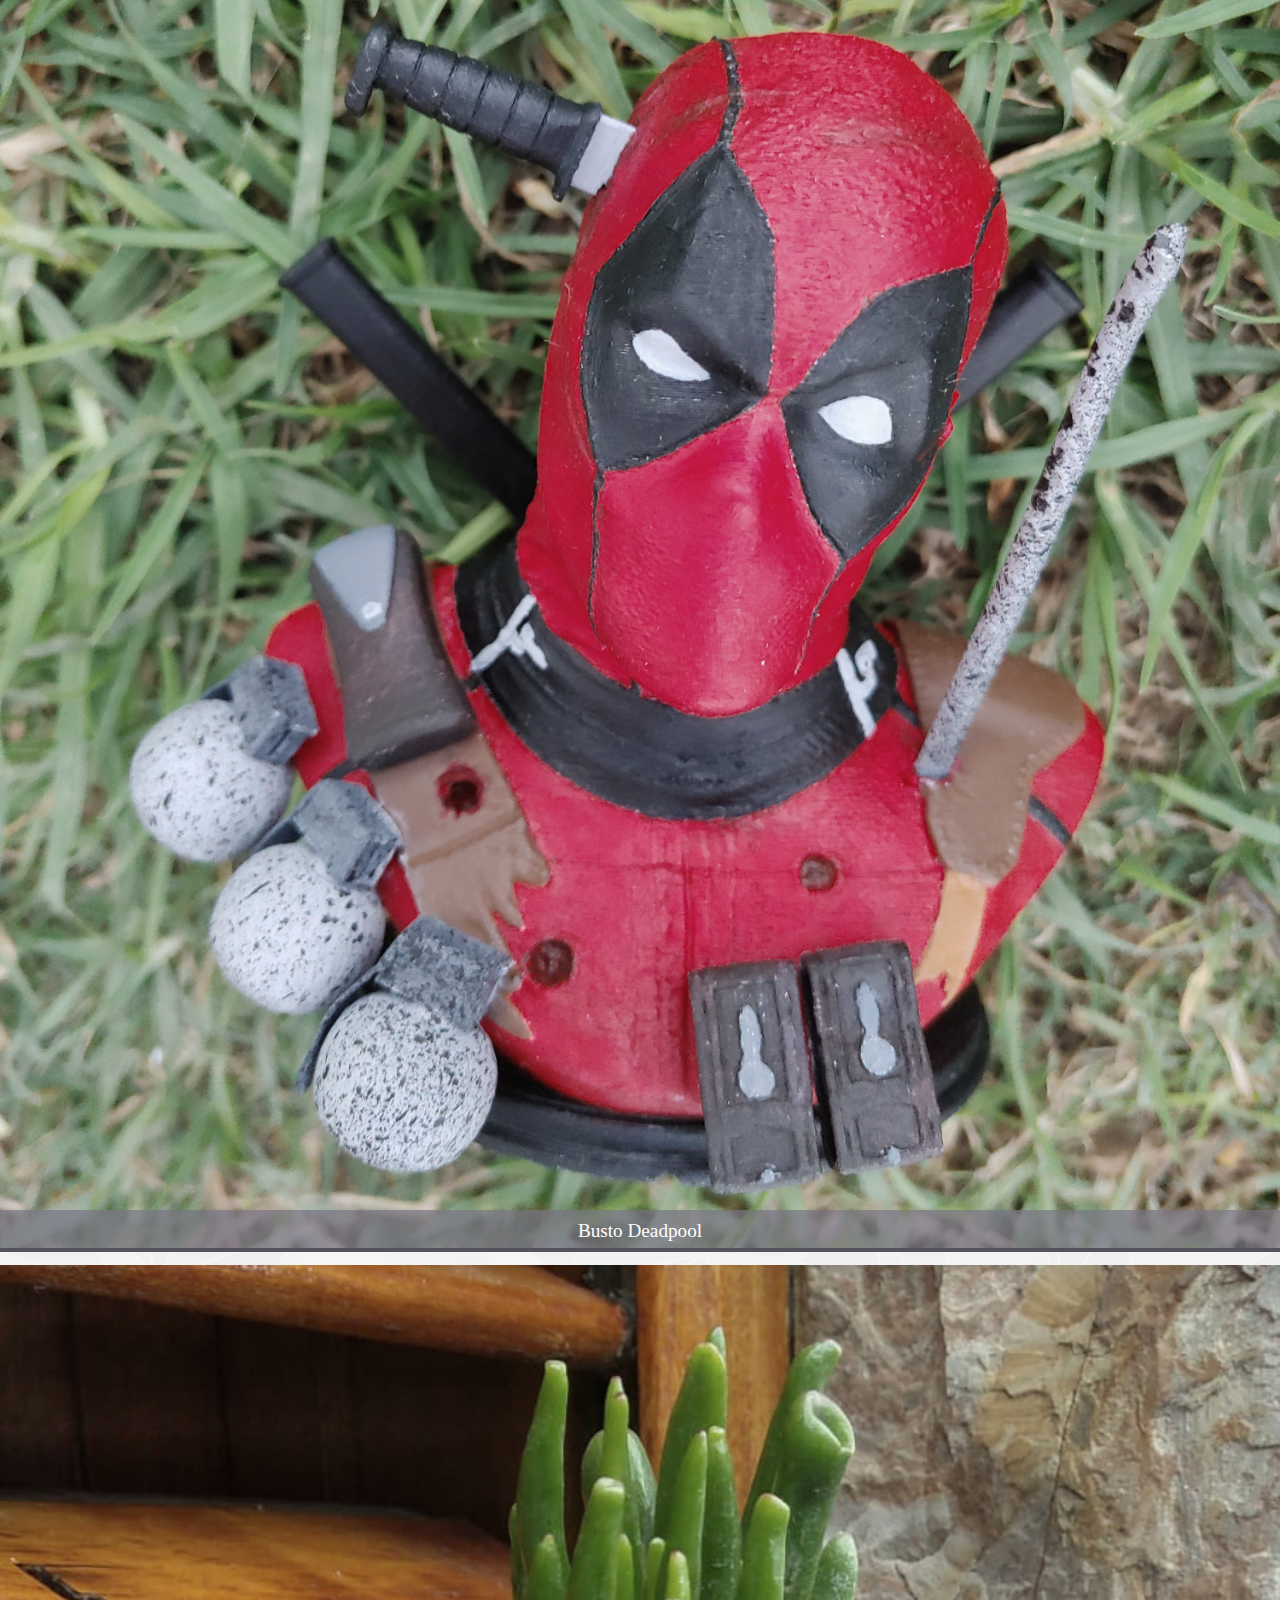
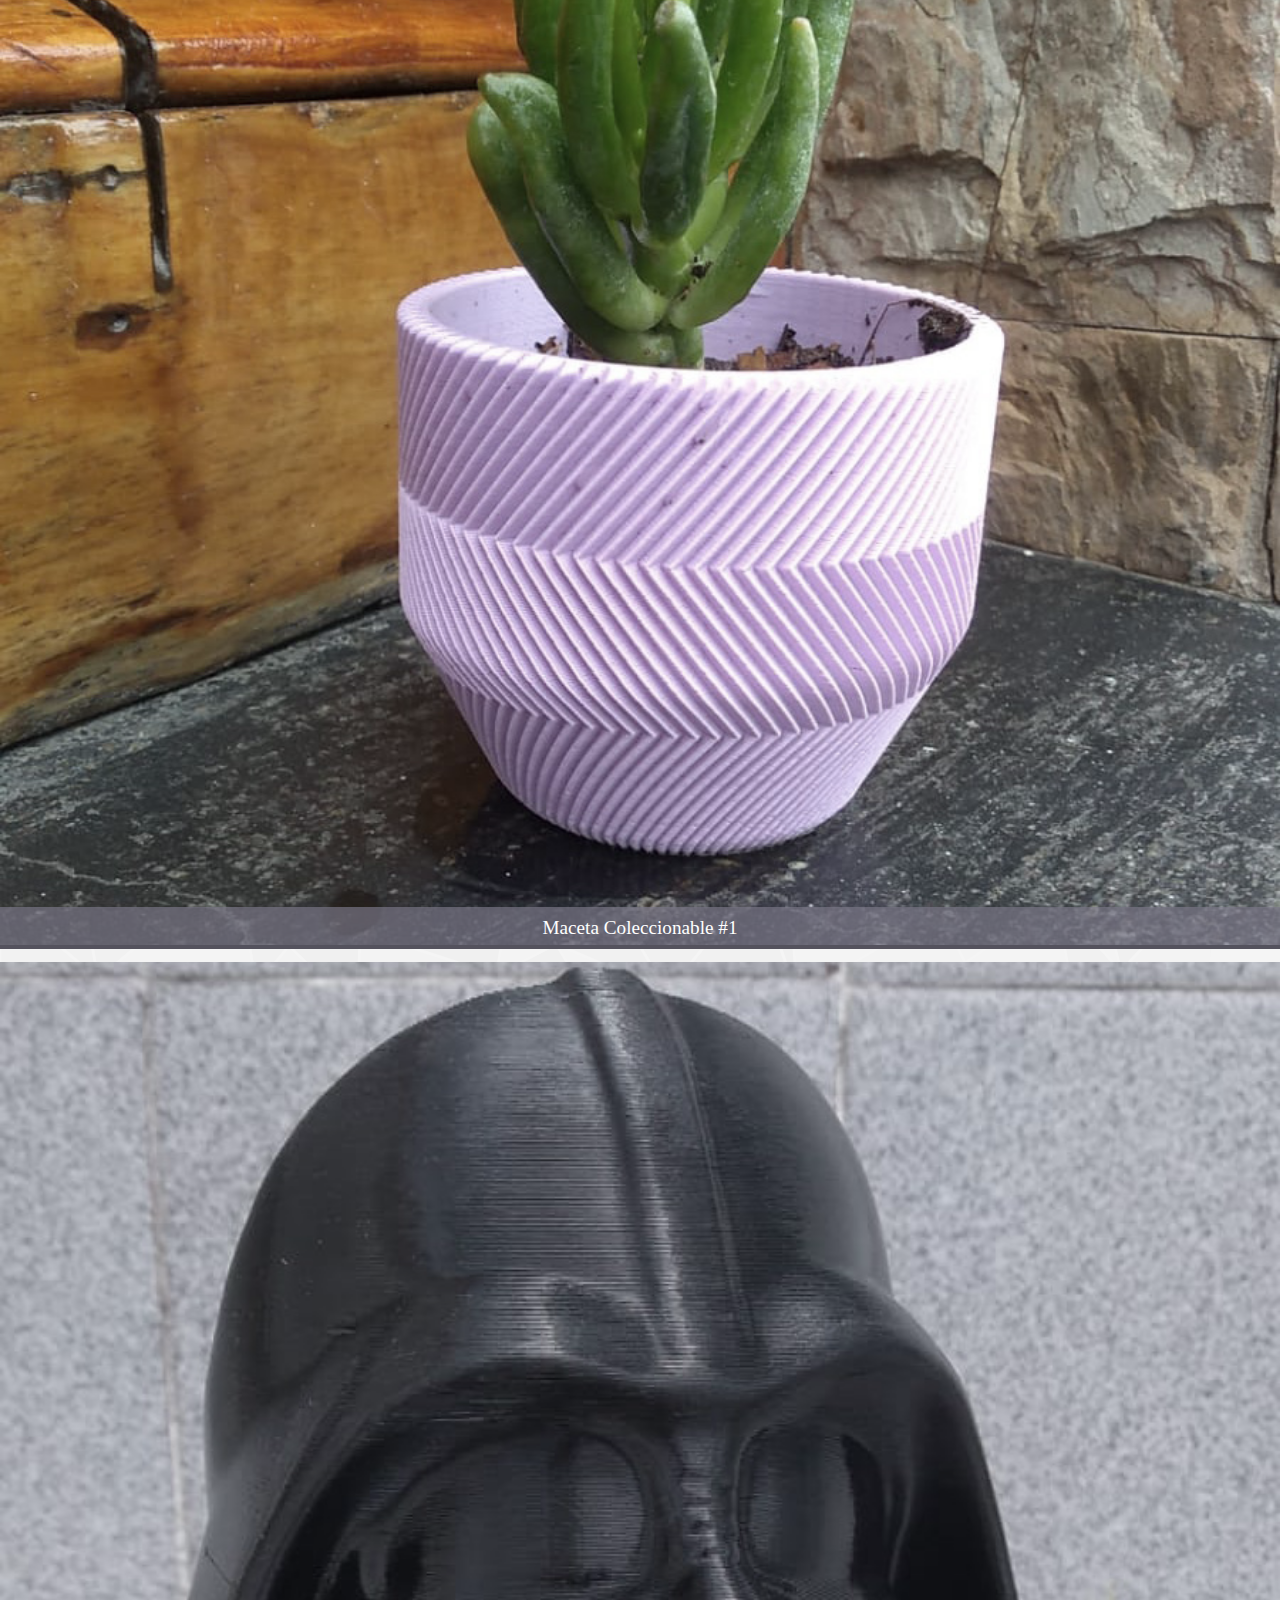
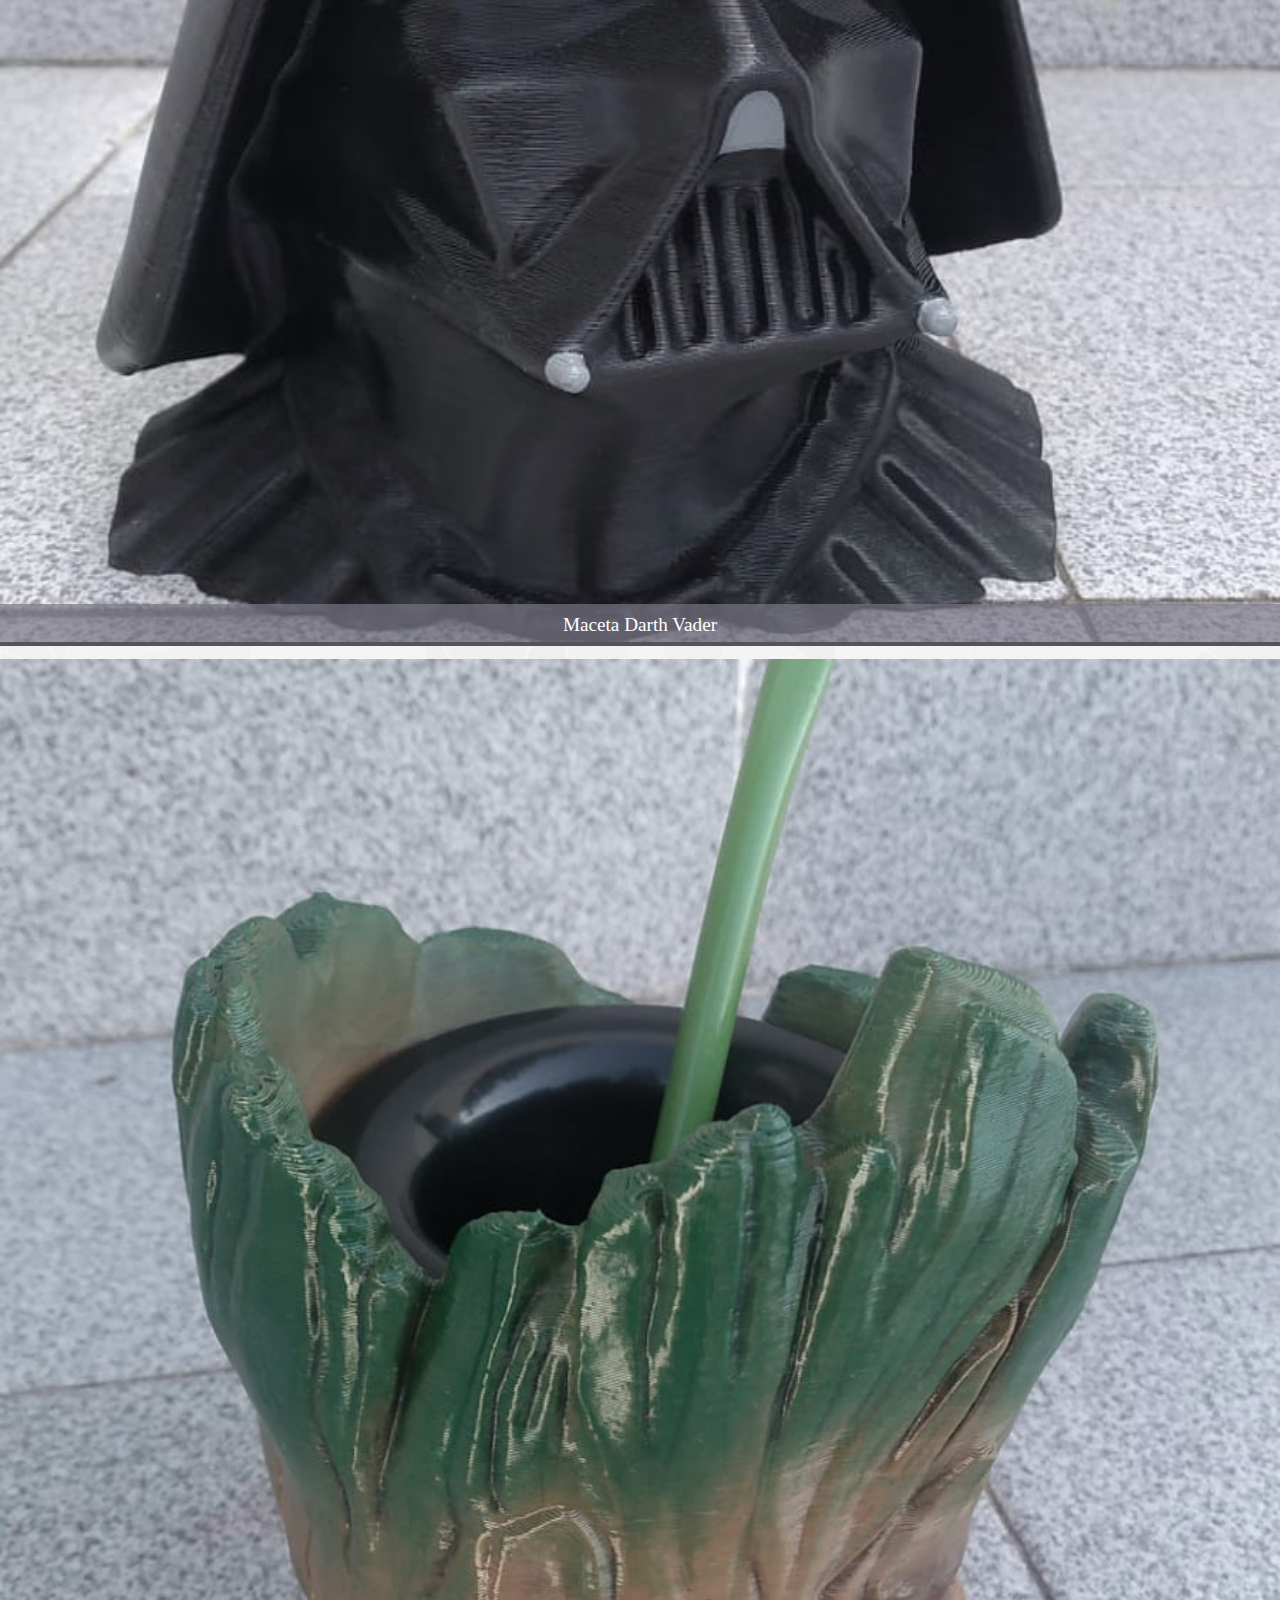
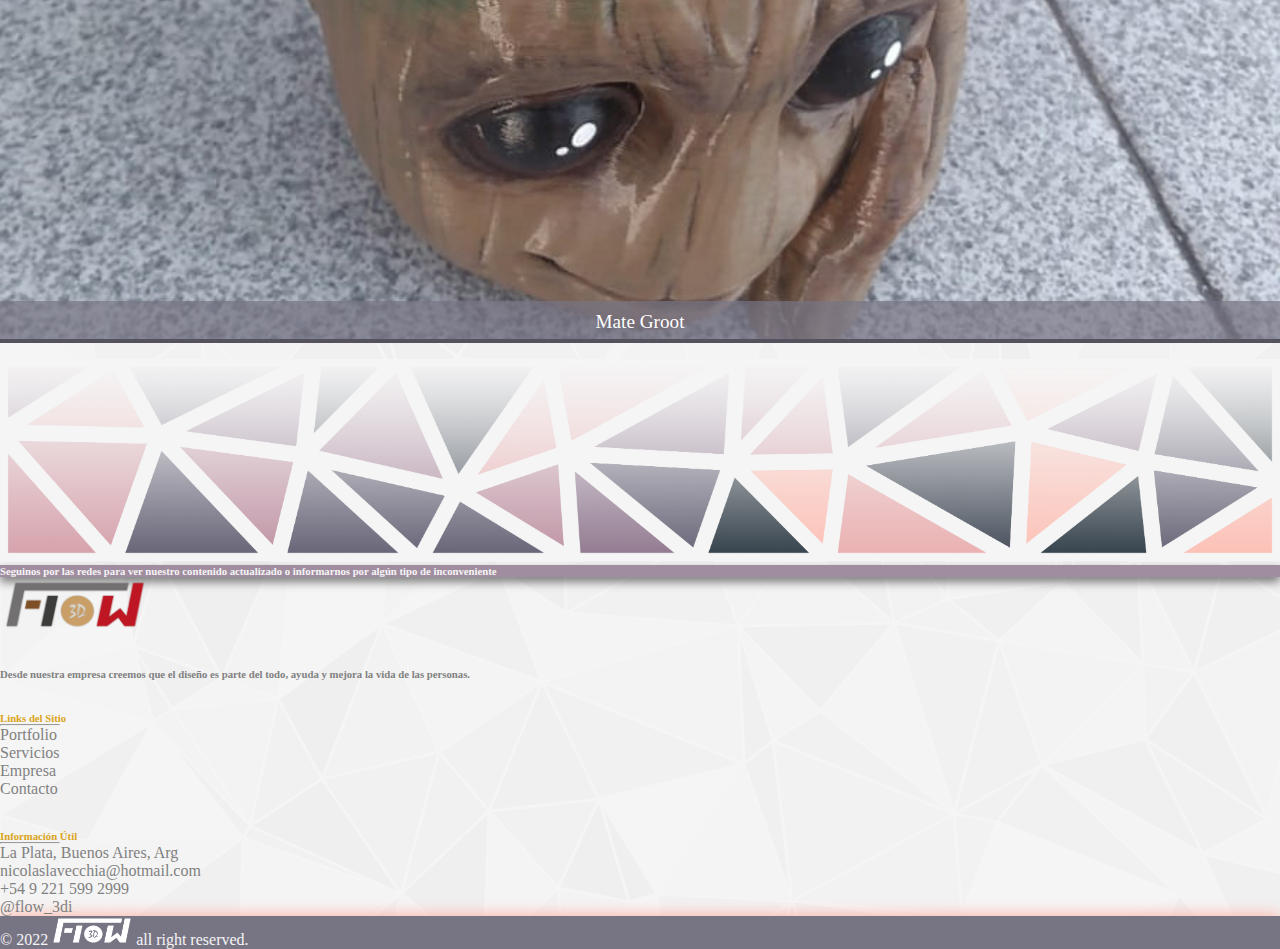
<file: Pages/trabajos.html>
<!DOCTYPE html>
<html lang="en">
<head>
    <meta charset="UTF-8">
    <meta http-equiv="X-UA-Compatible" content="IE=edge">
    <meta name="viewport" content="width=device-width, initial-scale=1.0">

    <!-- meta description -->
    <meta name="description" content="Podrás encontrar algunos de nuestros trabajos realizados, estos cuentan con un análisis previo, diseño, modificaciones, feedbacks y mucha paciencia. Todo para generar calidad de servicio y producto.">
    <!-- meta description -->

    <!-- meta keywords -->
    <meta name="keywords" content="Desafíos, análisis, productos, objetos, decoración, arte, macetas, grinders, ilustración, casa, impresión 3d, diseño, funcional, diseño técnico, personalización, servicios, proyectos, portfolio">
    <!-- meta keywords -->


    <!-- cnd bootstrap -->
    <link rel="stylesheet" href="https://cdn.jsdelivr.net/npm/bootstrap@4.6.1/dist/css/bootstrap.min.css" integrity="sha384-zCbKRCUGaJDkqS1kPbPd7TveP5iyJE0EjAuZQTgFLD2ylzuqKfdKlfG/eSrtxUkn" crossorigin="anonymous">
    <!-- cnd bootstrap -->

    <!-- cnd font awesome -->
    <link rel="stylesheet" href="https://cdnjs.cloudflare.com/ajax/libs/font-awesome/6.0.0-beta3/css/all.min.css" integrity="sha512-Fo3rlrZj/k7ujTnHg4CGR2D7kSs0v4LLanw2qksYuRlEzO+tcaEPQogQ0KaoGN26/zrn20ImR1DfuLWnOo7aBA==" crossorigin="anonymous" referrerpolicy="no-referrer" />
    <!-- cnd font awesome -->

    <!-- Archivo de estilos -->
    <link rel="stylesheet" href="../ScssTrabajos/trabajos.css">
    <!-- Archivo de estilos -->

    <!-- Favicon -->
    <link rel="shortcut icon" href="../Images/3DFaviconPlus.png">
    <!-- Favicon -->

    <!-- Titulo -->
    <title> Nuestro portfolio de trabajos</title>
    <!-- Titulo -->

</head>

<!-- inicio vista -->
<body>
    
    <!-- inicio header -->

    <header class="container-fluid row header" id="header">

        <!-- inicio navbar -->
        <nav class="navbar col-12 navbar-expand-lg fixed-top navbar-light bg-light">
            <a class="navbar-brand" href="../index.html"> <img src="../Images/FlowNegro.png" alt="Logo de la Empresa" width="150"></a>
            <button class="navbar-toggler" type="button" data-toggle="collapse" data-target="#navbarSupportedContent"
                aria-controls="navbarSupportedContent" aria-expanded="false" aria-label="Toggle navigation">
                <span class="navbar-toggler-icon"></span>
            </button>
            <div class="collapse navbar-collapse" id="navbarSupportedContent">
                <ul class="navbar-nav ml-auto">
                    <li class="nav-item active">
                        <a class="nav-link" id="home" href="../index.html"> <i class="fas fa-home"></i> Home <span class="sr-only">(current)</span></a>
                    </li>
                    <li class="nav-item active">
                        <a class="nav-link" id="work" href="trabajos.html"> <i class="fas fa-dice-d6"></i> Portfolio <span class="sr-only">(current)</span></a>
                    </li>
                    <li class="nav-item active">
                        <a class="nav-link" id="services" href="./servicios.html"> <i class="fab fa-hubspot"></i> Servicios <span class="sr-only">(current)</span></a>
                    </li>
                    <li class="nav-item active">
                        <a class="nav-link" id="nosotros" href="./nosotros.html"> <i class="fa-solid fa-building"></i> Empresa <span class="sr-only">(current)</span></a>
                    </li>
                    <li class="nav-item active">
                        <a class="nav-link" id="contact" href="./contacto.html"> <i class="far fa-star"></i> Contacto <span class="sr-only">(current)</span></a>
                    </li>
                </ul>
                <ul class="navbar-nav ml-auto">
                    <li class="nav-item active">
                        <a class="nav-link" id="btn-carrito" href="./carrito.html"> <i class="fa-solid fa-cart-shopping"></i> <span class="sr-only">(current)</span></a>
                    </li>
                    <li class="nav-item active">
                        <a class="nav-link" id="btn-login" href="./login.html"> <i class="fa-solid fa-user"></i></i> <span class="sr-only">(current)</span></a>
                    </li>
                </ul>
            </div>
        </nav>
        <!-- fin navbar -->

        <!-- boton whatsapp -->
        <a class="whatsapp" href="https://wa.me/+5492215992999?text=Hola,%20me%20interesa%20cotizar%20un%20proyecto.%20Escribime" target="_blank"> 
            <i class="fab fa-whatsapp"></i>
        </a>
        <!-- boton whatsapp -->

    </header>
    <!-- fin header -->

    <!-- inicio main -->
    <main class="main">

        <!-- inicio jumbotron -->
        <div class="jumbotron row">
            <h1 class="display-4 col-12 text-center">Para nosotros cada proyecto es un desafío, ya que requiere de un análisis, pruebas y feedbacks</h1>
            <h2 class="col-12">Estos son algunos de nuestros proyectos materializados</h2>
            <p class="col-12 parrafo3 text-center">¡Que esperas para ver el tuyo aquí! <a href="./contacto.html">ESCRIBINOS</a></p>
        </div>
        <!-- fin jumbotron -->

        <!-- inicio division -->
        <div class="division">
            <img src="../Images/divisionPages.jpg" alt="División de Pagina">
        </div>
        <!-- fin division -->

        <!-- boton volver header -->
        <a class="btn-flecha" href="#header">
            <i class="fas fa-arrow-up"></i>
        </a>
        <!-- boton volver header -->
        
        <div class="container">
            <!-- doble container-fluid para generar margen -->
            <div class="container-fluid">

                <!-- inicio box imagen -->
                <div class="row">
                
                    <div class="col-xs-12 col-md-4">
                        <div class="imagebox">
                            <img src="../Images/Eldavid2.jpg" class="category-banner img-responsive" alt="Maceta y Lapicero de El David">
                            <span class="imagebox-desc">Maceta-Lapicero El David</span>
                        </div>
                    </div>
                
                    <div class="col-xs-12 col-md-4">
                        <div class="imagebox">
                            <img src="../Images/groot1.jpg" class="category-banner img-responsive" alt="Maceta de Groot">
                            <span class="imagebox-desc">Maceta Groot</span>
                        </div>
                    </div>
                
                    <div class="col-xs-12 col-md-4">
                        <div class="imagebox">
                            <img src="../Images/GrinderMinecraft.jpg" class="category-banner img-responsive" alt="Grinder de Minecraft">
                            <span class="imagebox-desc">Grinder Minecraft</span>
                        </div>
                    </div>
                
                    <div class="col-xs-12 col-md-4">
                        <div class="imagebox">
                            <img src="../Images/Copas1.jpg" class="category-banner img-responsive" alt="Replica de Copas">
                            <span class="imagebox-desc">Replicas</span>
                        </div>
                    </div>
                
                    <div class="col-xs-12 col-md-4">
                        <div class="imagebox">
                            <img src="../Images/MacetaCarita1.jpg" class="category-banner img-responsive" alt="Maceta Carita Sonriente">
                            <span class="imagebox-desc">Maceta Carita Feliz</span>
                        </div>
                    </div>
                
                    <div class="col-xs-12 col-md-4">
                        <div class="imagebox">
                            <img src="../Images/Deadpool2.jpg" class="category-banner img-responsive" alt="Busto de Deadpool">
                            <span class="imagebox-desc">Busto Deadpool</span>
                        </div>
                    </div>
                
                    <div class="col-xs-12 col-md-4">
                        <div class="imagebox">
                            <img src="../Images/MacetaColection01.jpg" class="category-banner img-responsive" alt="Maceta Coleccionable #1">
                            <span class="imagebox-desc">Maceta Coleccionable #1</span>
                        </div>
                    </div>
                
                    <div class="col-xs-12 col-md-4">
                        <div class="imagebox">
                            <img src="../Images/macetadarthvader1.jpg" class="category-banner img-responsive" alt="Maceta de Darth Vader">
                            <span class="imagebox-desc">Maceta Darth Vader</span>
                        </div>
                    </div>
                
                    <div class="col-xs-12 col-md-4">
                        <div class="imagebox">
                            <img src="../Images/mategroot1.jpg" class="category-banner img-responsive" alt="Mate de Groot">
                            <span class="imagebox-desc">Mate Groot</span>
                        </div>
                    </div>
                </div>
                <!-- fin box imagen -->
                
                <!-- inicio boton mas -->
                <div class="more text-center col-12">
                    <i class="fas fa-sync-alt justify-content-center"></i>
                </div>
                <!-- fin boton mas -->
            </div>
        </div>

        <!-- inicio division -->
        <div class="division">
            <img src="../Images/division4Pages.jpg" alt="División de Pagina">
        </div>
        <!-- fin division -->

    </main>
    <!-- fin main -->

    <!-- inicio footer -->
    <footer class="footer font-small">
    
        <!-- footer arriba -->
        <div class="color-fondo">
            <div class="container">
    
                <!-- inicio fila -->
                <div class="row py-4 d-flex align-items-center arriba">
    
                    <!-- columna de texto -->
                    <div class="col-md-6 col-lg-5 text-center text-md-left mb-4 mb-md-0">
                        <h6 class="mb-0">Seguinos por las redes para ver nuestro contenido actualizado o informarnos por algún tipo de inconveniente</h6>
                    </div>
                    <!-- columna de texto -->
    
                    <!-- columna redes -->
                    <div class="col-md-6 col-lg-7 text-center text-md-right d-flex justify-content-around">
    
                        <!-- Facebook -->
                        <a class="fb-ic" href="https://www.facebook.com/nicolaslavecchia/" target="_blank">
                            <i class="fab fa-facebook-f"> </i>
                        </a>
                        <!-- Whatsapp -->
                        <a class="wsp-ic" href="https://wa.me/+5492215992999?text=Hola,%20me%20interesa%20cotizar%20un%20proyecto.%20Escribime" target="_blank"> 
                            <i class="fab fa-whatsapp"></i>
                        </a>
                        <!-- Cprreo -->
                        <a class="correo-ic" href="https://mail.google.com/mail/u/0/#inbox?compose=jrjtXJTLZHrKGjSxqxMdqhCtGkXvNrCsLbgLrRPFgLvpTqdDRmcKLsFXBRHnvqQHRrfKDRJF" target="_black"> 
                            <i class="far fa-envelope"></i> 
                        </a>
                        <!--Linkedin -->
                        <a class="li-ic" href="https://www.linkedin.com/in/nicolas-la-vecchia-b9b72a141/" target="_black">
                            <i class="fab fa-linkedin-in"> </i>
                        </a>
                        <!--Instagram-->
                        <a class="ins-ic" href="https://www.instagram.com/flow_3di/" target="_blank"> 
                            <i class="fab fa-instagram"></i> 
                        </a>
                        <!-- Cults -->
                        <a class="cults-ic" href="https://cults3d.com/es/usuarios/flow_3di" target="_blank"> 
                            <i class="fas fa-dice-d20"></i> 
                        </a>

                    </div>
                    <!-- columna redes -->
    
                </div>
                <!-- fin fila -->
    
            </div>
        </div>
        <!-- footer arriba -->
    
        <!-- footer medio -->
        <div class="container text-center text-md-left mt-5 medio">
    
            <!-- inicio fila -->
            <div class="row mt-3">
    
                <!-- columna 1 -->
                <div class="col-md-3 col-lg-4 col-xl-3 mx-auto mb-4">
                    
                    <a class="col-xs-8 d-block imagen-logo" href="#header"> <img src="../Images/FlowLOGOaColor.png" alt="Logo" width="150"></a>
                    <h6 class="p-footer"> Desde nuestra empresa creemos que el diseño es parte del todo, ayuda y mejora la vida de las personas.</h6>
    
                </div>
                <!-- columna 1 -->
    
                <!-- columna 2 -->
                <div class="col-md-3 col-lg-2 col-xl-2 mx-auto mb-4">
    
                    <h6 class="text-uppercase font-weight-bold">Links del Sitio</h6>
                    <hr class="deep-purple accent-2 mb-4 mt-0 d-inline-block mx-auto" style="width: 60px;">
                    <p>
                        <a class="link-footer" href="../Pages/trabajos.html">Portfolio</a>
                    </p>
                    <p>
                        <a class="link-footer" href="../Pages/servicios.html">Servicios</a>
                    </p>
                    <p>
                        <a class="link-footer" href="../Pages/nosotros.html">Empresa</a>
                    </p>
                    <p>
                        <a class="link-footer" href="../Pages/contacto.html">Contacto</a>
                    </p>
    
                </div>
                <!-- columna 2 -->
    
                <!-- columna 3 -->
                <div class="col-md-4 col-lg-3 col-xl-3 mx-auto mb-md-0 mb-4">
    
                    <h6 class="text-uppercase font-weight-bold">Información Útil</h6>
                    <hr class="deep-purple accent-2 mb-4 mt-0 d-inline-block mx-auto" style="width: 60px;">
                    <p>
                        <i class="fas fa-home mr-3"></i> La Plata, Buenos Aires, Arg
                    </p>
                    <p>
                        <i class="fas fa-envelope mr-3"></i> nicolaslavecchia@hotmail.com
                    </p>
                    <p>
                        <i class="fas fa-phone mr-3"></i> +54 9 221 599 2999
                    </p>
                    <p>
                        <i class="fab fa-instagram mr-3"></i> @flow_3di
                    </p>
    
                </div>
                <!-- columna 3 -->
    
            </div>
            <!-- fin fila -->
    
        </div>
        <!-- footer medio -->
    
        <!-- footer abajo -->
        <div class="footer-copyright text-center py-3 abajo abajo">
            © 2022
            <a class="col-xs-8" href="../index.html"> <img src="../Images/FlowBlanco.png" alt="Logo" width="80"></a>
            all right reserved.
        </div>
        <!-- footer abajo -->
    
    </footer>
    <!-- fin footer -->


    <!-- Scripts -->
    <script src="https://cdn.jsdelivr.net/npm/jquery@3.5.1/dist/jquery.slim.min.js"
        integrity="sha384-DfXdz2htPH0lsSSs5nCTpuj/zy4C+OGpamoFVy38MVBnE+IbbVYUew+OrCXaRkfj"
        crossorigin="anonymous"></script>
    <script src="https://cdn.jsdelivr.net/npm/popper.js@1.16.1/dist/umd/popper.min.js"
        integrity="sha384-9/reFTGAW83EW2RDu2S0VKaIzap3H66lZH81PoYlFhbGU+6BZp6G7niu735Sk7lN"
        crossorigin="anonymous"></script>
    <script src="https://cdn.jsdelivr.net/npm/bootstrap@4.6.1/dist/js/bootstrap.min.js"
        integrity="sha384-VHvPCCyXqtD5DqJeNxl2dtTyhF78xXNXdkwX1CZeRusQfRKp+tA7hAShOK/B/fQ2"
        crossorigin="anonymous"></script>
    <!-- Scripts -->
</body>
</html>
</file>
<file: ScssContacto/contacto.css>
@import url("https://fonts.googleapis.com/css2?family=Cormorant+Garamond:wght@600&family=PT+Sans:ital@1&family=Roboto:wght@300&display=swap");
/* 
    font-family: 'Cormorant Garamond', serif;

    font-family: 'PT Sans', sans-serif;

    font-family: 'Roboto', sans-serif;
*/
/* reseteo */
* {
  margin: 0;
  padding: 0;
  -webkit-box-sizing: border-box;
          box-sizing: border-box;
}

/* desplazamiento onepage*/
html {
  scroll-behavior: smooth;
}

body {
  background-color: #f5f5f5;
  background: url(../Images/triangulos1.svg);
}

/* INICIO HEADER */
/* inicio navbar */
.navbar {
  background-color: #ffb2a4 !important;
  -webkit-box-shadow: 0rem 0rem 1rem rgba(0, 0, 0, 0.5);
          box-shadow: 0rem 0rem 1rem rgba(0, 0, 0, 0.5);
}

.navbar .navbar-brand img {
  -webkit-transition: 500ms;
  transition: 500ms;
}

.navbar .navbar-brand img:hover {
  -webkit-transform: scale(0.9);
          transform: scale(0.9);
}

.navbar .navbar-toggler {
  background-color: whitesmoke;
}

.navbar .navbar-collapse .navbar-nav .nav-item {
  margin-right: 2rem;
}

.navbar .navbar-collapse .navbar-nav .nav-item .nav-link {
  color: black !important;
  -webkit-transition: 800ms;
  transition: 800ms;
}

.navbar .navbar-collapse .navbar-nav .nav-item .nav-link:hover {
  color: #f5f5f5 !important;
}

.navbar .navbar-collapse .navbar-nav .nav-item .nav-link i {
  -webkit-transition: 800ms;
  transition: 800ms;
}

.navbar .navbar-collapse .navbar-nav .nav-item .nav-link i:hover {
  -webkit-transform: rotate(360deg);
          transform: rotate(360deg);
}

/* fin navbar */
.whatsapp {
  position: fixed;
  width: 3.438rem;
  height: 3.438rem;
  line-height: 55px;
  bottom: 3.125rem;
  left: 1.875rem;
  background-color: #00bb2d;
  color: whitesmoke;
  border-radius: 50px;
  text-align: center;
  font-size: 1.875rem;
  -webkit-box-shadow: 0 1px 10px rgba(0, 0, 0, 0.3);
          box-shadow: 0 1px 10px rgba(0, 0, 0, 0.3);
  z-index: 51;
  -webkit-transition: 800ms;
  transition: 800ms;
}

.whatsapp:hover {
  text-decoration: none;
  background-color: whitesmoke;
  color: #00bb2d;
}

/* FIN HEADER */
/* INICIO MAIN */
.main {
  width: auto;
  height: auto;
}

.main .jumbotron {
  background: -webkit-gradient(linear, left top, left bottom, from(rgba(0, 0, 0, 0)), to(whitesmoke)), url("../Images/fondo-contacto.jpg");
  background: linear-gradient(to bottom, rgba(0, 0, 0, 0), whitesmoke), url("../Images/fondo-contacto.jpg");
  background-size: cover;
  background-position: center;
  margin: 0;
  margin-top: 10vh;
  border-radius: 0;
  color: whitesmoke;
  height: 70vh;
}

.main .jumbotron h1 {
  font-family: "Roboto", sans-serif;
  margin-bottom: 5%;
  text-shadow: 2px 2px 2px black;
  font-size: 3vmax;
  margin-top: 10vh;
}

.main .division {
  width: auto;
  height: 100%;
}

.main .division img {
  width: 100%;
  height: 100%;
}

.main .btn-flecha {
  position: fixed;
  opacity: 0.5;
  width: 1.875rem;
  height: 1.875rem;
  line-height: 30px;
  bottom: 1.875rem;
  right: 1.875rem;
  background-color: #818181;
  color: whitesmoke;
  border-radius: 10px;
  text-align: center;
  font-size: 0.938rem;
  -webkit-box-shadow: 0 1px 10px rgba(0, 0, 0, 0.3);
          box-shadow: 0 1px 10px rgba(0, 0, 0, 0.3);
  z-index: 40;
  -webkit-transition: 800ms;
  transition: 800ms;
}

.main .btn-flecha:hover {
  text-decoration: none;
  background-color: whitesmoke;
  color: #818181;
  -webkit-transform: rotate(360deg);
          transform: rotate(360deg);
}

.main .contenido {
  color: whitesmoke;
  padding: 1rem;
}

.main .contenido .textos {
  padding-bottom: 3vmax;
}

.main .contenido .textos .card-header {
  color: black;
  font-family: "PT Sans", sans-serif;
  font-weight: bolder;
  font-size: 4vmax;
  background-color: transparent;
  -webkit-animation: infinite textoFormulario 5s;
          animation: infinite textoFormulario 5s;
}

@-webkit-keyframes textoFormulario {
  0% {
    text-shadow: 0px 0px 0px none;
  }
  50% {
    text-shadow: 0px 0px 10px #a18da0;
  }
  100% {
    text-shadow: 0px 0px 0px none;
  }
}

@keyframes textoFormulario {
  0% {
    text-shadow: 0px 0px 0px none;
  }
  50% {
    text-shadow: 0px 0px 10px #a18da0;
  }
  100% {
    text-shadow: 0px 0px 0px none;
  }
}

.main .contenido .form-group .textoLabel {
  font-family: "PT Sans", sans-serif;
  font-size: 2vmax;
  -webkit-text-decoration: underline goldenrod;
          text-decoration: underline goldenrod;
  color: #818181;
}

.main .contenido .form-group .textoLabel .fas {
  color: #a18da0;
  -webkit-transition: 800ms;
  transition: 800ms;
}

.main .contenido .form-group .textoLabel .fas:hover {
  -webkit-transform: rotate(360deg);
          transform: rotate(360deg);
}

.main .contenido .form-group .textoLabel .far {
  color: #a18da0;
  -webkit-transition: 800ms;
  transition: 800ms;
}

.main .contenido .form-group .textoLabel .far:hover {
  -webkit-transform: rotate(360deg);
          transform: rotate(360deg);
}

.main .contenido .form-group .form-control:hover {
  -webkit-box-shadow: 0 0 10px goldenrod !important;
          box-shadow: 0 0 10px goldenrod !important;
}

.main .contenido .btn {
  -webkit-transition: 800ms opacity;
  transition: 800ms opacity;
}

.main .contenido .btn:hover {
  opacity: 0.6;
}

.main .contenido .btn-1 {
  background-color: #a18da0;
  color: whitesmoke;
}

.main .contenido .btn-2 {
  background-color: #777484;
  color: whitesmoke;
}

/* fin MAIN */
/* INICIO FOOTER */
.footer {
  width: 100%;
  height: 100%;
}

.footer .color-fondo {
  background-color: #a18da0;
  -webkit-box-shadow: 0px 5px 10px rgba(0, 0, 0, 0.5);
          box-shadow: 0px 5px 10px rgba(0, 0, 0, 0.5);
}

.footer .color-fondo .arriba h6 {
  color: whitesmoke;
}

.footer .color-fondo .arriba i {
  color: whitesmoke;
  -webkit-transition: 800ms;
  transition: 800ms;
}

.footer .color-fondo .arriba i:hover {
  -webkit-transform: rotate(360deg);
          transform: rotate(360deg);
}

.footer .medio .imagen-logo {
  -webkit-transition: 800ms;
  transition: 800ms;
}

.footer .medio .imagen-logo:hover {
  -webkit-transform: scale(0.8);
          transform: scale(0.8);
}

.footer .medio h6 {
  color: goldenrod;
  padding-top: 2rem;
}

.footer .medio .p-footer {
  color: #818181;
}

.footer .medio .link-footer {
  width: auto;
  height: 100%;
  position: relative;
  text-decoration: none;
  color: #818181;
}

.footer .medio .link-footer::before {
  content: "";
  position: absolute;
  background-color: goldenrod;
  width: 0%;
  height: 2px;
  -webkit-transition: 0.6s ease-in-out;
  transition: 0.6s ease-in-out;
  left: 0;
  bottom: -2px;
}

.footer .medio .link-footer:hover::before {
  width: 100%;
}

.footer .medio p {
  color: #818181;
}

.footer .abajo {
  color: whitesmoke;
  background-color: #777484;
  -webkit-box-shadow: 0px -1px 15px #ffb2a4;
          box-shadow: 0px -1px 15px #ffb2a4;
}

.footer .abajo img {
  -webkit-animation: logocopy infinite 4s;
          animation: logocopy infinite 4s;
}

@-webkit-keyframes logocopy {
  0% {
    opacity: 0;
  }
  50% {
    opacity: 1;
  }
  100% {
    opacity: 0;
  }
}

@keyframes logocopy {
  0% {
    opacity: 0;
  }
  50% {
    opacity: 1;
  }
  100% {
    opacity: 0;
  }
}

/* FIN FOOTER */
/*# sourceMappingURL=contacto.css.map */
</file>
<file: css/login.css>
*{
    margin: 0;
    padding: 0;
    box-sizing: border-box;
    text-decoration: none;
    font-family: 'Roboto', sans-serif;
}

body{
    background-image: url(../Images/divisionPages.svg);
    background-size: cover;
    background-repeat: no-repeat;
    background-position: center;
    background-attachment: fixed;
}
.navbar{
    background-color: #ffb2a4 !important;
    box-shadow: 0rem 0rem 1rem rgba(0, 0, 0, 0.5);
}
.navbar .navbar-brand img{
    padding-left: 10px;
    padding-right: 10px;
    transition: 500ms;
}
.navbar .navbar-brand img:hover{
    transform: scale(0.9); 
}
.navbar .navbar-toggler{
    background-color: whitesmoke;
}
.navbar .navbar-collapse{
    justify-content: space-around;
}
.navbar .navbar-collapse .navbar-nav .nav-item{
    margin-right: 2rem;
}
.navbar .navbar-collapse .navbar-nav .nav-item .nav-link{
    color:black !important;
    transition: 800ms;
}
.navbar .navbar-collapse .navbar-nav .nav-item .nav-link:hover{
    color:#f5f5f5 !important;
}
.navbar .navbar-collapse .navbar-nav .nav-item .nav-link i{
    transition: 800ms;
}
.navbar .navbar-collapse .navbar-nav .nav-item .nav-link i:hover{
    transform: rotate(360deg);
}

main{
    width: 100%;
    padding: 20px;
    margin: auto;
    margin-top: 100px;
    padding-top: 60px;
    padding-bottom: 150px;
}

.contenedor__todo{
    width: 100%;
    max-width: 800px;
    margin: auto;
    position: relative;
}

.caja__trasera{
    width: 100%;
    padding: 10px 20px;
    display: flex;
    justify-content: center;
    -webkit-backdrop-filter: blur(10px);
    backdrop-filter: blur(10px);
    background-color: hsl(0, 0%, 0%, 50%);

}

.caja__trasera div{
    margin: 100px 40px;
    color: white;
    transition: all 500ms;
}


.caja__trasera div p,
.caja__trasera button{
    margin-top: 30px;
}

.caja__trasera div h3{
    font-weight: 400;
    font-size: 26px;
}

.caja__trasera div p{
    font-size: 16px;
    font-weight: 300;
}

.caja__trasera button{
    padding: 10px 40px;
    border: 2px solid #fff;
    font-size: 14px;
    background: transparent;
    font-weight: 600;
    cursor: pointer;
    color: white;
    outline: none;
    transition: all 300ms;
}

.caja__trasera button:hover{
    background: #fff;
    color: hsl(9, 100%, 82%);
}

/*Formularios*/

.contenedor__login-register{
    display: flex;
    align-items: center;
    width: 100%;
    max-width: 380px;
    position: relative;
    top: -185px;
    left: 10px;
    /*LatransicionvadespuesdelcodigoJS*/
    transition: left 500ms cubic-bezier(0.175, 0.885, 0.320, 1.275);
    -webkit-transition: left 500ms cubic-bezier(0.175, 0.885, 0.320, 1.275);
    -moz-transition: left 500ms cubic-bezier(0.175, 0.885, 0.320, 1.275);
    -ms-transition: left 500ms cubic-bezier(0.175, 0.885, 0.320, 1.275);
    -o-transition: left 500ms cubic-bezier(0.175, 0.885, 0.320, 1.275);
}

.contenedor__login-register form{
    width: 100%;
    padding: 80px 20px;
    background: white;
    position: absolute;
    border-radius: 20px;
}

.contenedor__login-register form h2{
    font-size: 30px;
    text-align: center;
    margin-bottom: 20px;
    color: hsl(9, 100%, 82%);
}

.contenedor__login-register form input{
    width: 100%;
    margin-top: 20px;
    padding: 10px;
    border: none;
    background: #F2F2F2;
    font-size: 16px;
    outline: none;
}

.contenedor__login-register form button{
    padding: 10px 40px;
    margin-top: 40px;
    border: none;
    font-size: 14px;
    background: hsl(9, 100%, 82%);
    font-weight: 600;
    cursor: pointer;
    color: white;
    outline: none;
}




.formulario__login{
    opacity: 1;
    display: block;
}
.formulario__register{
    display: none;
}



@media screen and (max-width: 850px){

    main{
        margin-top: 50px;
    }

    .caja__trasera{
        max-width: 350px;
        height: 300px;
        flex-direction: column;
        margin: auto;
    }

    .caja__trasera div{
        margin: 0px;
        position: absolute;
    }


    /*Formularios*/

    .contenedor__login-register{
        top: -10px;
        left: -5px;
        margin: auto;
    }

    .contenedor__login-register form{
        position: relative;
    }
}

/* INICIO FOOTER */
.footer{
    width: 100%;
    height: 100%;
    background: url(../Images/triangulos1.svg);
}
.footer .color-fondo{
    background-color: #a18da0;
    box-shadow: 0px 5px 10px rgba(0, 0, 0, 0.5);
}
.footer .color-fondo .arriba h6{
    color: whitesmoke;
}
.footer .color-fondo .arriba i{
    color: whitesmoke;
    transition: 800ms;
}
.footer .color-fondo .arriba i:hover{
    transform: rotate(360deg);
    -webkit-transform: rotate(360deg);
    -moz-transform: rotate(360deg);
    -ms-transform: rotate(360deg);
    -o-transform: rotate(360deg);
}

.footer .medio .imagen-logo{
    transition: 800ms;
}
.footer .medio .imagen-logo:hover{
    transform: scale(0.8);
    -webkit-transform: scale(0.8);
    -moz-transform: scale(0.8);
    -ms-transform: scale(0.8);
    -o-transform: scale(0.8);
}
.footer .medio h6{
    color: goldenrod;
    padding-top: 2rem;
}
.footer .medio .p-footer{
    color: #818181;
}
.footer .medio .link-footer{
    width: auto;
    height: 100%;
    position: relative;
    text-decoration: none;
    color: #818181;
}
.footer .medio .link-footer::before{
    content: "";
    position: absolute;
    background-color: goldenrod;
    width: 0%;
    height: 2px;
    transition: 0.6s ease-in-out;
    left: 0;
    bottom: -2px;
}
.footer .medio .link-footer:hover::before{
    width: 100%
}
.footer .medio p{
    color: #818181;
}

.footer .abajo{
    color: whitesmoke;
    background-color: #777484;
    box-shadow: 0px -1px 15px #ffb2a4;
}
.footer .abajo img{
    animation: logocopy infinite 4s;
}
@keyframes logocopy {
    0%{
        opacity: 0;
    }
    50%{
        opacity: 1;
    }
    100%{
        opacity: 0;
    }
}
/* FIN FOOTER */
</file>
<file: ScssNosotros/nosotros.css>
@import url("https://fonts.googleapis.com/css2?family=Cormorant+Garamond:wght@600&family=PT+Sans:ital@1&family=Roboto:wght@300&display=swap");
/* 
    font-family: 'Cormorant Garamond', serif;

    font-family: 'PT Sans', sans-serif;

    font-family: 'Roboto', sans-serif;
*/
/* reseteo */
* {
  margin: 0;
  padding: 0;
  -webkit-box-sizing: border-box;
          box-sizing: border-box;
}

/* desplazamiento onepage*/
html {
  scroll-behavior: smooth;
}

body {
  background-color: #f5f5f5;
  background: url(../Images/triangulos1.svg);
}

/* INICIO HEADER */
/* inicio navbar */
.navbar {
  background-color: #ffb2a4 !important;
  -webkit-box-shadow: 0rem 0rem 1rem rgba(0, 0, 0, 0.5);
          box-shadow: 0rem 0rem 1rem rgba(0, 0, 0, 0.5);
}

.navbar .navbar-brand img {
  -webkit-transition: 500ms;
  transition: 500ms;
}

.navbar .navbar-brand img:hover {
  -webkit-transform: scale(0.9);
          transform: scale(0.9);
}

.navbar .navbar-toggler {
  background-color: whitesmoke;
}

.navbar .navbar-collapse .navbar-nav .nav-item {
  margin-right: 2rem;
}

.navbar .navbar-collapse .navbar-nav .nav-item .nav-link {
  color: black !important;
  -webkit-transition: 800ms;
  transition: 800ms;
}

.navbar .navbar-collapse .navbar-nav .nav-item .nav-link:hover {
  color: #f5f5f5 !important;
}

.navbar .navbar-collapse .navbar-nav .nav-item .nav-link i {
  -webkit-transition: 800ms;
  transition: 800ms;
}

.navbar .navbar-collapse .navbar-nav .nav-item .nav-link i:hover {
  -webkit-transform: rotate(360deg);
          transform: rotate(360deg);
}

/* fin navbar */
.whatsapp {
  position: fixed;
  width: 3.438rem;
  height: 3.438rem;
  line-height: 55px;
  bottom: 3.125rem;
  left: 1.875rem;
  background-color: #00bb2d;
  color: whitesmoke;
  border-radius: 50px;
  text-align: center;
  font-size: 1.875rem;
  -webkit-box-shadow: 0 1px 10px rgba(0, 0, 0, 0.3);
          box-shadow: 0 1px 10px rgba(0, 0, 0, 0.3);
  z-index: 51;
  -webkit-transition: 800ms;
  transition: 800ms;
}

.whatsapp:hover {
  text-decoration: none;
  background-color: whitesmoke;
  color: #00bb2d;
}

/* FIN HEADER */
/* INICIO MAIN */
.main {
  width: auto;
  height: auto;
}

.main .jumbotron {
  background: -webkit-gradient(linear, left top, left bottom, from(rgba(0, 0, 0, 0)), to(whitesmoke)), url("../Images/empresa1.jpg");
  background: linear-gradient(to bottom, rgba(0, 0, 0, 0), whitesmoke), url("../Images/empresa1.jpg");
  background-size: cover;
  background-position: center;
  margin: 0;
  margin-top: 10vh;
  border-radius: 0;
  color: whitesmoke;
  height: 100vh;
}

.main .jumbotron h1 {
  font-family: "Roboto", sans-serif;
  margin-bottom: 5%;
  text-shadow: 2px 2px 2px black;
  font-size: 4vmax;
}

.main .jumbotron h2 {
  font-family: "Roboto", sans-serif;
  margin-bottom: 5%;
  text-shadow: 2px 2px 2px black;
  font-size: 3vmax;
}

.main .jumbotron p {
  font-family: "PT Sans", sans-serif;
  text-shadow: 2px 2px 2px black;
  font-style: oblique;
  font-size: 2vmax;
}

.main .btn-flecha {
  position: fixed;
  opacity: 0.5;
  width: 1.875rem;
  height: 1.875rem;
  line-height: 30px;
  bottom: 1.875rem;
  right: 1.875rem;
  background-color: #818181;
  color: whitesmoke;
  border-radius: 10px;
  text-align: center;
  font-size: 0.938rem;
  -webkit-box-shadow: 0 1px 10px rgba(0, 0, 0, 0.3);
          box-shadow: 0 1px 10px rgba(0, 0, 0, 0.3);
  z-index: 40;
  -webkit-transition: 800ms;
  transition: 800ms;
}

.main .btn-flecha:hover {
  text-decoration: none;
  background-color: whitesmoke;
  color: #818181;
  -webkit-transform: rotate(360deg);
          transform: rotate(360deg);
}

.main .card {
  margin-top: 5vh;
  margin-bottom: 5vh;
  width: 100%;
  background-color: transparent;
  border: transparent;
}

.main .card .card-img-top {
  width: 50%;
  -webkit-transition: 0.5s opacity;
  transition: 0.5s opacity;
}

.main .card .card-img-top:hover {
  opacity: 0.9;
}

.main .card .card-header {
  color: black;
  font-family: "PT Sans", sans-serif;
  font-weight: bold;
  font-size: 4vmax;
  background-color: transparent;
}

.main .card .card-body .card-title {
  color: whitesmoke;
  font-family: "Cormorant Garamond", serif;
  font-weight: bold;
  -webkit-animation: titulo1 infinite 5s;
          animation: titulo1 infinite 5s;
}

.main .card .card-body .card-text {
  color: #818181;
  font-family: "Cormorant Garamond", serif;
}

.main .card .card-body .card-text span {
  color: goldenrod;
  -webkit-animation: titulo1 infinite 5s;
          animation: titulo1 infinite 5s;
}

.main .card .card-body .btn-light {
  -webkit-transition: 500ms;
  transition: 500ms;
  background-color: #ffb2a4;
  color: whitesmoke;
}

.main .card .card-body .btn-light:hover {
  background-color: goldenrod;
  color: whitesmoke;
  -webkit-transform: scale(1.1);
          transform: scale(1.1);
}

@-webkit-keyframes titulo1 {
  0% {
    color: #ffb2a4;
  }
  50% {
    color: goldenrod;
  }
  100% {
    color: #ffb2a4;
  }
}

@keyframes titulo1 {
  0% {
    color: #ffb2a4;
  }
  50% {
    color: goldenrod;
  }
  100% {
    color: #ffb2a4;
  }
}

.main .skills {
  padding: 60px 0;
  overflow: hidden;
}

.main .skills .section-title {
  text-align: center;
  padding-bottom: 30px;
}

.main .skills .section-title h2 {
  font-family: "PT Sans", sans-serif;
  font-size: 3rem;
  font-weight: bold;
  text-transform: uppercase;
  margin-bottom: 20px;
  background: #777484;
  color: whitesmoke;
}

.main .skills .section-title h5 {
  margin-bottom: 0;
  font-family: "Cormorant Garamond", serif;
  color: #818181;
}

.main .skills .skills-content {
  display: -webkit-box;
  display: -ms-flexbox;
  display: flex;
  -ms-flex-wrap: wrap;
      flex-wrap: wrap;
}

.main .skills .skills-content .porcentaje .progress {
  height: 60px;
  display: block;
  background: none;
  border-radius: 0;
}

.main .skills .skills-content .porcentaje .progress .skill {
  padding: 15px 0;
  margin: 0;
  text-transform: uppercase;
  display: block;
  font-weight: 600;
  font-family: "PT Sans", sans-serif;
  color: #818181;
}

.main .skills .skills-content .porcentaje .progress .skill .val {
  float: right;
  font-style: normal;
}

.main .skills .skills-content .porcentaje .progress .progress-bar-wrap {
  background: #ffe3df;
  -webkit-box-shadow: 2px 2px 5px #777484;
          box-shadow: 2px 2px 5px #777484;
}

.main .skills .skills-content .porcentaje .progress .progress-bar-wrap .progress-bar {
  height: 10px;
  background-color: #ffb2a4;
}

.main .division {
  width: auto;
  height: 100%;
}

.main .division img {
  width: 100%;
  height: 100%;
}

/* INICIO FOOTER */
.footer {
  width: 100%;
  height: 100%;
}

.footer .color-fondo {
  background-color: #a18da0;
  -webkit-box-shadow: 0px 5px 10px rgba(0, 0, 0, 0.5);
          box-shadow: 0px 5px 10px rgba(0, 0, 0, 0.5);
}

.footer .color-fondo .arriba h6 {
  color: whitesmoke;
}

.footer .color-fondo .arriba i {
  color: whitesmoke;
  -webkit-transition: 800ms;
  transition: 800ms;
}

.footer .color-fondo .arriba i:hover {
  -webkit-transform: rotate(360deg);
          transform: rotate(360deg);
}

.footer .medio .imagen-logo {
  -webkit-transition: 800ms;
  transition: 800ms;
}

.footer .medio .imagen-logo:hover {
  -webkit-transform: scale(0.8);
          transform: scale(0.8);
}

.footer .medio h6 {
  color: goldenrod;
  padding-top: 2rem;
}

.footer .medio .p-footer {
  color: #818181;
}

.footer .medio .link-footer {
  width: auto;
  height: 100%;
  position: relative;
  text-decoration: none;
  color: #818181;
}

.footer .medio .link-footer::before {
  content: "";
  position: absolute;
  background-color: goldenrod;
  width: 0%;
  height: 2px;
  -webkit-transition: 0.6s ease-in-out;
  transition: 0.6s ease-in-out;
  left: 0;
  bottom: -2px;
}

.footer .medio .link-footer:hover::before {
  width: 100%;
}

.footer .medio p {
  color: #818181;
}

.footer .abajo {
  color: whitesmoke;
  background-color: #777484;
  -webkit-box-shadow: 0px -1px 15px #ffb2a4;
          box-shadow: 0px -1px 15px #ffb2a4;
}

.footer .abajo img {
  -webkit-animation: logocopy infinite 4s;
          animation: logocopy infinite 4s;
}

@-webkit-keyframes logocopy {
  0% {
    opacity: 0;
  }
  50% {
    opacity: 1;
  }
  100% {
    opacity: 0;
  }
}

@keyframes logocopy {
  0% {
    opacity: 0;
  }
  50% {
    opacity: 1;
  }
  100% {
    opacity: 0;
  }
}

/* FIN FOOTER */
/*# sourceMappingURL=nosotros.css.map */
</file>
<file: ScssServicios/servicios.css>
@import url("https://fonts.googleapis.com/css2?family=Cormorant+Garamond:wght@600&family=PT+Sans:ital@1&family=Roboto:wght@300&display=swap");
/* 
    font-family: 'Cormorant Garamond', serif;

    font-family: 'PT Sans', sans-serif;

    font-family: 'Roboto', sans-serif;
*/
/* reseteo */
* {
  margin: 0;
  padding: 0;
  -webkit-box-sizing: border-box;
          box-sizing: border-box;
}

/* desplazamiento onepage*/
html {
  scroll-behavior: smooth;
}

body {
  background-color: #f5f5f5;
  background: url(../Images/triangulos1.svg);
}

/* INICIO HEADER */
/* inicio navbar */
.navbar {
  background-color: #ffb2a4 !important;
  -webkit-box-shadow: 0rem 0rem 1rem rgba(0, 0, 0, 0.5);
          box-shadow: 0rem 0rem 1rem rgba(0, 0, 0, 0.5);
}

.navbar .navbar-brand img {
  -webkit-transition: 500ms;
  transition: 500ms;
}

.navbar .navbar-brand img:hover {
  -webkit-transform: scale(0.9);
          transform: scale(0.9);
}

.navbar .navbar-toggler {
  background-color: whitesmoke;
}

.navbar .navbar-collapse .navbar-nav .nav-item {
  margin-right: 2rem;
}

.navbar .navbar-collapse .navbar-nav .nav-item .nav-link {
  color: black !important;
  -webkit-transition: 800ms;
  transition: 800ms;
}

.navbar .navbar-collapse .navbar-nav .nav-item .nav-link:hover {
  color: #f5f5f5 !important;
}

.navbar .navbar-collapse .navbar-nav .nav-item .nav-link i {
  -webkit-transition: 800ms;
  transition: 800ms;
}

.navbar .navbar-collapse .navbar-nav .nav-item .nav-link i:hover {
  -webkit-transform: rotate(360deg);
          transform: rotate(360deg);
}

/* fin navbar */
.whatsapp {
  position: fixed;
  width: 3.438rem;
  height: 3.438rem;
  line-height: 55px;
  bottom: 3.125rem;
  left: 1.875rem;
  background-color: #00bb2d;
  color: whitesmoke;
  border-radius: 50px;
  text-align: center;
  font-size: 1.875rem;
  -webkit-box-shadow: 0 1px 10px rgba(0, 0, 0, 0.3);
          box-shadow: 0 1px 10px rgba(0, 0, 0, 0.3);
  z-index: 51;
  -webkit-transition: 800ms;
  transition: 800ms;
}

.whatsapp:hover {
  text-decoration: none;
  background-color: whitesmoke;
  color: #00bb2d;
}

/* FIN HEADER */
/* INICIO MAIN */
.main {
  width: auto;
  height: auto;
}

.main .jumbotron-3 {
  background: -webkit-gradient(linear, left top, left bottom, from(rgba(0, 0, 0, 0)), to(whitesmoke)), url("../Images/servicesfondo.jpg");
  background: linear-gradient(to bottom, rgba(0, 0, 0, 0), whitesmoke), url("../Images/servicesfondo.jpg");
  background-size: cover;
  background-position: center;
  margin: 0;
  margin-top: 10vh;
  border-radius: 0;
  color: whitesmoke;
  height: 100vh;
  z-index: 50;
}

.main .jumbotron-3 h1 {
  font-family: "Roboto", sans-serif;
  margin-bottom: 2%;
  text-shadow: 2px 2px 2px black;
  font-size: 4vmax;
  padding-top: 8vh;
}

.main .jumbotron-3 h2 {
  font-family: "Roboto", sans-serif;
  margin-bottom: 2%;
  text-shadow: 2px 2px 2px black;
}

.main .jumbotron-3 p {
  font-family: "PT Sans", sans-serif;
  text-shadow: 2px 2px 2px black;
  font-style: oblique;
  font-size: 2vmax;
}

.main .btn-flecha {
  position: fixed;
  opacity: 0.5;
  width: 1.875rem;
  height: 1.875rem;
  line-height: 30px;
  bottom: 1.875rem;
  right: 1.875rem;
  background-color: #818181;
  color: whitesmoke;
  border-radius: 10px;
  text-align: center;
  font-size: 0.938rem;
  -webkit-box-shadow: 0 1px 10px rgba(0, 0, 0, 0.3);
          box-shadow: 0 1px 10px rgba(0, 0, 0, 0.3);
  z-index: 40;
  -webkit-transition: 800ms;
  transition: 800ms;
}

.main .btn-flecha:hover {
  text-decoration: none;
  background-color: whitesmoke;
  color: #818181;
  -webkit-transform: rotate(360deg);
          transform: rotate(360deg);
}

.main .left1 h2 {
  font-family: "PT Sans", sans-serif;
  font-size: 4vmax;
  font-weight: bold;
  font-style: oblique;
  -webkit-transition: 500ms;
  transition: 500ms;
  color: goldenrod;
  padding: 2vh 0vw 2vh 0vw;
}

.main .left1 h2 span {
  color: #818181;
  -webkit-transition: 700ms;
  transition: 700ms;
}

.main .left1 h2 span:hover {
  color: goldenrod;
}

.main .left1 .carousel .carousel-inner .carousel-item .carousel-caption h5 {
  font-family: "PT Sans", sans-serif;
  text-shadow: 0 0 3px black;
  font-size: 2vmax;
  color: white;
}

.main .division {
  width: auto;
  height: 100%;
}

.main .division img {
  width: 100%;
  height: 100%;
}

/* fin MAIN */
/* INICIO FOOTER */
.footer {
  width: 100%;
  height: 100%;
}

.footer .color-fondo {
  background-color: #a18da0;
  -webkit-box-shadow: 0px 5px 10px rgba(0, 0, 0, 0.5);
          box-shadow: 0px 5px 10px rgba(0, 0, 0, 0.5);
}

.footer .color-fondo .arriba h6 {
  color: whitesmoke;
}

.footer .color-fondo .arriba i {
  color: whitesmoke;
  -webkit-transition: 800ms;
  transition: 800ms;
}

.footer .color-fondo .arriba i:hover {
  -webkit-transform: rotate(360deg);
          transform: rotate(360deg);
}

.footer .medio .imagen-logo {
  -webkit-transition: 800ms;
  transition: 800ms;
}

.footer .medio .imagen-logo:hover {
  -webkit-transform: scale(0.8);
          transform: scale(0.8);
}

.footer .medio h6 {
  color: goldenrod;
  padding-top: 2rem;
}

.footer .medio .p-footer {
  color: #818181;
}

.footer .medio .link-footer {
  width: auto;
  height: 100%;
  position: relative;
  text-decoration: none;
  color: #818181;
}

.footer .medio .link-footer::before {
  content: "";
  position: absolute;
  background-color: goldenrod;
  width: 0%;
  height: 2px;
  -webkit-transition: 0.6s ease-in-out;
  transition: 0.6s ease-in-out;
  left: 0;
  bottom: -2px;
}

.footer .medio .link-footer:hover::before {
  width: 100%;
}

.footer .medio p {
  color: #818181;
}

.footer .abajo {
  color: whitesmoke;
  background-color: #777484;
  -webkit-box-shadow: 0px -1px 15px #ffb2a4;
          box-shadow: 0px -1px 15px #ffb2a4;
}

.footer .abajo img {
  -webkit-animation: logocopy infinite 4s;
          animation: logocopy infinite 4s;
}

@-webkit-keyframes logocopy {
  0% {
    opacity: 0;
  }
  50% {
    opacity: 1;
  }
  100% {
    opacity: 0;
  }
}

@keyframes logocopy {
  0% {
    opacity: 0;
  }
  50% {
    opacity: 1;
  }
  100% {
    opacity: 0;
  }
}

/* FIN FOOTER */
/*# sourceMappingURL=servicios.css.map */
</file>
<file: ScssTrabajos/trabajos.css>
@import url("https://fonts.googleapis.com/css2?family=Cormorant+Garamond:wght@600&family=PT+Sans:ital@1&family=Roboto:wght@300&display=swap");
/* 
    font-family: 'Cormorant Garamond', serif;

    font-family: 'PT Sans', sans-serif;

    font-family: 'Roboto', sans-serif;
*/
/* reseteo */
* {
  margin: 0;
  padding: 0;
  -webkit-box-sizing: border-box;
          box-sizing: border-box;
}

/* desplazamiento onepage*/
html {
  scroll-behavior: smooth;
}

body {
  background-color: #f5f5f5;
  background: url(../Images/triangulos1.svg);
}

/* INICIO HEADER */
/* inicio navbar */
.navbar {
  background-color: #ffb2a4 !important;
  -webkit-box-shadow: 0rem 0rem 1rem rgba(0, 0, 0, 0.5);
          box-shadow: 0rem 0rem 1rem rgba(0, 0, 0, 0.5);
}

.navbar .navbar-brand img {
  -webkit-transition: 500ms;
  transition: 500ms;
}

.navbar .navbar-brand img:hover {
  -webkit-transform: scale(0.9);
          transform: scale(0.9);
}

.navbar .navbar-toggler {
  background-color: whitesmoke;
}

.navbar .navbar-collapse .navbar-nav .nav-item {
  margin-right: 2rem;
}

.navbar .navbar-collapse .navbar-nav .nav-item .nav-link {
  color: black !important;
  -webkit-transition: 800ms;
  transition: 800ms;
}

.navbar .navbar-collapse .navbar-nav .nav-item .nav-link:hover {
  color: #f5f5f5 !important;
}

.navbar .navbar-collapse .navbar-nav .nav-item .nav-link i {
  -webkit-transition: 800ms;
  transition: 800ms;
}

.navbar .navbar-collapse .navbar-nav .nav-item .nav-link i:hover {
  -webkit-transform: rotate(360deg);
          transform: rotate(360deg);
}

/* fin navbar */
.whatsapp {
  position: fixed;
  width: 3.438rem;
  height: 3.438rem;
  line-height: 55px;
  bottom: 3.125rem;
  left: 1.875rem;
  background-color: #00bb2d;
  color: whitesmoke;
  border-radius: 50px;
  text-align: center;
  font-size: 1.875rem;
  -webkit-box-shadow: 0 1px 10px rgba(0, 0, 0, 0.3);
          box-shadow: 0 1px 10px rgba(0, 0, 0, 0.3);
  z-index: 51;
  -webkit-transition: 800ms;
  transition: 800ms;
}

.whatsapp:hover {
  text-decoration: none;
  background-color: whitesmoke;
  color: #00bb2d;
}

/* FIN HEADER */
/* INICIO MAIN */
.main {
  width: auto;
  height: auto;
}

.main .jumbotron {
  background: -webkit-gradient(linear, left top, left bottom, from(rgba(0, 0, 0, 0)), to(whitesmoke)), url("../Images/3dprinting3.jpg");
  background: linear-gradient(to bottom, rgba(0, 0, 0, 0), whitesmoke), url("../Images/3dprinting3.jpg");
  background-size: cover;
  background-position: center;
  margin: 0;
  border-radius: 0;
  color: whitesmoke;
  height: 100vh;
  z-index: 50;
}

.main .jumbotron h1 {
  font-family: "Roboto", sans-serif;
  margin-bottom: 2%;
  text-shadow: 2px 2px 2px black;
  font-size: 2.5rem;
  margin-top: 20vh;
}

.main .jumbotron h2 {
  font-family: "Roboto", sans-serif;
  margin-bottom: 2%;
  text-shadow: 2px 2px 2px black;
  font-size: 2.1rem;
  color: whitesmoke;
}

.main .jumbotron p {
  font-family: "PT Sans", sans-serif;
  text-shadow: 2px 2px 2px black;
  font-style: oblique;
  font-size: 1.5rem;
}

.main .jumbotron p a {
  -webkit-transition: 500ms;
  transition: 500ms;
  text-decoration: none;
  color: gold;
}

.main .jumbotron p a:hover {
  -webkit-transform: scale(1.5);
          transform: scale(1.5);
  color: whitesmoke;
}

.main .btn-flecha {
  position: fixed;
  opacity: 0.5;
  width: 1.875rem;
  height: 1.875rem;
  line-height: 30px;
  bottom: 1.875rem;
  right: 1.875rem;
  background-color: #818181;
  color: whitesmoke;
  border-radius: 10px;
  text-align: center;
  font-size: 0.938rem;
  -webkit-box-shadow: 0 1px 10px rgba(0, 0, 0, 0.3);
          box-shadow: 0 1px 10px rgba(0, 0, 0, 0.3);
  z-index: 40;
  -webkit-transition: 800ms;
  transition: 800ms;
}

.main .btn-flecha:hover {
  text-decoration: none;
  background-color: whitesmoke;
  color: #818181;
  -webkit-transform: rotate(360deg);
          transform: rotate(360deg);
}

.main .imagebox {
  background: black;
  padding: 0px;
  margin-top: 1vmax;
  position: relative;
  text-align: center;
  width: 100%;
}

.main .imagebox img {
  width: 100%;
  height: 100%;
  opacity: 1;
  -webkit-transition: 0.5s opacity;
  transition: 0.5s opacity;
  -webkit-filter: grayscale(30%);
          filter: grayscale(30%);
}

.main .imagebox img:hover {
  opacity: 0.85;
}

.main .imagebox .imagebox-desc {
  background-color: rgba(120, 117, 132, 0.7);
  bottom: 0px;
  color: white;
  font-size: 1.2em;
  left: 0px;
  padding: 10px 15px;
  position: absolute;
  -webkit-transition: 1s padding;
  transition: 1s padding;
  text-align: center;
  width: 100%;
}

.main .imagebox .imagebox-desc:hover {
  padding-bottom: 10%;
  background-color: rgba(161, 141, 160, 0.7);
}

.main .more {
  width: 100%;
  margin: 1rem;
}

.main .more i {
  color: #818181;
  font-size: 2.5rem;
  -webkit-transition: 800ms;
  transition: 800ms;
}

.main .more i:hover {
  -webkit-transform: rotate(360deg);
          transform: rotate(360deg);
  text-shadow: 0 0 5px #a18da0;
}

.main .division {
  width: auto;
  height: 100%;
}

.main .division img {
  width: 100%;
  height: 100%;
}

/* fin main */
/* INICIO FOOTER */
.footer {
  width: 100%;
  height: 100%;
}

.footer .color-fondo {
  background-color: #a18da0;
  -webkit-box-shadow: 0px 5px 10px rgba(0, 0, 0, 0.5);
          box-shadow: 0px 5px 10px rgba(0, 0, 0, 0.5);
}

.footer .color-fondo .arriba h6 {
  color: whitesmoke;
}

.footer .color-fondo .arriba i {
  color: whitesmoke;
  -webkit-transition: 800ms;
  transition: 800ms;
}

.footer .color-fondo .arriba i:hover {
  -webkit-transform: rotate(360deg);
          transform: rotate(360deg);
}

.footer .medio .imagen-logo {
  -webkit-transition: 800ms;
  transition: 800ms;
}

.footer .medio .imagen-logo:hover {
  -webkit-transform: scale(0.8);
          transform: scale(0.8);
}

.footer .medio h6 {
  color: goldenrod;
  padding-top: 2rem;
}

.footer .medio .p-footer {
  color: #818181;
}

.footer .medio .link-footer {
  width: auto;
  height: 100%;
  position: relative;
  text-decoration: none;
  color: #818181;
}

.footer .medio .link-footer::before {
  content: "";
  position: absolute;
  background-color: goldenrod;
  width: 0%;
  height: 2px;
  -webkit-transition: 0.6s ease-in-out;
  transition: 0.6s ease-in-out;
  left: 0;
  bottom: -2px;
}

.footer .medio .link-footer:hover::before {
  width: 100%;
}

.footer .medio p {
  color: #818181;
}

.footer .abajo {
  color: whitesmoke;
  background-color: #777484;
  -webkit-box-shadow: 0px -1px 15px #ffb2a4;
          box-shadow: 0px -1px 15px #ffb2a4;
}

.footer .abajo img {
  -webkit-animation: logocopy infinite 4s;
          animation: logocopy infinite 4s;
}

@-webkit-keyframes logocopy {
  0% {
    opacity: 0;
  }
  50% {
    opacity: 1;
  }
  100% {
    opacity: 0;
  }
}

@keyframes logocopy {
  0% {
    opacity: 0;
  }
  50% {
    opacity: 1;
  }
  100% {
    opacity: 0;
  }
}

/* FIN FOOTER */
/*# sourceMappingURL=trabajos.css.map */
</file>
